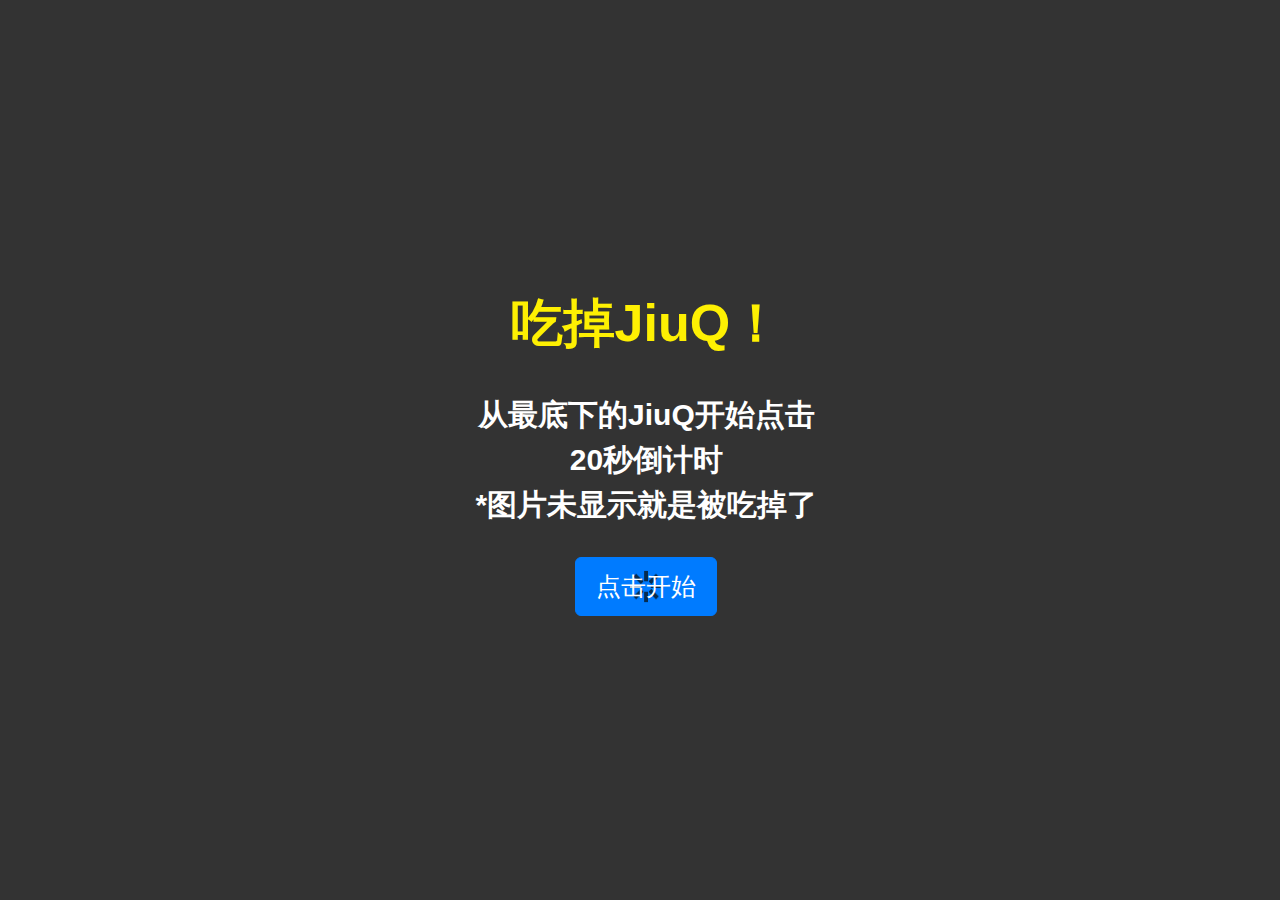
<file: EatJiuQ/index.html>
<!DOCTYPE html>
<html>

<head>
    <title>EatJiuQ</title>
    <meta itemprop="name" content="吃掉JiuQ" />
    <meta itemprop="description" content="vpet-g" />
    <meta itemprop="image" content="https://www.thac.cc/kano/res/logo.jpg" />
    <meta charset="utf-8" />
    <meta name="viewport" content="initial-scale=1, user-scalable=no, minimum-scale=1.0, maximum-scale=1.0, width=device-width,target-densitydpi=device-dpi" />
    <link rel="stylesheet" href="https://stackpath.bootstrapcdn.com/bootstrap/4.3.1/css/bootstrap.min.css" integrity="sha384-ggOyR0iXCbMQv3Xipma34MD+dH/1fQ784/j6cY/iJTQUOhcWr7x9JvoRxT2MZw1T" crossorigin="anonymous">
    <link href="./static/index.css" rel="stylesheet" type="text/css">
    <script src="https://pv.sohu.com/cityjson?ie=utf-8"></script>
    <script src="https://code.createjs.com/1.0.0/createjs.min.js"></script>
    <script src="https://passport.cnblogs.com/scripts/jsencrypt.min.js"></script>
    <script src="./static/index.js"></script>
</head>

<body onLoad="init()" oncontextmenu=self.event.returnValue=false>

    
    <div id="GameScoreLayer" class="BBOX SHADE bgc1" style="display:none;">
        <div style="padding:5%;margin-top: 200px;background-color: rgba(125, 181, 216, 0.3);">
            <div id="GameScoreLayer-text"></div>
            <div id="GameScoreLayer-score" style="margin:10px 0;">得分</div>
            <div id="GameScoreLayer-bast">最佳</div>
            <button type="button" class="btn btn-secondary btn-lg" onclick="replayBtn()">重新开始?</button>
        </div>
    </div>
    </div>
    <div id="welcome" class="SHADE BOX-M">
        <div class="welcome-bg FILL"></div>
        <div class="FILL BOX-M" style="position:absolute;top:0;left:0;right:0;bottom:0;z-index:5;">
            <div style="margin:0 8% 0 9%;">
                <div style="font-size:2.6em; color:#FEF002;">吃掉JiuQ！</div><br />
                <div style="font-size:1.5em; color:#fff; line-height:1.5em;">
                    从最底下的JiuQ开始点击<br />
                    20秒倒计时<br />
                    *图片未显示就是被吃掉了
                </div>
                <br />
                <div id="btn_group" style="display: block;">
                    <button type="button" id="ready-btn" class="btn btn-primary loading btn-lg">点击开始</button>
                </div>
                <div id="setting" style="display: none;">
                    <div class="input-group mb-3">
                        <div class="input-group-prepend">
                            <span class="input-group-text" id="basic-addon1">名字</span>
                        </div>
                        <input type="text" id="username" class="form-control" maxlength=8 placeholder="用于纪录排行(特殊字符会被过滤)" aria-label="username" aria-describedby="basic-addon1">
                    </div>
                    <div class="input-group mb-3">
                        <div class="input-group-prepend">
                            <span class="input-group-text" id="basic-addon1">留言</span>
                        </div>
                        <input type="text" id="message" class="form-control" maxlength=50 placeholder="禁广告/脏话(本项可不填)" aria-label="username" aria-describedby="basic-addon1">
                    </div>
                    <button type="button" class="btn btn-secondary btn-lg" onclick="show_btn();save_cookie();">完成</button>
                </div>
            </div>
        </div>
    </div>
</body>

</html>
</file>
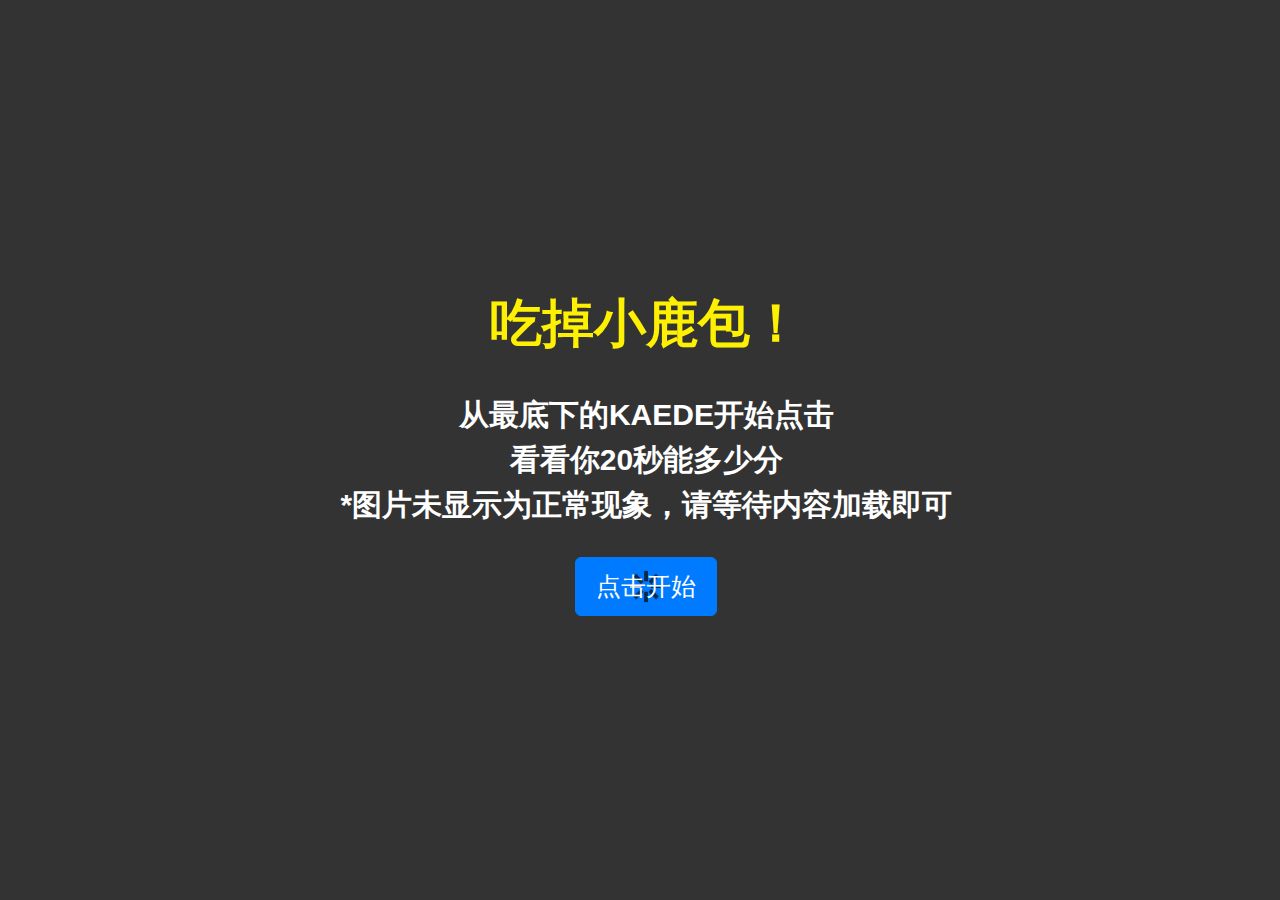
<file: EatKAEDE/index.html>
<!DOCTYPE html>
<html>

<head>
    <title>EatKAEDE（修改于EatKano）</title>
    <meta itemprop="name" content="吃掉枫糖鹿" />
    <meta itemprop="description" content="诶嘿嘿嘿，小鹿包来咯！！！" />
    <meta itemprop="image" content="https://www.thac.cc/kano/res/logo.jpg" />
    <meta charset="utf-8" />
    <meta name="viewport" content="initial-scale=1, user-scalable=no, minimum-scale=1.0, maximum-scale=1.0, width=device-width,target-densitydpi=device-dpi" />
    <link rel="stylesheet" href="https://stackpath.bootstrapcdn.com/bootstrap/4.3.1/css/bootstrap.min.css" integrity="sha384-ggOyR0iXCbMQv3Xipma34MD+dH/1fQ784/j6cY/iJTQUOhcWr7x9JvoRxT2MZw1T" crossorigin="anonymous">
    <link href="./static/index.css" rel="stylesheet" type="text/css">
    <script src="https://pv.sohu.com/cityjson?ie=utf-8"></script>
    <script src="https://code.createjs.com/1.0.0/createjs.min.js"></script>
    <script src="https://passport.cnblogs.com/scripts/jsencrypt.min.js"></script>
    <script src="./static/index.js"></script>
</head>

<body onLoad="init()" oncontextmenu=self.event.returnValue=false>
    <div id="GameScoreLayer" class="BBOX SHADE bgc1" style="display:none;">
        <div style="padding:5%;margin-top: 200px;background-color: rgba(125, 181, 216, 0.3);">
            <div id="GameScoreLayer-text"></div>
            <div id="GameScoreLayer-score" style="margin:10px 0;">得分</div>
            <div id="GameScoreLayer-bast">最佳</div>
            <button type="button" class="btn btn-secondary btn-lg" onclick="replayBtn()">重新开始?</button>
        </div>
    </div>
    </div>
    <div id="welcome" class="SHADE BOX-M">
        <div class="welcome-bg FILL"></div>
        <div class="FILL BOX-M" style="position:absolute;top:0;left:0;right:0;bottom:0;z-index:5;">
            <div style="margin:0 8% 0 9%;">
                <div style="font-size:2.6em; color:#FEF002;">吃掉小鹿包！</div><br />
                <div style="font-size:1.5em; color:#fff; line-height:1.5em;">
                    从最底下的KAEDE开始点击<br />
                    看看你20秒能多少分<br />
                    *图片未显示为正常现象，请等待内容加载即可
                </div>
                <br />
                <div id="btn_group" style="display: block;">
                    <button type="button" id="ready-btn" class="btn btn-primary loading btn-lg">点击开始</button>
                </div>
                <div id="setting" style="display: none;">
                    <div class="input-group mb-3">
                        <div class="input-group-prepend">
                            <span class="input-group-text" id="basic-addon1">名字</span>
                        </div>
                        <input type="text" id="username" class="form-control" maxlength=8 placeholder="用于纪录排行(特殊字符会被过滤)" aria-label="username" aria-describedby="basic-addon1">
                    </div>
                    <div class="input-group mb-3">
                        <div class="input-group-prepend">
                            <span class="input-group-text" id="basic-addon1">留言</span>
                        </div>
                        <input type="text" id="message" class="form-control" maxlength=50 placeholder="禁广告/脏话(本项可不填)" aria-label="username" aria-describedby="basic-addon1">
                    </div>
                    <button type="button" class="btn btn-secondary btn-lg" onclick="show_btn();save_cookie();">完成</button>
                </div>
            </div>
        </div>
    </div>
</body>

</html>
</file>
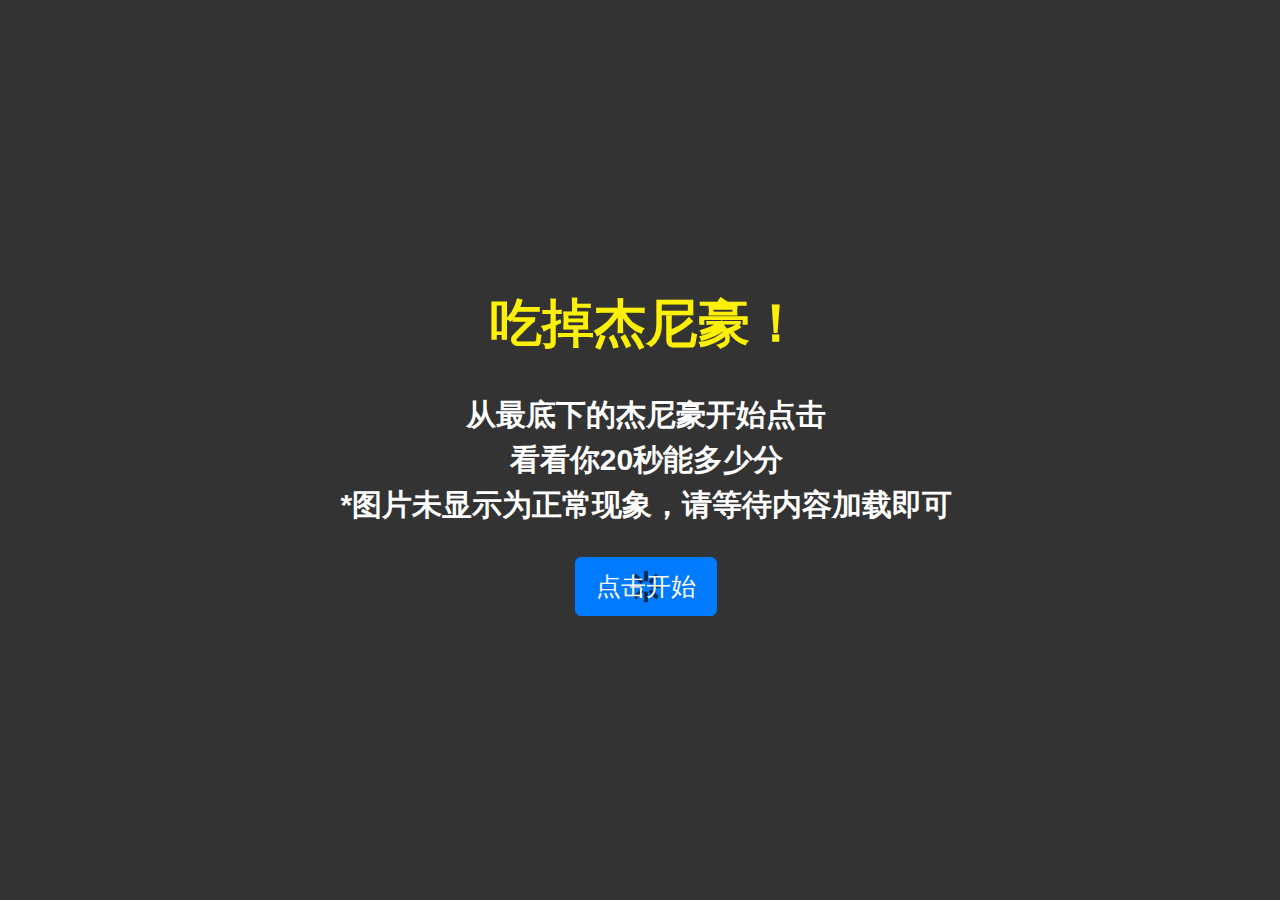
<file: EatLBT/index.html>
<!DOCTYPE html>
<html>

<head>
    <title>EatLBT</title>
    <meta itemprop="name" content="吃掉杰尼豪" />
    <meta itemprop="description" content="诶嘿嘿嘿，杰尼豪来咯！！！" />
    <meta itemprop="image" content="https://www.thac.cc/kano/res/logo.jpg" />
    <meta charset="utf-8" />
    <meta name="viewport" content="initial-scale=1, user-scalable=no, minimum-scale=1.0, maximum-scale=1.0, width=device-width,target-densitydpi=device-dpi" />
    <link rel="stylesheet" href="https://stackpath.bootstrapcdn.com/bootstrap/4.3.1/css/bootstrap.min.css" integrity="sha384-ggOyR0iXCbMQv3Xipma34MD+dH/1fQ784/j6cY/iJTQUOhcWr7x9JvoRxT2MZw1T" crossorigin="anonymous">
    <link href="./static/index.css" rel="stylesheet" type="text/css">
    <script src="https://pv.sohu.com/cityjson?ie=utf-8"></script>
    <script src="https://code.createjs.com/1.0.0/createjs.min.js"></script>
    <script src="https://passport.cnblogs.com/scripts/jsencrypt.min.js"></script>
    <script src="./static/index.js"></script>
</head>

<body onLoad="init()" oncontextmenu=self.event.returnValue=false>
    <div id="GameScoreLayer" class="BBOX SHADE bgc1" style="display:none;">
        <div style="padding:5%;margin-top: 200px;background-color: rgba(125, 181, 216, 0.3);">
            <div id="GameScoreLayer-text"></div>
            <div id="GameScoreLayer-score" style="margin:10px 0;">得分</div>
            <div id="GameScoreLayer-bast">最佳</div>
            <button type="button" class="btn btn-secondary btn-lg" onclick="replayBtn()">重新开始?</button>
        </div>
    </div>
    </div>
    <div id="welcome" class="SHADE BOX-M">
        <div class="welcome-bg FILL"></div>
        <div class="FILL BOX-M" style="position:absolute;top:0;left:0;right:0;bottom:0;z-index:5;">
            <div style="margin:0 8% 0 9%;">
                <div style="font-size:2.6em; color:#FEF002;">吃掉杰尼豪！</div><br />
                <div style="font-size:1.5em; color:#fff; line-height:1.5em;">
                    从最底下的杰尼豪开始点击<br />
                    看看你20秒能多少分<br />
                    *图片未显示为正常现象，请等待内容加载即可
                </div>
                <br />
                <div id="btn_group" style="display: block;">
                    <button type="button" id="ready-btn" class="btn btn-primary loading btn-lg">点击开始</button>
                </div>
                <div id="setting" style="display: none;">
                    <div class="input-group mb-3">
                        <div class="input-group-prepend">
                            <span class="input-group-text" id="basic-addon1">名字</span>
                        </div>
                        <input type="text" id="username" class="form-control" maxlength=8 placeholder="用于纪录排行(特殊字符会被过滤)" aria-label="username" aria-describedby="basic-addon1">
                    </div>
                    <div class="input-group mb-3">
                        <div class="input-group-prepend">
                            <span class="input-group-text" id="basic-addon1">留言</span>
                        </div>
                        <input type="text" id="message" class="form-control" maxlength=50 placeholder="禁广告/脏话(本项可不填)" aria-label="username" aria-describedby="basic-addon1">
                    </div>
                    <button type="button" class="btn btn-secondary btn-lg" onclick="show_btn();save_cookie();">完成</button>
                </div>
            </div>
        </div>
    </div>
</body>

</html>
</file>
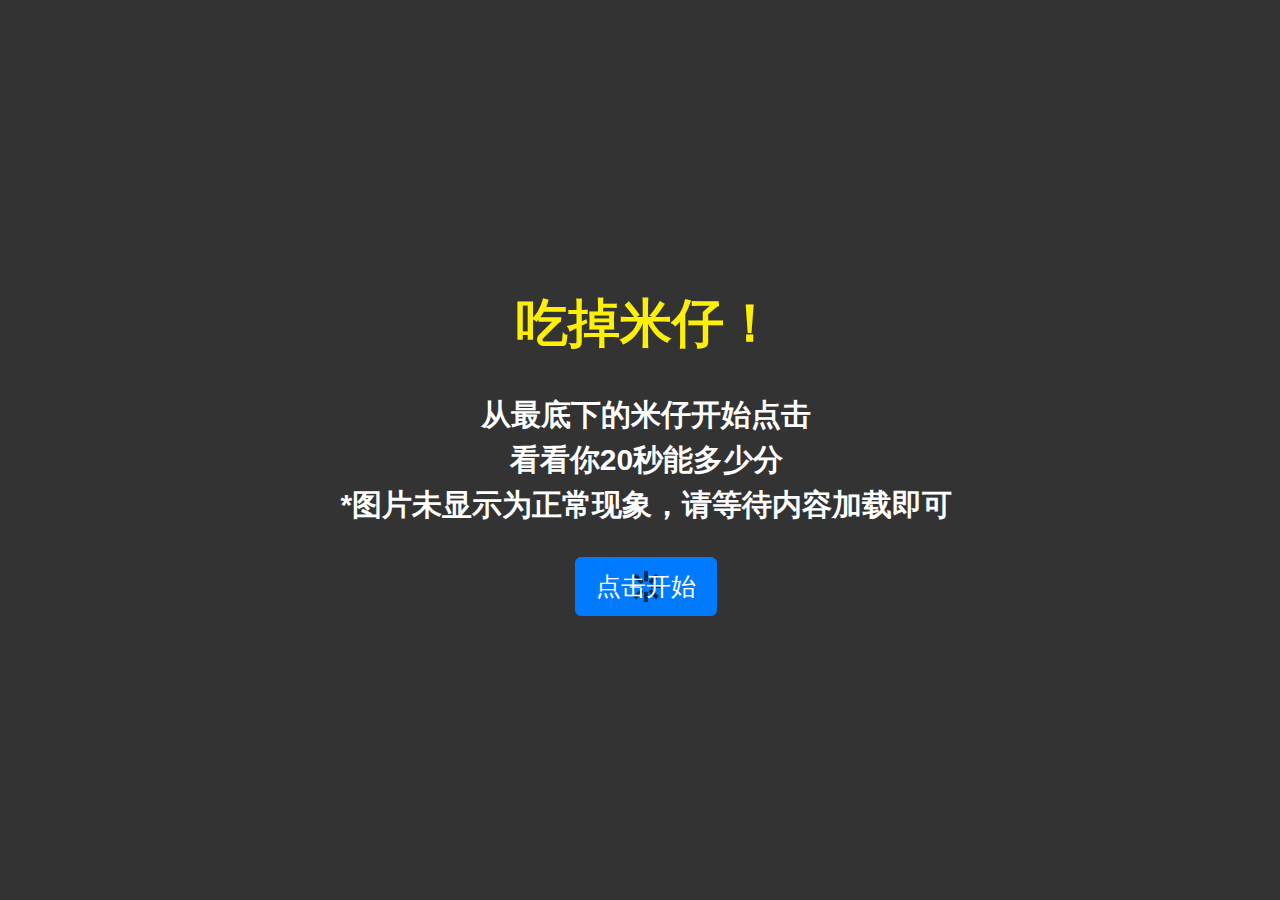
<file: EatMiZai/index.html>
<!DOCTYPE html>
<html>

<head>
    <title>EatMiZai</title>
    <meta itemprop="name" content="吃掉小米仔" />
    <meta itemprop="description" content="诶嘿嘿嘿，米仔来咯！！！" />
    <meta itemprop="image" content="https://www.thac.cc/kano/res/logo.jpg" />
    <meta charset="utf-8" />
    <meta name="viewport" content="initial-scale=1, user-scalable=no, minimum-scale=1.0, maximum-scale=1.0, width=device-width,target-densitydpi=device-dpi" />
    <link rel="stylesheet" href="https://stackpath.bootstrapcdn.com/bootstrap/4.3.1/css/bootstrap.min.css" integrity="sha384-ggOyR0iXCbMQv3Xipma34MD+dH/1fQ784/j6cY/iJTQUOhcWr7x9JvoRxT2MZw1T" crossorigin="anonymous">
    <link href="./static/index.css" rel="stylesheet" type="text/css">
    <script src="https://pv.sohu.com/cityjson?ie=utf-8"></script>
    <script src="https://code.createjs.com/1.0.0/createjs.min.js"></script>
    <script src="https://passport.cnblogs.com/scripts/jsencrypt.min.js"></script>
    <script src="./static/index.js"></script>
</head>

<body onLoad="init()" oncontextmenu=self.event.returnValue=false>
    <div id="GameScoreLayer" class="BBOX SHADE bgc1" style="display:none;">
        <div style="padding:5%;margin-top: 200px;background-color: rgba(125, 181, 216, 0.3);">
            <div id="GameScoreLayer-text"></div>
            <div id="GameScoreLayer-score" style="margin:10px 0;">得分</div>
            <div id="GameScoreLayer-bast">最佳</div>
            <button type="button" class="btn btn-secondary btn-lg" onclick="replayBtn()">重新开始?</button>
        </div>
    </div>
    </div>
    <div id="welcome" class="SHADE BOX-M">
        <div class="welcome-bg FILL"></div>
        <div class="FILL BOX-M" style="position:absolute;top:0;left:0;right:0;bottom:0;z-index:5;">
            <div style="margin:0 8% 0 9%;">
                <div style="font-size:2.6em; color:#FEF002;">吃掉米仔！</div><br />
                <div style="font-size:1.5em; color:#fff; line-height:1.5em;">
                    从最底下的米仔开始点击<br />
                    看看你20秒能多少分<br />
                    *图片未显示为正常现象，请等待内容加载即可
                </div>
                <br />
                <div id="btn_group" style="display: block;">
                    <button type="button" id="ready-btn" class="btn btn-primary loading btn-lg">点击开始</button>
                </div>
                <div id="setting" style="display: none;">
                    <div class="input-group mb-3">
                        <div class="input-group-prepend">
                            <span class="input-group-text" id="basic-addon1">名字</span>
                        </div>
                        <input type="text" id="username" class="form-control" maxlength=8 placeholder="用于纪录排行(特殊字符会被过滤)" aria-label="username" aria-describedby="basic-addon1">
                    </div>
                    <div class="input-group mb-3">
                        <div class="input-group-prepend">
                            <span class="input-group-text" id="basic-addon1">留言</span>
                        </div>
                        <input type="text" id="message" class="form-control" maxlength=50 placeholder="禁广告/脏话(本项可不填)" aria-label="username" aria-describedby="basic-addon1">
                    </div>
                    <button type="button" class="btn btn-secondary btn-lg" onclick="show_btn();save_cookie();">完成</button>
                </div>
            </div>
        </div>
    </div>
</body>

</html>
</file>
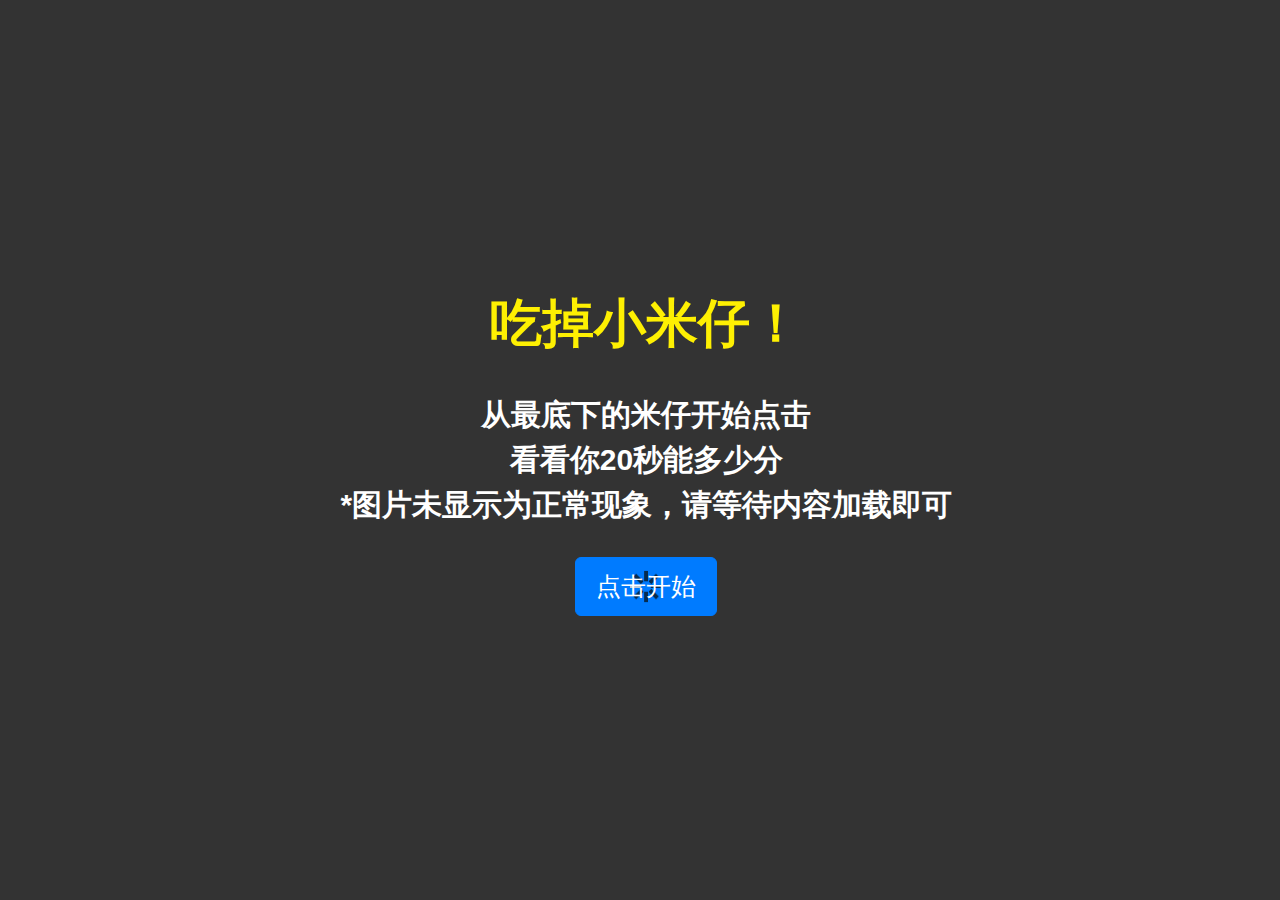
<file: EatMIZAI/index.html>
<!DOCTYPE html>
<html>

<head>
    <title>EatMIZAI（修改于EatKAEDE）</title>
    <meta itemprop="name" content="吃掉小米仔" />
    <meta itemprop="description" content="诶嘿嘿嘿，米仔来咯！！！" />
    <meta itemprop="image" content="https://www.thac.cc/kano/res/logo.jpg" />
    <meta charset="utf-8" />
    <meta name="viewport" content="initial-scale=1, user-scalable=no, minimum-scale=1.0, maximum-scale=1.0, width=device-width,target-densitydpi=device-dpi" />
    <link rel="stylesheet" href="https://stackpath.bootstrapcdn.com/bootstrap/4.3.1/css/bootstrap.min.css" integrity="sha384-ggOyR0iXCbMQv3Xipma34MD+dH/1fQ784/j6cY/iJTQUOhcWr7x9JvoRxT2MZw1T" crossorigin="anonymous">
    <link href="./static/index.css" rel="stylesheet" type="text/css">
    <script src="https://pv.sohu.com/cityjson?ie=utf-8"></script>
    <script src="https://code.createjs.com/1.0.0/createjs.min.js"></script>
    <script src="https://passport.cnblogs.com/scripts/jsencrypt.min.js"></script>
    <script src="./static/index.js"></script>
</head>

<body onLoad="init()" oncontextmenu=self.event.returnValue=false>
    <div id="GameScoreLayer" class="BBOX SHADE bgc1" style="display:none;">
        <div style="padding:5%;margin-top: 200px;background-color: rgba(125, 181, 216, 0.3);">
            <div id="GameScoreLayer-text"></div>
            <div id="GameScoreLayer-score" style="margin:10px 0;">得分</div>
            <div id="GameScoreLayer-bast">最佳</div>
            <button type="button" class="btn btn-secondary btn-lg" onclick="replayBtn()">重新开始?</button>
        </div>
    </div>
    </div>
    <div id="welcome" class="SHADE BOX-M">
        <div class="welcome-bg FILL"></div>
        <div class="FILL BOX-M" style="position:absolute;top:0;left:0;right:0;bottom:0;z-index:5;">
            <div style="margin:0 8% 0 9%;">
                <div style="font-size:2.6em; color:#FEF002;">吃掉小米仔！</div><br />
                <div style="font-size:1.5em; color:#fff; line-height:1.5em;">
                    从最底下的米仔开始点击<br />
                    看看你20秒能多少分<br />
                    *图片未显示为正常现象，请等待内容加载即可
                </div>
                <br />
                <div id="btn_group" style="display: block;">
                    <button type="button" id="ready-btn" class="btn btn-primary loading btn-lg">点击开始</button>
                </div>
                <div id="setting" style="display: none;">
                    <div class="input-group mb-3">
                        <div class="input-group-prepend">
                            <span class="input-group-text" id="basic-addon1">名字</span>
                        </div>
                        <input type="text" id="username" class="form-control" maxlength=8 placeholder="用于纪录排行(特殊字符会被过滤)" aria-label="username" aria-describedby="basic-addon1">
                    </div>
                    <div class="input-group mb-3">
                        <div class="input-group-prepend">
                            <span class="input-group-text" id="basic-addon1">留言</span>
                        </div>
                        <input type="text" id="message" class="form-control" maxlength=50 placeholder="禁广告/脏话(本项可不填)" aria-label="username" aria-describedby="basic-addon1">
                    </div>
                    <button type="button" class="btn btn-secondary btn-lg" onclick="show_btn();save_cookie();">完成</button>
                </div>
            </div>
        </div>
    </div>
</body>

</html>
</file>
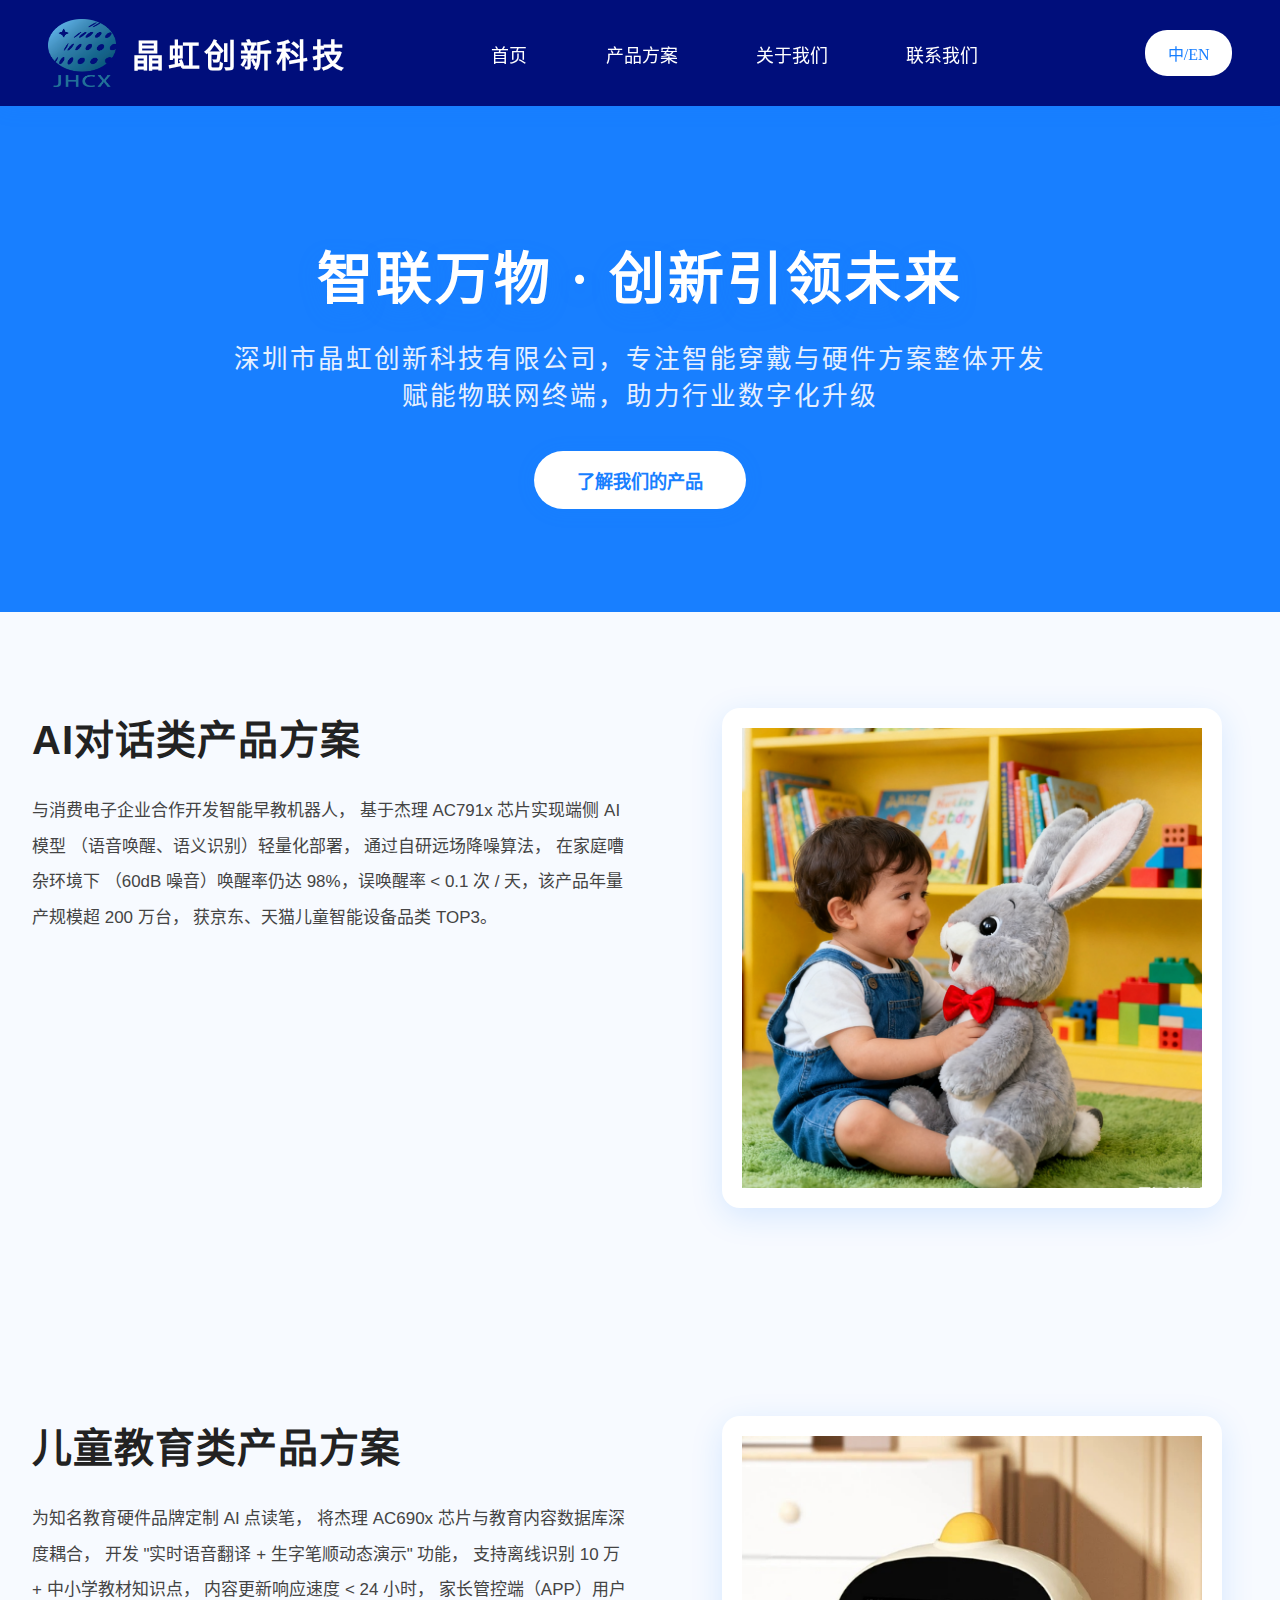
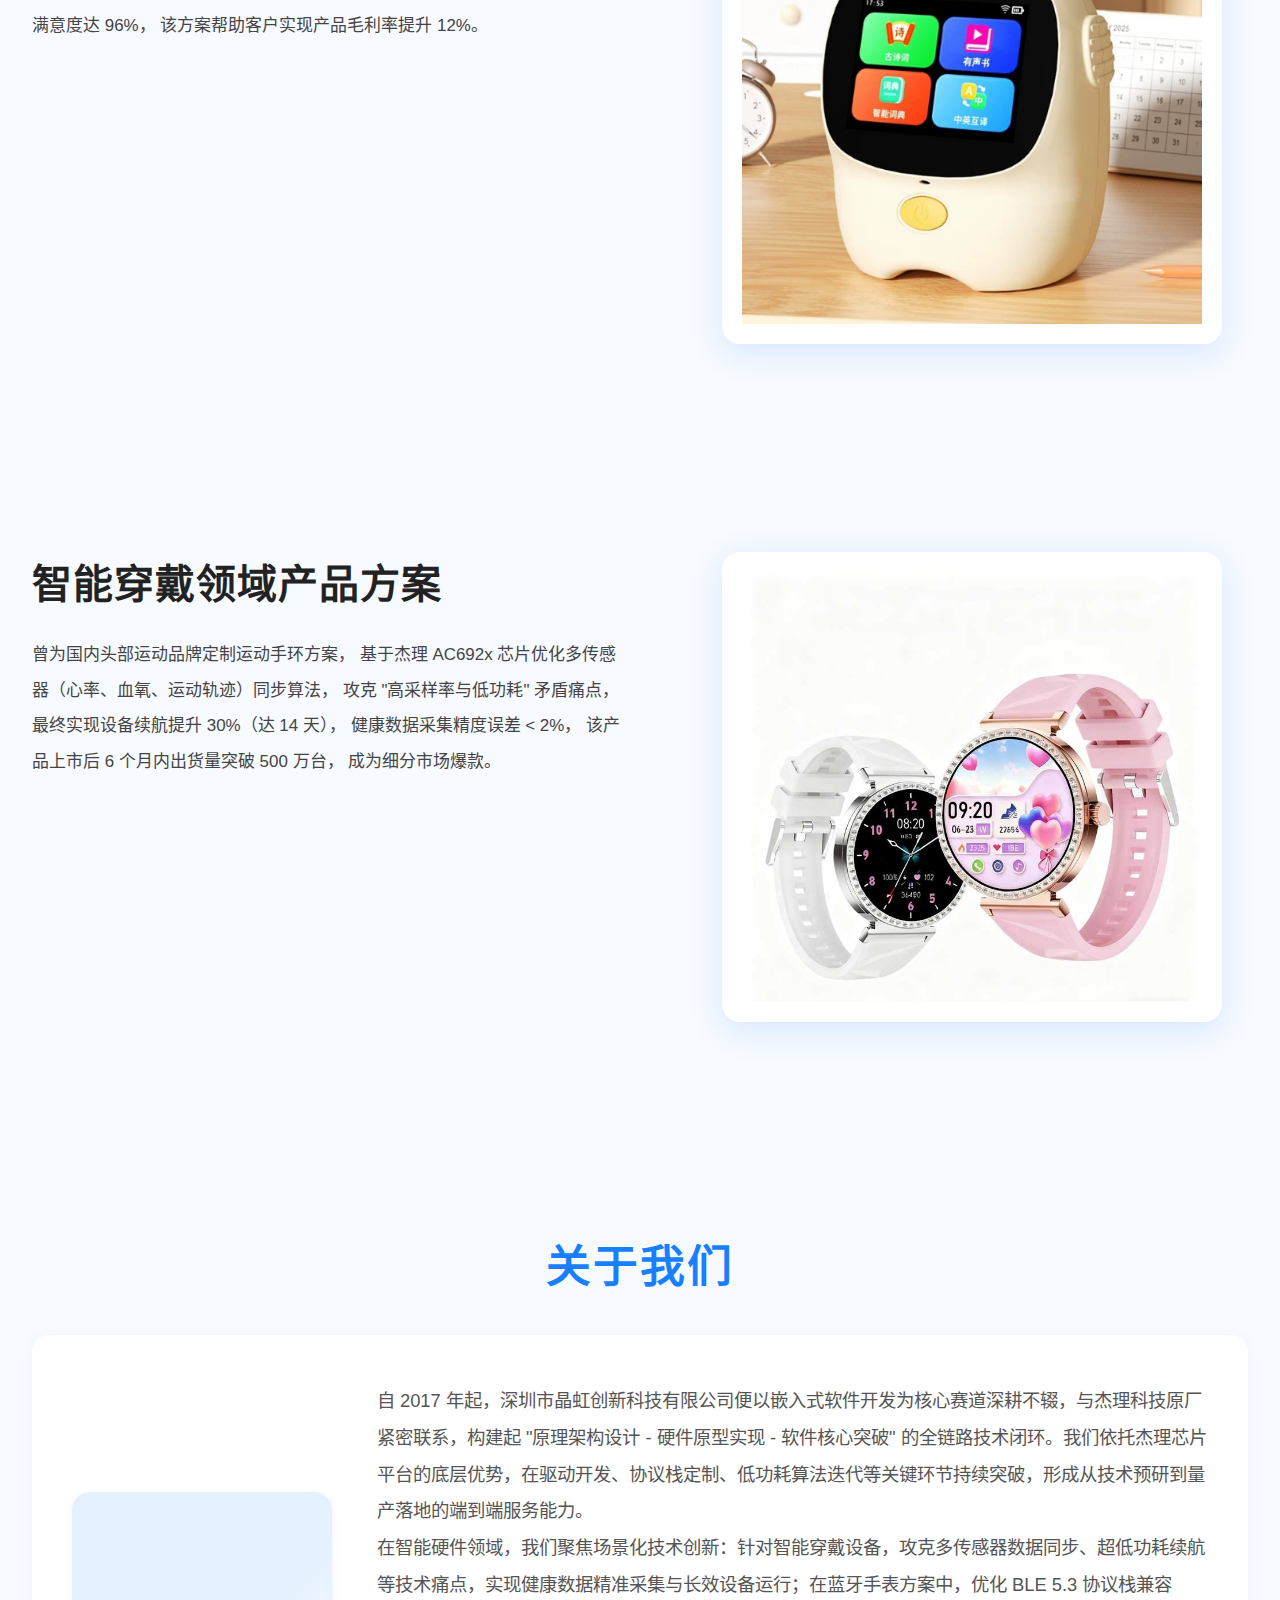
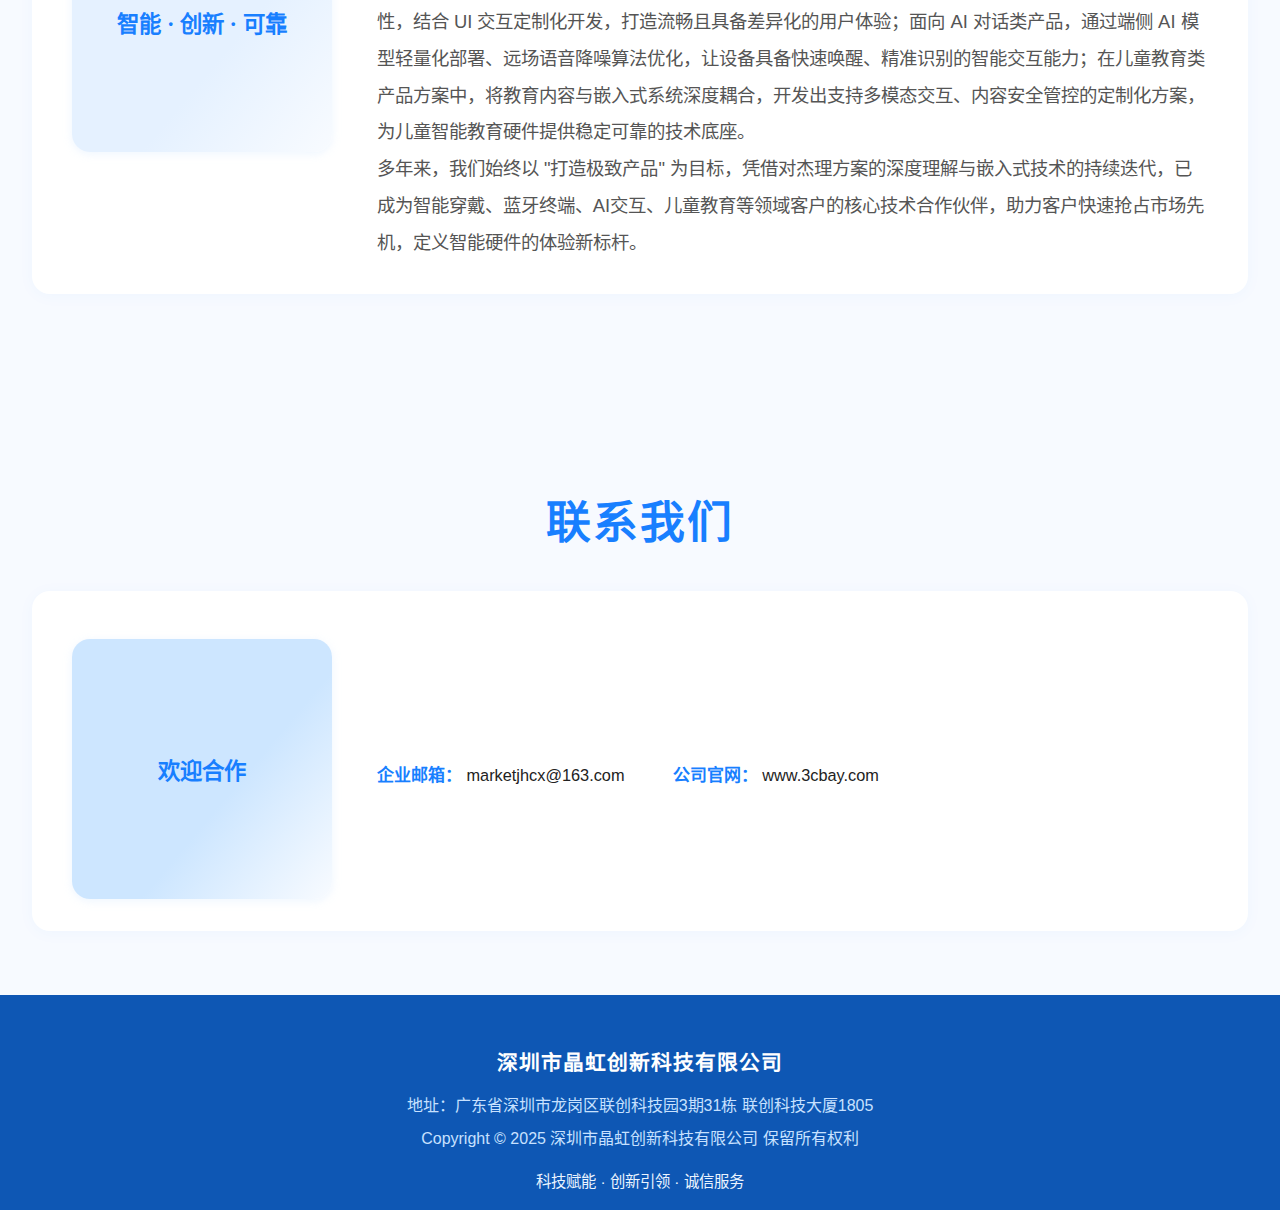
<file: jinghong/index.html>
<!DOCTYPE html>  
<html lang="zh-CN">
<head>
    <meta charset="UTF-8">
    <meta name="viewport" content="width=device-width, initial-scale=1.0">
    <title>深圳市晶虹创新科技有限公司</title>
    <!-- favicon及logo -->
    <link rel="icon" type="image/x-icon" href="./static/logo_32x32.ico">
    <link rel="icon" type="image/png" sizes="32x32" href="logo-32x32.png">
    <link rel="icon" type="image/png" sizes="16x16" href="logo-16x16.png">
    <meta name="description" content="深圳市晶虹创新科技有限公司，专注于智能穿戴、物联网及硬件方案整体开发，提供高品质智能终端及一体化定制解决方案。">
    <meta name="keywords" content="晶虹创新,智能穿戴,物联网,硬件方案,IoT,主板开发,智能终端,深圳科技公司">
    <!-- <link href="https://fonts.googleapis.com/css2?family=Noto+Sans+SC:wght@300;400;500;700&family=ZCOOL+XiaoWei&display=swap" rel="stylesheet"> -->
    <style>
        :root {
            --main-blue: #187fff;
            --accent-blue: #0e57b4;
            --light-blue: #f7faff;
            --dark: #122042;
        }
        * { margin: 0; padding: 0; box-sizing: border-box; }
        body {
            font-family: 'Noto Sans SC', -apple-system, BlinkMacSystemFont, 'Segoe UI', Arial, sans-serif;
            color: #222;
            background: var(--light-blue);
        }
        
        /* 导航栏 */
        .navbar {
            position: fixed;
            top: 0;
            width: 100%;
            background: #000e7b;
            color: #fff;
            box-shadow: 0 2px 20px rgba(24,127,255,0.12);
            z-index: 1000;
            padding: 1.2rem 0;
            transition: none;
        }
        .nav-container {
            max-width: 1400px;
            margin: 0 auto;
            display: flex;
            justify-content: space-between;
            align-items: center;
            padding: 0 3rem;
            position: relative;
        }
        .logo-container {
            display: flex;
            align-items: center;
            gap: 1rem;
        }
        .logo-image {
            height: 68px;
            width: 68px;
        }
        .logo {
            font-size: 2rem;
            font-weight: 700;
            color: #fff;
            font-family: 'ZCOOL XiaoWei', 'Noto Sans SC', serif;
            letter-spacing: 4px;
            text-decoration: none;
        }
        .nav-menu {
            display: flex;
            list-style: none;
            gap: 2.5rem;
        }
        .nav-link {
            color: #fff;
            text-decoration: none;
            font-size: 1.12rem;
            font-weight: 400;
            padding: 0.6rem 1.2rem;
            border-radius: 24px;
            transition: background 0.3s, color 0.3s;
            font-family: 'ZCOOL XiaoWei', 'Noto Sans SC', serif;
        }
        .nav-link:hover {
            background: rgba(255,255,255,0.16);
            color: #e3eeff;
        }
        .lang-switch {
            background: #fff;
            color: var(--main-blue);
            padding: 0.7rem 1.4rem;
            border-radius: 22px;
            border: none;
            font-family: 'ZCOOL XiaoWei', 'Noto Sans SC', serif;
            font-weight: 400;
            font-size: 1rem;
            cursor: pointer;
            transition: background 0.25s, color 0.25s;
            margin-left: 1.5rem;
        }
        .lang-switch:hover {
            background: #eaf2ff;
            color: var(--accent-blue);
        }

        /* 汉堡菜单样式 */
        .hamburger {
            display: none;
            flex-direction: column;
            cursor: pointer;
            padding: 0.5rem;
            gap: 4px;
        }
        .hamburger span {
            width: 25px;
            height: 3px;
            background: #fff;
            border-radius: 2px;
            transition: 0.3s;
        }
        .hamburger.active span:nth-child(1) {
            transform: rotate(45deg) translate(5px, 5px);
        }
        .hamburger.active span:nth-child(2) {
            opacity: 0;
        }
        .hamburger.active span:nth-child(3) {
            transform: rotate(-45deg) translate(7px, -6px);
        }

        /* 移动端菜单 */
        .mobile-menu {
            position: fixed;
            top: 0;
            left: -100%;
            width: 100%;
            height: 100vh;
            background: #000e7b;
            display: flex;
            flex-direction: column;
            justify-content: center;
            align-items: center;
            transition: left 0.3s ease-in-out;
            z-index: 999;
        }
        .mobile-menu.active {
            left: 0;
        }
        .mobile-menu .nav-link {
            font-size: 1.5rem;
            margin: 1rem 0;
            padding: 1rem 2rem;
        }
        .mobile-lang-switch {
            background: #fff;
            color: var(--main-blue);
            padding: 1rem 2rem;
            border-radius: 22px;
            border: none;
            font-family: 'ZCOOL XiaoWei', 'Noto Sans SC', serif;
            font-weight: 400;
            font-size: 1.2rem;
            cursor: pointer;
            margin-top: 2rem;
        }

        /* Hero Banner */
        .hero-section {
            background: var(--main-blue);
            color: #fff;
            height: 68vh;
            display: flex;
            flex-direction: column;
            justify-content: center;
            align-items: center;
            text-align: center;
            padding-top: 130px;
            position: relative;
        }
        .hero-title {
            font-size: 3.5rem;
            letter-spacing: 3px;
            font-family: 'ZCOOL XiaoWei', 'Noto Sans SC', serif;
            font-weight: 700;
            margin-bottom: 1.5rem;
            text-shadow: 0 8px 24px rgba(24,127,255,0.18);
        }
        .hero-subtitle {
            font-size: 1.6rem;
            font-weight: 400;
            color: #e7f0ff;
            letter-spacing: 2px;
            margin-bottom: 2.4rem;
        }
        .hero-cta {
            background: #fff;
            color: var(--main-blue);
            font-size: 1.14rem;
            padding: 1rem 2.7rem;
            border-radius: 50px;
            text-decoration: none;
            font-family: 'ZCOOL XiaoWei', 'Noto Sans SC', serif;
            font-weight: 600;
            transition: all .26s;
            border: none;
            box-shadow: 0 2px 20px rgba(24,127,255,0.10);
        }
        .hero-cta:hover {
            background: var(--accent-blue);
            color: #fff;
        }

        /* Section 标题 */
        .section {
            padding: 6rem 2rem 3rem 2rem;
            max-width: 1280px;
            margin: 0 auto;
        }
        .section-title {
            font-size: 2.8rem;
            font-family: 'ZCOOL XiaoWei', 'Noto Sans SC', serif;
            color: var(--main-blue);
            font-weight: 600;
            letter-spacing: 2px;
            text-align: center;
            margin-bottom: 2.5rem;
        }

        /* 关于我们 */
        .about-content {
            background: #fff;
            border-radius: 18px;
            box-shadow: 0 2px 16px rgba(24,127,255,0.04);
            padding: 3rem 2.5rem 2rem 2.5rem;
            display: flex;
            align-items: center;
            gap: 2.8rem;
            margin-bottom: 3rem;
        }
        .about-image {
            width: 260px;
            height: 260px;
            border-radius: 18px;
            background: linear-gradient(130deg, #e5f1ff 60%, #f8fbff 100%);
            display: flex;
            align-items: center;
            justify-content: center;
            font-size: 1.4rem;
            color: var(--main-blue);
            font-family: 'ZCOOL XiaoWei', 'Noto Sans SC', serif;
            font-weight: 600;
            box-shadow: 0 2px 8px #d5e8ff66;
        }
        .about-text {
            flex: 1;
            color: #555;
            font-size: 1.15rem;
            line-height: 2;
        }
        .company-info {
            margin-top: 2rem;
            display: flex;
            gap: 3rem;
        }
        .info-item {
            font-size: 1.06rem;
            color: #466cb0;
            line-height: 1.7;
        }
        .info-label {
            font-weight: 700;
            color: var(--main-blue);
            margin-bottom: .3rem;
        }
        .info-content {
            color: #222;
            font-size: 1.02rem;
        }

        /* 项目介绍区块（新加） */
        .project-flex {
            display: flex;
            align-items: flex-start;
            gap: 64px;
            flex-wrap: wrap;
            margin-bottom: 4rem;
        }
        .project-text {
            flex:1 1 520px; min-width:300px; max-width:600px;
        }
        .project-title {
            font-size:2.5rem;
            font-weight:700;
            color:#222;
            margin-bottom:1.3rem;
            letter-spacing:1px;
        }
        .project-subtitle {
            font-size:1.22rem;
            color:#187fff;
            font-weight:600;
            margin-bottom:1.7rem;
            letter-spacing:1px;
        }
        .project-text ul {
            font-size:1.06rem;
            line-height:2.1;
            color:#444;
            margin-bottom:1.5rem;
            list-style:none;
            padding:0;
        }
        .project-text ul li { margin-bottom: 12px; }
        .project-scenes {
            font-size:1.03rem;
            color:#666;
        }
        .project-scenes b { color:#0e57b4; }
        .project-images {
            display: grid;
            grid-template-columns:1fr 1fr;
            gap: 24px;
            min-width:500px;
            max-width:350px;
            flex:1 1 260px;
            align-self: flex-start;
        }
        .project-images img {
            width: 100%;
            max-width: 160px;
            object-fit: contain;
            border-radius: 14px;
            box-shadow: 0 4px 18px #eaf3ff;
            background: #fff;
            justify-self: center;
        }

        /* AC792N 单图片样式 */
        .project-single-image {
            flex: 1 1 400px;
            display: flex;
            justify-content: center;
            align-items: center;
            min-width: 400px;
            max-width: 600px;
        }
        .project-single-image img {
            width: 100%;
            max-width: 500px;
            height: auto;
            object-fit: contain;
            border-radius: 18px;
            box-shadow: 0 8px 32px rgba(24,127,255,0.15);
            background: #fff;
            padding: 20px;
            cursor: pointer;
        }

        /* 产品展示 */
        .products-grid {
            display: grid;
            grid-template-columns: repeat(auto-fit, minmax(280px, 1fr));
            gap: 2.5rem;
            margin: 0 auto 2rem auto;
            max-width: 1100px;
        }
        .product-card {
            background: #fff;
            border-radius: 18px;
            box-shadow: 0 2px 14px rgba(24,127,255,0.07);
            text-align: center;
            padding: 2.2rem 1.5rem 2.5rem 1.5rem;
            transition: box-shadow 0.2s, transform 0.2s;
            display: flex;
            flex-direction: column;
            align-items: center;
            min-height: 340px;
        }
        .product-card:hover {
            box-shadow: 0 8px 32px rgba(24,127,255,0.18);
            transform: translateY(-8px) scale(1.03);
        }
        .product-img {
            width: 110px;
            height: 110px;
            object-fit: contain;
            margin-bottom: 1.1rem;
            background: #f0f7ff;
            border-radius: 16px;
            border: 1px solid #e3edff;
        }
        .product-title {
            color: var(--main-blue);
            font-size: 1.28rem;
            font-family: 'ZCOOL XiaoWei', 'Noto Sans SC', serif;
            font-weight: 600;
            margin-bottom: .7rem;
            margin-top: 0.3rem;
        }
        .product-desc {
            color: #52627b;
            font-size: 1.02rem;
            line-height: 1.7;
            margin-bottom: 1.1rem;
        }
        .product-link {
            display: inline-block;
            background: var(--main-blue);
            color: #fff;
            padding: 0.65rem 1.4rem;
            border-radius: 28px;
            text-decoration: none;
            font-family: 'ZCOOL XiaoWei', 'Noto Sans SC', serif;
            font-size: 1rem;
            font-weight: 500;
            transition: background 0.25s;
        }
        .product-link:hover {
            background: var(--accent-blue);
        }

        /* Footer */
        .footer {
            background: var(--accent-blue);
            color: #fff;
            padding: 3.2rem 0 1.2rem 0;
            margin-top: 4rem;
        }
        .footer-container {
            max-width: 1200px;
            margin: 0 auto;
            text-align: center;
        }
        .footer-title {
            font-size: 1.3rem;
            font-family: 'ZCOOL XiaoWei', 'Noto Sans SC', serif;
            font-weight: 600;
            margin-bottom: 0.8rem;
            letter-spacing: 1px;
        }
        .footer-info {
            font-size: 1rem;
            color: #c7e1ff;
            line-height: 2.1;
            margin-bottom: 0.7rem;
        }
        .footer-copy {
            color: #eaf4ff;
            font-size: .96rem;
            margin-top: 0.8rem;
        }

        /* 移动端优化 - 平板端 */
        @media (max-width: 1024px) {
            .nav-container { 
                padding: 0 2rem; 
            }
            .logo {
                font-size: 1.8rem;
                letter-spacing: 2px;
            }
            .logo-image {
                height: 56px;
                width: 56px;
            }
            .project-flex { 
                gap: 40px; 
            }
            .project-single-image { 
                min-width: 350px; 
            }
        }

        /* 移动端优化 - 大屏手机 */
        @media (max-width: 900px) {
            .nav-container { 
                padding: 0 1.5rem; 
            }
            
            /* 显示汉堡菜单，隐藏桌面导航 */
            .hamburger {
                display: flex;
            }
            .nav-menu {
                display: none;
            }
            .lang-switch {
                display: none;
            }
            
            .about-content { 
                flex-direction: column; 
                gap: 2rem; 
                padding: 2.5rem 2rem; 
            }
            .about-image {
                width: 200px;
                height: 200px;
                font-size: 1.2rem;
            }
            .company-info { 
                flex-direction: column; 
                gap: 1.5rem;
            }
            .section { 
                padding: 4rem 1.5rem 2.5rem 1.5rem; 
            }
            .project-flex { 
                flex-direction: column; 
                gap: 32px;
            }
            .project-images { 
                margin: auto; 
                max-width: 100%;
                min-width: 280px;
            }
            .project-single-image { 
                min-width: 280px; 
                max-width: 100%; 
            }
            .project-single-image img { 
                max-width: 100%; 
                padding: 15px;
            }
            .hero-section {
                height: 60vh;
                padding-top: 120px;
            }
            .hero-title {
                font-size: 2.8rem;
                letter-spacing: 2px;
            }
            .hero-subtitle {
                font-size: 1.3rem;
                letter-spacing: 1px;
                padding: 0 1rem;
            }
            .section-title {
                font-size: 2.2rem;
                letter-spacing: 1px;
            }
        }

        /* 移动端优化 - 小屏手机 */
        @media (max-width: 600px) {
            .nav-container {
                padding: 0 1rem;
            }
            .navbar {
                padding: 1rem 0;
            }
            .logo {
                font-size: 1.4rem;
                letter-spacing: 1px;
            }
            .logo-image {
                height: 48px;
                width: 48px;
            }
            
            .hero-section {
                height: 55vh;
                padding-top: 100px;
            }
            .hero-title { 
                font-size: 2.2rem; 
                letter-spacing: 1px;
                margin-bottom: 1rem;
            }
            .hero-subtitle { 
                font-size: 1.1rem; 
                letter-spacing: 0.5px;
                margin-bottom: 2rem;
                line-height: 1.6;
            }
            .hero-cta {
                font-size: 1rem;
                padding: 0.9rem 2.2rem;
            }
            
            .section { 
                padding: 3rem 1rem 2rem 1rem; 
            }
            .section-title { 
                font-size: 1.8rem;
                letter-spacing: 0.5px;
                margin-bottom: 2rem;
            }
            
            .about-content {
                padding: 2rem 1.5rem;
                gap: 1.5rem;
            }
            .about-image {
                width: 160px;
                height: 160px;
                font-size: 1rem;
            }
            .about-text {
                font-size: 1rem;
                line-height: 1.8;
            }
            
            .project-title { 
                font-size: 1.6rem;
                margin-bottom: 1rem;
                letter-spacing: 0.5px;
            }
            .project-subtitle { 
                font-size: 1.1rem;
                margin-bottom: 1.2rem;
            }
            .project-text ul {
                font-size: 1rem;
                line-height: 1.9;
            }
            .project-text ul li { 
                margin-bottom: 8px; 
            }
            .project-images { 
                gap: 15px;
                min-width: 250px;
            }
            .project-single-image img {
                padding: 10px;
            }
            
            .products-grid { 
                gap: 1.5rem;
                grid-template-columns: 1fr;
                max-width: 400px;
            }
            .product-title { 
                font-size: 1.2rem;
            }
            .product-desc {
                font-size: 0.95rem;
            }
            
            .footer {
                padding: 2.5rem 0 1rem 0;
            }
            .footer-container {
                padding: 0 1rem;
            }
            .footer-title {
                font-size: 1.1rem;
            }
            .footer-info {
                font-size: 0.9rem;
                line-height: 1.8;
            }
            .footer-copy {
                font-size: 0.85rem;
            }
        }

        /* 超小屏幕优化 */
        @media (max-width: 480px) {
            .hero-section {
                height: 50vh;
                padding-top: 90px;
            }
            .hero-title { 
                font-size: 1.8rem; 
            }
            .hero-subtitle { 
                font-size: 1rem;
                padding: 0 0.5rem;
            }
            
            .section { 
                padding: 2.5rem 0.8rem 1.5rem 0.8rem; 
            }
            .section-title { 
                font-size: 1.5rem;
            }
            
            .about-content {
                padding: 1.5rem 1rem;
            }
            .about-image {
                width: 140px;
                height: 140px;
                font-size: 0.9rem;
            }
            
            .project-title { 
                font-size: 1.4rem;
            }
            .project-images { 
                min-width: 220px;
            }
            
            .mobile-menu .nav-link {
                font-size: 1.3rem;
                margin: 0.8rem 0;
            }
        }

        /* 触摸优化 */
        @media (hover: none) {
            .product-card:hover {
                transform: none;
            }
            .nav-link:hover {
                background: rgba(255,255,255,0.1);
            }
        }

        /* 横屏优化 */
        @media (max-width: 900px) and (orientation: landscape) {
            .hero-section {
                height: 80vh;
                padding-top: 100px;
            }
            .hero-title {
                font-size: 2.5rem;
            }
            .hero-subtitle {
                font-size: 1.2rem;
            }
        }
    </style>
</head>
<body>
    <!-- Navigation -->
    <nav class="navbar">
        <div class="nav-container">
            <div class="logo-container">
                <img src="./static/logo.png" alt="晶虹创新Logo" class="logo-image">
                <a href="#" class="logo">晶虹创新科技</a>
            </div>
            <ul class="nav-menu">
                <li><a href="#home" class="nav-link">首页</a></li>
                <li><a href="#products" class="nav-link">产品方案</a></li>
                <li><a href="#about" class="nav-link">关于我们</a></li>
                <!-- <li><a href="#products" class="nav-link">项目介绍</a></li> -->
                <li><a href="#contact" class="nav-link">联系我们</a></li>
            </ul>
            <button class="lang-switch" onclick="toggleLanguage()">中/EN</button>
            
            <!-- 汉堡菜单按钮 -->
            <div class="hamburger" onclick="toggleMobileMenu()">
                <span></span>
                <span></span>
                <span></span>
            </div>
        </div>
    </nav>

    <!-- 移动端菜单 -->
    <div class="mobile-menu" id="mobileMenu">
        <a href="#home" class="nav-link" onclick="closeMobileMenu()">首页</a>
        <a href="#products" class="nav-link" onclick="closeMobileMenu()">产品方案</a>
        <a href="#about" class="nav-link" onclick="closeMobileMenu()">关于我们</a>
        <!-- <a href="#products" class="nav-link" onclick="closeMobileMenu()">项目介绍</a> -->
        <a href="#contact" class="nav-link" onclick="closeMobileMenu()">联系我们</a>
        <button class="mobile-lang-switch" onclick="toggleLanguage()">中/EN</button>
    </div>

    <!-- Hero Banner -->
    <section class="hero-section" id="home">
        <h1 class="hero-title">智联万物 · 创新引领未来</h1>
        <div class="hero-subtitle">
            深圳市晶虹创新科技有限公司，专注智能穿戴与硬件方案整体开发<br>
            赋能物联网终端，助力行业数字化升级
        </div>
        <a href="#products" class="hero-cta">了解我们的产品</a>
    </section>

    

  

     <!-- AI对话类产品项目介绍区块 START -->
    <section id="products" class="section">
        <div class="project-flex">
            <!-- 左侧文本部分 -->
            <div class="project-text">
            <div class="project-title">AI对话类产品方案</div>
            <div class="project-subtitle"></div>
            <ul>
               与消费电子企业合作开发智能早教机器人，
               基于杰理 AC791x 芯片实现端侧 AI 模型
               （语音唤醒、语义识别）轻量化部署，
               通过自研远场降噪算法，
               在家庭嘈杂环境下
               （60dB 噪音）唤醒率仍达 98%，误唤醒率 < 0.1 次 / 天，该产品年量产规模超 200 万台，
               获京东、天猫儿童智能设备品类 TOP3。
            </ul>
            <div class="project-scenes">
                <!-- <b>应用场景：</b>语音打断唤醒，低功耗人脸检测 -->
            </div>
            </div>
            <!-- 右侧单张大图 -->
            <div class="project-single-image">
              <img src="./static/AICHAT2.png" alt="AI对话类产品展示">
            </div>
        </div>
    </section>
    <!-- AI对话类产品项目介绍区块 END -->


      <!-- 儿童教育类产品项目介绍区块 START -->
    <section id="ac79" class="section">
        <div class="project-flex">
            <!-- 左侧文本部分 -->
            <div class="project-text">
            <div class="project-title">儿童教育类产品方案</div>
            <div class="project-subtitle"></div>
            <ul>
               为知名教育硬件品牌定制 AI 点读笔，
               将杰理 AC690x 芯片与教育内容数据库深度耦合，
               开发 "实时语音翻译 + 生字笔顺动态演示" 功能，
               支持离线识别 10 万 + 中小学教材知识点，
               内容更新响应速度 < 24 小时，
               家长管控端（APP）用户满意度达 96%，
               该方案帮助客户实现产品毛利率提升 12%。
            </ul>
            <div class="project-scenes">
                <!-- <b>应用场景：</b>语音打断唤醒，低功耗人脸检测 -->
            </div>
            </div>
            <!-- 右侧单张大图 -->
            <div class="project-single-image">
              <img src="./static/AIchat.png" alt="儿童教育类产品展示">
            </div>
        </div>
    </section>
    <!-- 儿童教育类产品项目介绍区块 END -->


     <!-- 智能穿戴领域产品项目介绍区块 START -->
    <section id="ac79" class="section">
        <div class="project-flex">
            <!-- 左侧文本部分 -->
            <div class="project-text">
            <div class="project-title">智能穿戴领域产品方案</div>
            <div class="project-subtitle"></div>
            <ul>
               曾为国内头部运动品牌定制运动手环方案，
               基于杰理 AC692x 芯片优化多传感器（心率、血氧、运动轨迹）同步算法，
               攻克 "高采样率与低功耗" 矛盾痛点，
               最终实现设备续航提升 30%（达 14 天），
               健康数据采集精度误差 < 2%，
               该产品上市后 6 个月内出货量突破 500 万台，
               成为细分市场爆款。
            </ul>
            <div class="project-scenes">
                <!-- <b>应用场景：</b>语音打断唤醒，低功耗人脸检测 -->
            </div>
            </div>
            <!-- 右侧单张大图 -->
            <div class="project-single-image">
            <img id="bluetoothWatchImage" src="./static/watch1.png" alt="蓝牙手表方案产品展示" onclick="toggleWearableImage()">
        </div>
        </div>
    </section>
    <!-- 智能穿戴领域产品项目介绍区块 END -->

<!-- 关于我们 -->
    <section id="about" class="section">
        <h2 class="section-title">关于我们</h2>
        <div class="about-content">
            <div class="about-image">
                智能 · 创新 · 可靠
            </div>
            <div class="about-text">
                自 2017 年起，深圳市晶虹创新科技有限公司便以嵌入式软件开发为核心赛道深耕不辍，与杰理科技原厂紧密联系，构建起 "原理架构设计 - 硬件原型实现 - 软件核心突破" 的全链路技术闭环。我们依托杰理芯片平台的底层优势，在驱动开发、协议栈定制、低功耗算法迭代等关键环节持续突破，形成从技术预研到量产落地的端到端服务能力。<br>
                在智能硬件领域，我们聚焦场景化技术创新：针对智能穿戴设备，攻克多传感器数据同步、超低功耗续航等技术痛点，实现健康数据精准采集与长效设备运行；在蓝牙手表方案中，优化 BLE 5.3 协议栈兼容性，结合 UI 交互定制化开发，打造流畅且具备差异化的用户体验；面向 AI 对话类产品，通过端侧 AI 模型轻量化部署、远场语音降噪算法优化，让设备具备快速唤醒、精准识别的智能交互能力；在儿童教育类产品方案中，将教育内容与嵌入式系统深度耦合，开发出支持多模态交互、内容安全管控的定制化方案，为儿童智能教育硬件提供稳定可靠的技术底座。<br>
                多年来，我们始终以 "打造极致产品" 为目标，凭借对杰理方案的深度理解与嵌入式技术的持续迭代，已成为智能穿戴、蓝牙终端、AI交互、儿童教育等领域客户的核心技术合作伙伴，助力客户快速抢占市场先机，定义智能硬件的体验新标杆。
                <!-- <div class="company-info">
                    <div class="info-item">
                        <span class="info-label">成立时间：</span>
                        <span class="info-content">2017年</span>
                    </div>
                    <div class="info-item">
                        <span class="info-label">公司地址：</span>
                        <span class="info-content">深圳市</span>
                    </div>
                </div> -->
            </div>
        </div>
    </section>


    <!-- 联系我们&footer -->
    <section id="contact" class="section" style="padding-bottom:0;">
        <h2 class="section-title">联系我们</h2>
        <div class="about-content" style="margin-bottom:0;">
            <div class="about-image" style="background: linear-gradient(130deg, #cde6ff 60%, #f8fbff 100%); color:#187fff;">
                欢迎合作
            </div>
            <div class="about-text">
                <div class="company-info" style="margin-top:1rem;">
                    <!-- <div class="info-item"><span class="info-label">联系电话：</span> <span class="info-content"></span></div> -->
                    <div class="info-item"><span class="info-label">企业邮箱：</span> <span class="info-content">marketjhcx@163.com </span></div>
                    <div class="info-item"><span class="info-label">公司官网：</span> <span class="info-content">www.3cbay.com</span></div>
                </div>
            </div>
        </div>
    </section>

    <!-- Footer -->
    <footer class="footer">
        <div class="footer-container">
            <div class="footer-title">深圳市晶虹创新科技有限公司</div>
            <div class="footer-info">
                地址：广东省深圳市龙岗区联创科技园3期31栋 联创科技大厦1805<br>
                <!-- 电话&nbsp;&nbsp;|&nbsp;&nbsp;邮箱：<br> -->
                Copyright &copy; 2025 深圳市晶虹创新科技有限公司 保留所有权利
            </div>
            <div class="footer-copy">科技赋能 · 创新引领 · 诚信服务</div>
        </div>
    </footer>

    <script>
        // 汉堡菜单功能
        function toggleMobileMenu() {
            const hamburger = document.querySelector('.hamburger');
            const mobileMenu = document.getElementById('mobileMenu');
            
            hamburger.classList.toggle('active');
            mobileMenu.classList.toggle('active');
            
            // 防止背景滚动
            if (mobileMenu.classList.contains('active')) {
                document.body.style.overflow = 'hidden';
            } else {
                document.body.style.overflow = '';
            }
        }

        function closeMobileMenu() {
            const hamburger = document.querySelector('.hamburger');
            const mobileMenu = document.getElementById('mobileMenu');
            
            hamburger.classList.remove('active');
            mobileMenu.classList.remove('active');
            document.body.style.overflow = '';
        }

        // 智能穿戴设备点击切换功能
        let currentIndex = 0;
        const images = [
        './static/watch1.png',
        './static/watch2.png'
        ];

        function toggleWearableImage() {
        const imageElement = document.getElementById('bluetoothWatchImage');
        // 下一个索引 (循环)
        currentIndex = (currentIndex + 1) % images.length;
        imageElement.src = images[currentIndex];}



        // 语言切换基础实现
        let currentLang = 'zh';
        function toggleLanguage() {
            currentLang = currentLang === 'zh' ? 'en' : 'zh';
            alert('国际化内容开发中');
            closeMobileMenu(); // 切换语言后关闭移动菜单
        }
        
        // // 导航滚动吸顶颜色过渡
        // window.addEventListener('scroll', () => {
        //     const navbar = document.querySelector('.navbar');
        //     if (window.scrollY > 80) {
        //         navbar.style.background = "#0e57b4";
        //     } else {
        //         navbar.style.background = "#187fff";
        //     }
        // });
        
        // 平滑滚动
        document.querySelectorAll('a.nav-link').forEach(link => {
            link.addEventListener('click', function(e) {
                if(this.getAttribute('href').startsWith("#")){
                    e.preventDefault();
                    const target = document.querySelector(this.getAttribute('href'));
                    if(target) target.scrollIntoView({behavior: 'smooth', block: 'start'});
                }
            });
        });

        // 处理窗口大小变化
        window.addEventListener('resize', function() {
            if (window.innerWidth > 900) {
                const mobileMenu = document.getElementById('mobileMenu');
                const hamburger = document.querySelector('.hamburger');
                
                mobileMenu.classList.remove('active');
                hamburger.classList.remove('active');
                document.body.style.overflow = '';
            }
        });

        // 点击菜单外部关闭菜单
        document.addEventListener('click', function(e) {
            const mobileMenu = document.getElementById('mobileMenu');
            const hamburger = document.querySelector('.hamburger');
            
            if (mobileMenu.classList.contains('active') && 
                !hamburger.contains(e.target) && 
                !mobileMenu.contains(e.target)) {
                closeMobileMenu();
            }
        });
    </script>
</body>
</html>
</file>
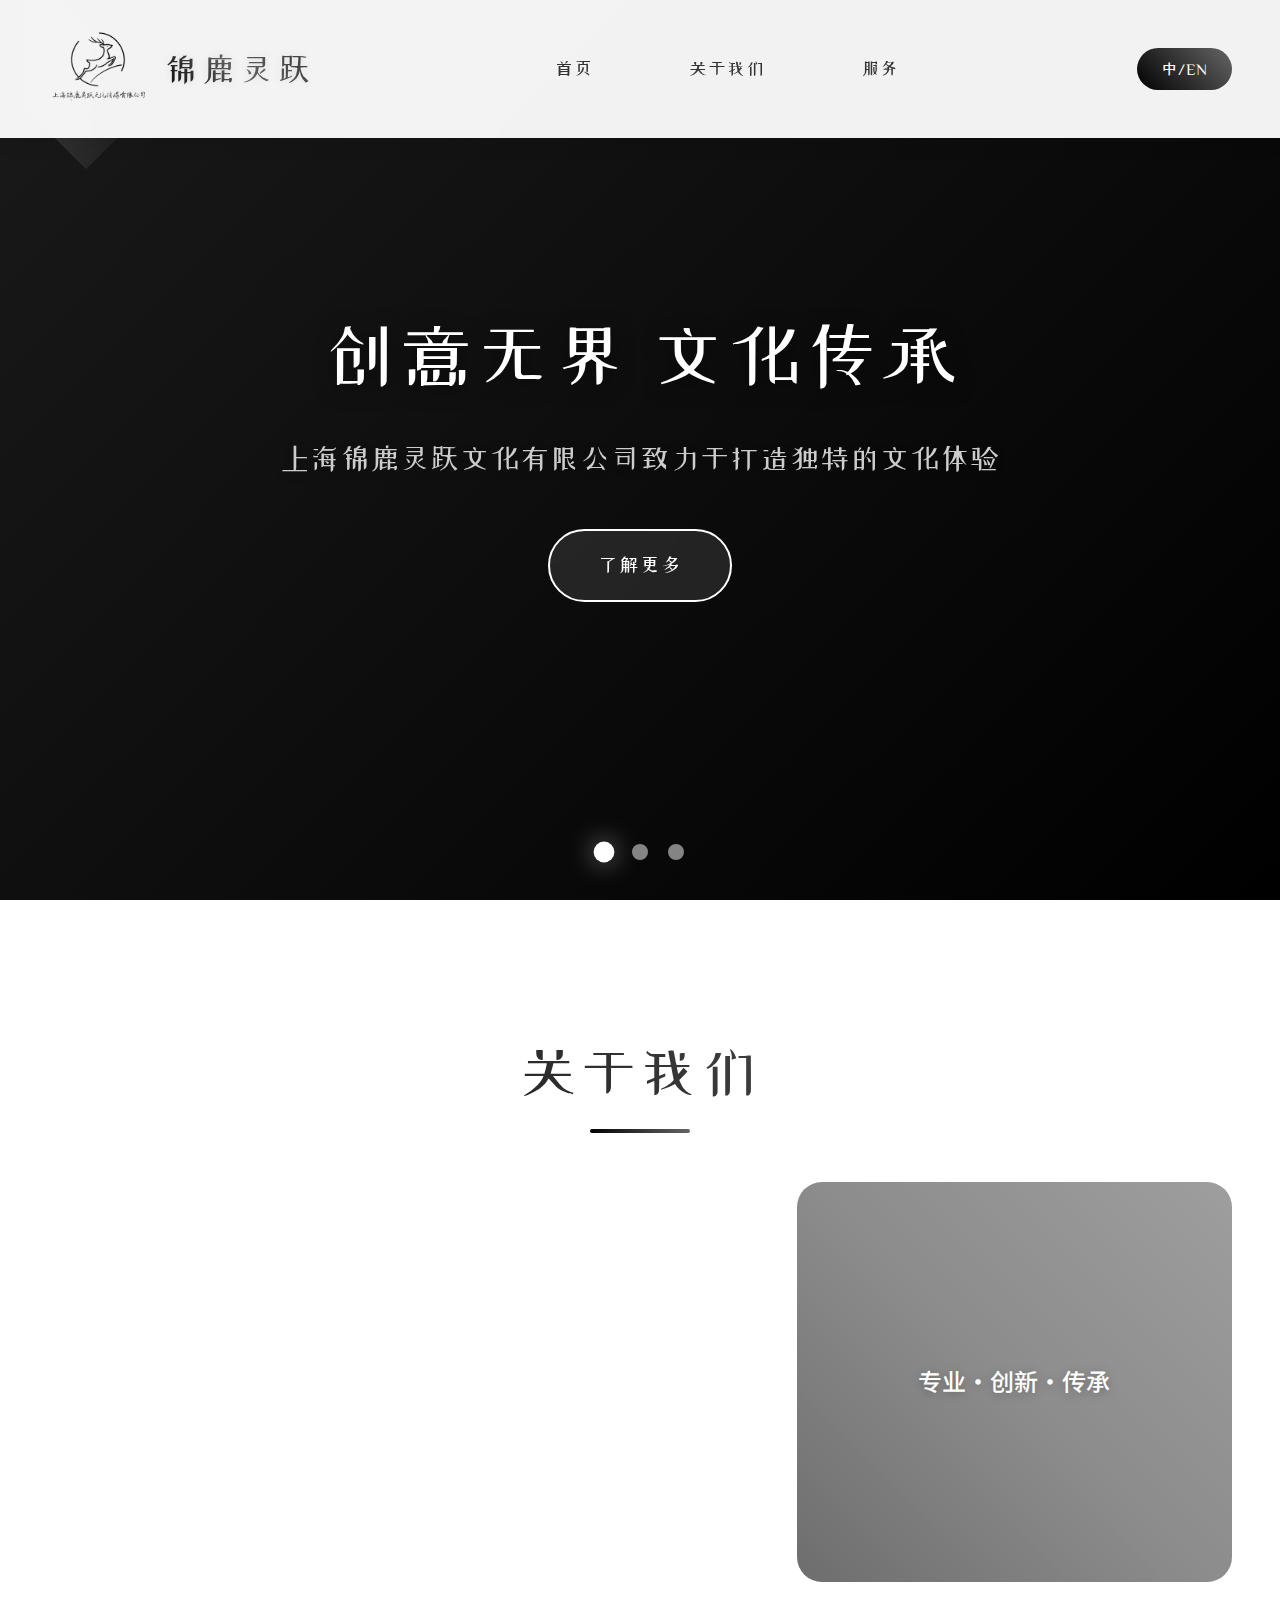
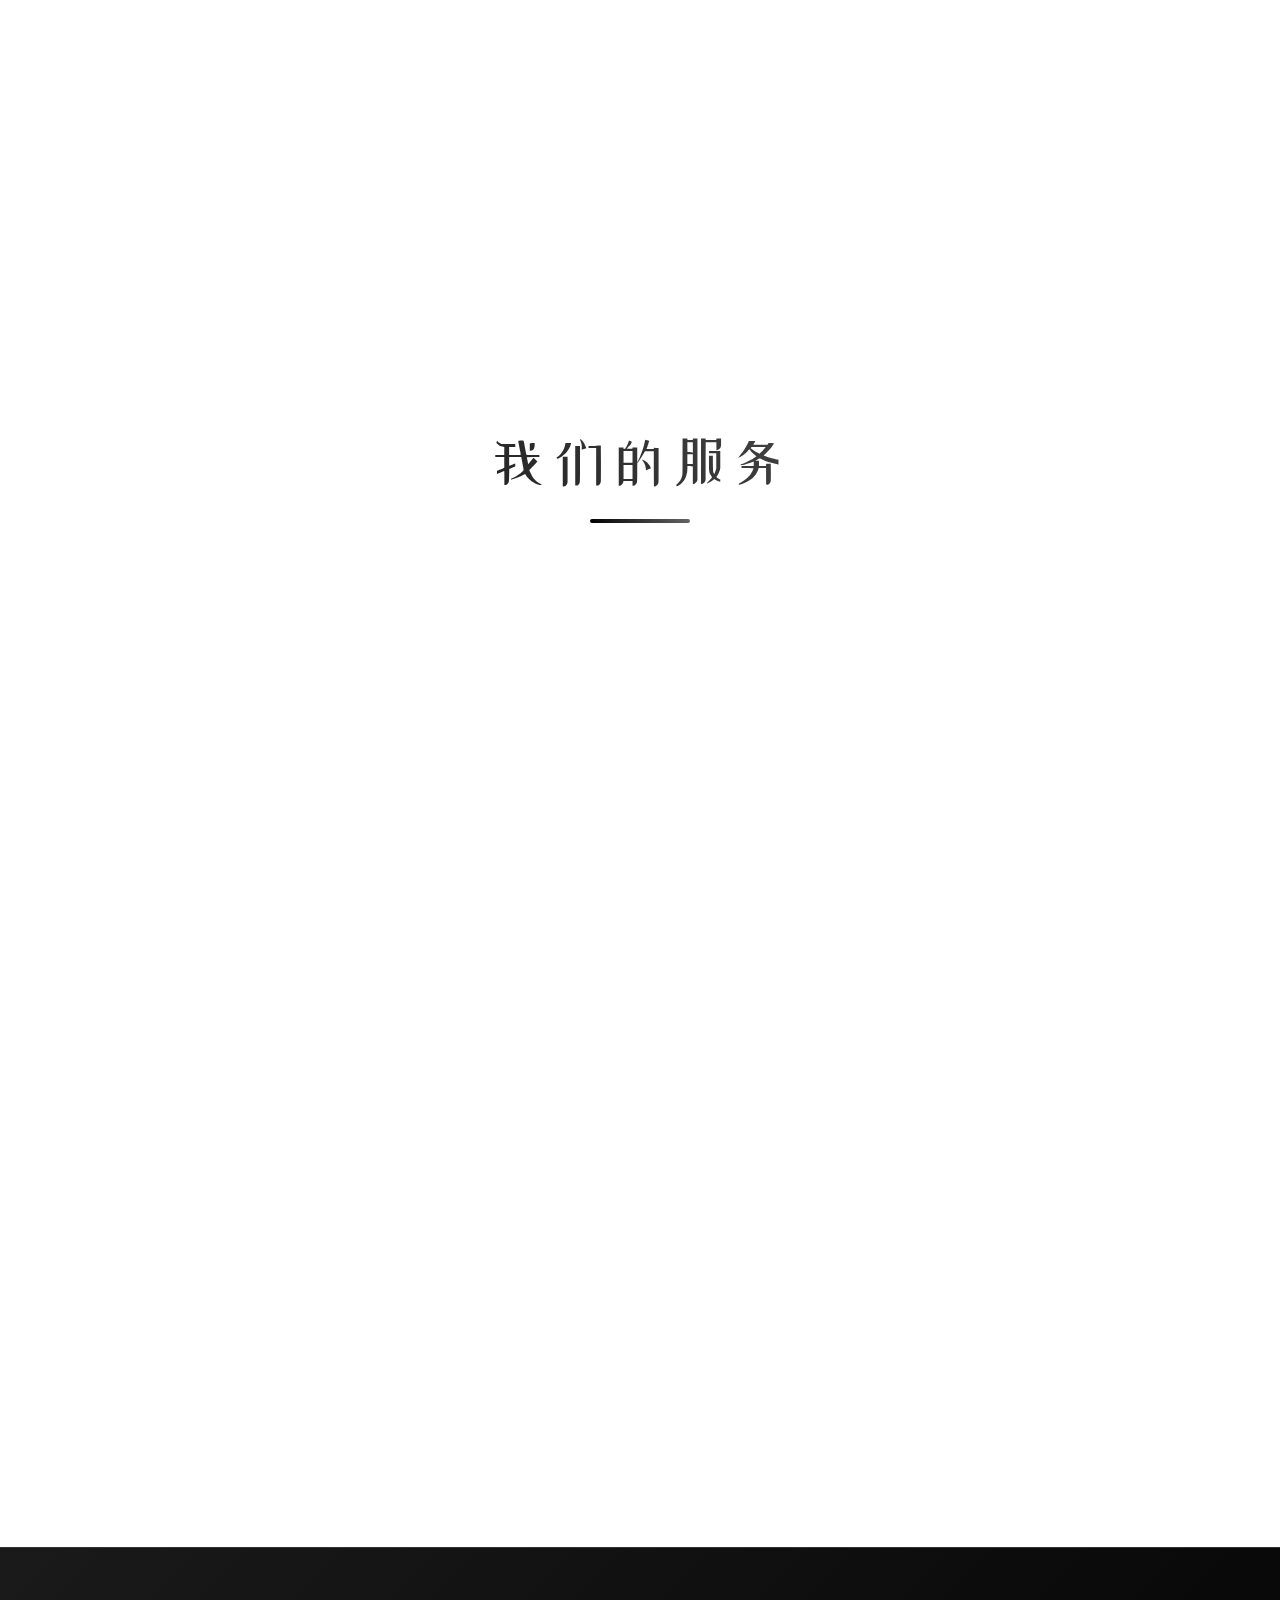
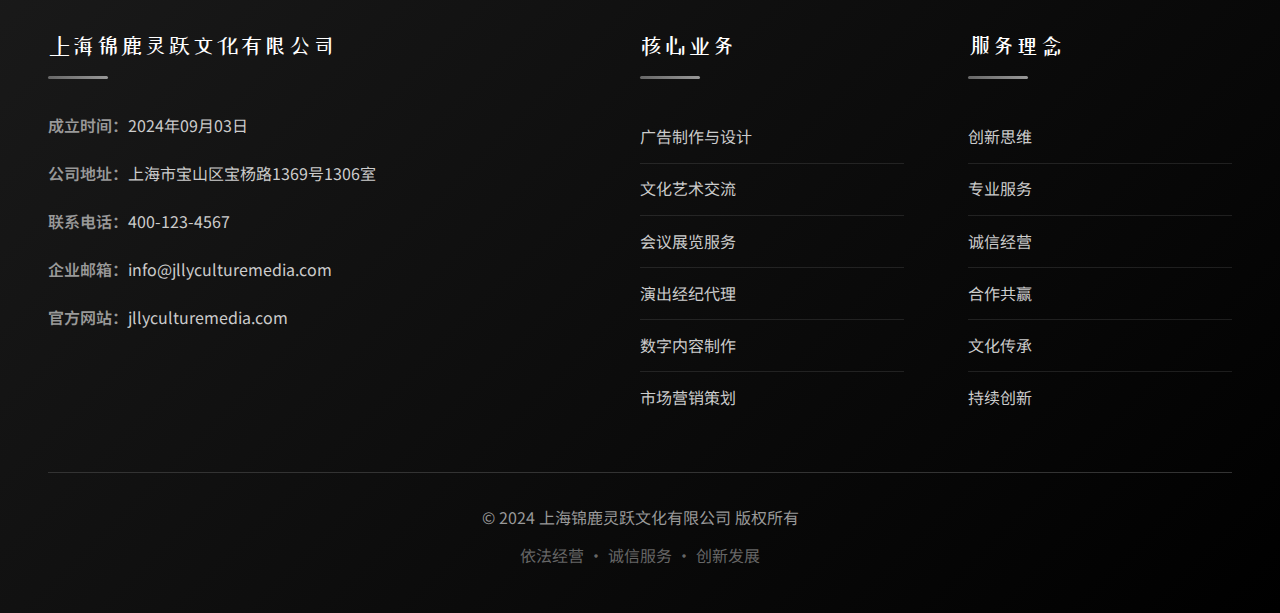
<file: JinLU/index.html>
<!DOCTYPE html>
<html lang="zh-CN">
<head>
    <meta charset="UTF-8">
    <meta name="viewport" content="width=device-width, initial-scale=1.0">
    <title>上海锦鹿灵跃文化有限公司</title>
    <!-- 浏览器标签页图标设置 - 请替换以下src路径为您的图标文件 -->
    <link rel="icon" type="image/x-icon" href="favicon.ico">                    <!-- 标准favicon图标 -->
    <link rel="icon" type="image/png" sizes="32x32" href="logo-32x32.png">     <!-- 32x32像素PNG图标 -->
    <link rel="icon" type="image/png" sizes="16x16" href="logo-16x16.png">     <!-- 16x16像素PNG图标 -->
    <link href="https://fonts.googleapis.com/css2?family=Noto+Sans+SC:wght@300;400;500;700&family=Ma+Shan+Zheng&family=ZCOOL+XiaoWei&family=ZCOOL+KuaiLe&family=Zhi+Mang+Xing&display=swap" rel="stylesheet">
    <style>
        * {
            margin: 0;
            padding: 0;
            box-sizing: border-box;
        }

        body {
            font-family: 'Noto Sans SC', -apple-system, BlinkMacSystemFont, 'Segoe UI', sans-serif;
            line-height: 1.6;
            color: #333;
            overflow-x: hidden;
        }

        /* Navigation */
        .navbar {
            position: fixed;
            top: 0;
            width: 100%;
            background: rgba(255, 255, 255, 0.95);
            backdrop-filter: blur(10px);
            box-shadow: 0 2px 20px rgba(0, 0, 0, 0.1);
            z-index: 1000;
            padding: 1.2rem 0;
            transition: all 0.3s ease;
        }

        .nav-container {
            max-width: 1400px;
            margin: 0 auto;
            display: flex;
            justify-content: space-between;
            align-items: center;
            padding: 0 3rem;
        }

        .logo-container {
            display: flex;
            align-items: center;
            gap: 1rem;
        }

        .logo-image {
            height: 100px;
            width: 100px;
            transition: all 0.3s ease;
        }

        .logo-image:hover {
            transform: scale(1.05);
        }

        .logo {
            font-size: 2rem;
            font-weight: 300;
            background: linear-gradient(45deg, #000, #666, #333);
            -webkit-background-clip: text;
            -webkit-text-fill-color: transparent;
            background-clip: text;
            text-decoration: none;
            transition: all 0.5s cubic-bezier(0.4, 0, 0.2, 1);
            font-family: 'ZCOOL XiaoWei', 'Ma Shan Zheng', 'Noto Sans SC', serif;
            letter-spacing: 5px;
            position: relative;
            text-shadow: 0 0 10px rgba(0, 0, 0, 0.1);
            transform-origin: center;
        }

        .logo::before {
            content: '';
            position: absolute;
            top: -50%;
            left: -10%;
            width: 120%;
            height: 200%;
            background: linear-gradient(45deg, transparent, rgba(255, 255, 255, 0.1), transparent);
            transform: translateX(-100%) rotate(45deg);
            transition: transform 0.8s ease;
            pointer-events: none;
        }

        .logo:hover::before {
            transform: translateX(100%) rotate(45deg);
        }

        .logo::after {
            content: '';
            position: absolute;
            bottom: -3px;
            left: 50%;
            width: 0;
            height: 1px;
            background: linear-gradient(45deg, transparent, #666, transparent);
            transition: all 0.6s ease;
            transform: translateX(-50%);
        }

        .logo:hover::after {
            width: 120%;
        }

        .logo:hover {
            transform: scale(1.03) translateY(-1px);
            letter-spacing: 7px;
            filter: drop-shadow(0 2px 8px rgba(0, 0, 0, 0.2));
        }

        .nav-menu {
            display: flex;
            list-style: none;
            gap: 3rem;
        }

        .nav-link {
            color: #333;
            text-decoration: none;
            transition: all 0.4s cubic-bezier(0.4, 0, 0.2, 1);
            position: relative;
            font-weight: 400;
            font-size: 1.1rem;
            padding: 0.8rem 1.5rem;
            border-radius: 25px;
            font-family: 'ZCOOL XiaoWei', 'Noto Sans SC', serif;
            letter-spacing: 1px;
        }

        .nav-link:hover {
            color: #000;
            background: rgba(0, 0, 0, 0.05);
            letter-spacing: 2px;
            transform: translateY(-1px);
        }

        .nav-link::after {
            content: '';
            position: absolute;
            width: 0;
            height: 2px;
            bottom: 0.3rem;
            left: 50%;
            transform: translateX(-50%);
            background: linear-gradient(45deg, #000, #666);
            transition: width 0.3s ease;
        }

        .nav-link:hover::after {
            width: 60%;
        }

        .lang-switch {
            background: linear-gradient(45deg, #000, #666);
            border: none;
            color: white;
            padding: 0.8rem 1.5rem;
            border-radius: 25px;
            cursor: pointer;
            transition: all 0.4s cubic-bezier(0.4, 0, 0.2, 1);
            font-family: 'ZCOOL XiaoWei', 'Noto Sans SC', serif;
            font-weight: 400;
            font-size: 1rem;
            letter-spacing: 1px;
        }

        .lang-switch:hover {
            transform: scale(1.05) translateY(-1px);
            box-shadow: 0 5px 15px rgba(0, 0, 0, 0.2);
            letter-spacing: 2px;
        }

        /* Hero Carousel */
        .carousel-container {
            position: relative;
            height: 100vh;
            overflow: hidden;
        }

        .carousel-slide {
            position: absolute;
            top: 0;
            left: 0;
            width: 100%;
            height: 100%;
            opacity: 0;
            transition: opacity 1s ease-in-out;
            display: flex;
            align-items: center;
            justify-content: center;
        }

        .carousel-slide.active {
            opacity: 1;
        }

        .carousel-slide:nth-child(1) {
            background: linear-gradient(135deg, #1a1a1a 0%, #000 100%);
        }

        .carousel-slide:nth-child(2) {
            background: linear-gradient(135deg, #2a2a2a 0%, #1a1a1a 100%);
        }

        .carousel-slide:nth-child(3) {
            background: linear-gradient(135deg, #404040 0%, #2a2a2a 100%);
        }

        .slide-content {
            text-align: center;
            color: white;
            z-index: 10;
            max-width: 900px;
            padding: 0 3rem;
        }

        .slide-title {
            font-size: 4.5rem;
            font-weight: 400;
            margin-bottom: 1.5rem;
            animation: slideInUp 1s ease-out;
            text-shadow: 0 4px 20px rgba(0, 0, 0, 0.5);
            letter-spacing: 3px;
            font-family: 'ZCOOL XiaoWei', 'Ma Shan Zheng', 'Noto Sans SC', serif;
        }

        .slide-subtitle {
            font-size: 1.8rem;
            margin-bottom: 3rem;
            animation: slideInUp 1s ease-out 0.3s both;
            color: #ccc;
            text-shadow: 0 2px 10px rgba(0, 0, 0, 0.3);
            line-height: 1.5;
            font-family: 'ZCOOL XiaoWei', 'Noto Sans SC', serif;
            font-weight: 300;
            letter-spacing: 1px;
        }

        .cta-button {
            background: rgba(255, 255, 255, 0.1);
            border: 2px solid white;
            color: white;
            padding: 1.2rem 3rem;
            font-size: 1.2rem;
            border-radius: 50px;
            cursor: pointer;
            transition: all 0.4s cubic-bezier(0.4, 0, 0.2, 1);
            text-decoration: none;
            display: inline-block;
            animation: slideInUp 1s ease-out 0.6s both;
            font-family: 'ZCOOL XiaoWei', 'Noto Sans SC', serif;
            font-weight: 400;
            backdrop-filter: blur(10px);
            letter-spacing: 1px;
        }

        .cta-button:hover {
            background: white;
            color: #000;
            transform: translateY(-3px);
            box-shadow: 0 10px 30px rgba(0, 0, 0, 0.3);
            letter-spacing: 2px;
        }

        /* Carousel Navigation */
        .carousel-nav {
            position: absolute;
            bottom: 40px;
            left: 50%;
            transform: translateX(-50%);
            display: flex;
            gap: 20px;
            z-index: 100;
        }

        .carousel-dot {
            width: 16px;
            height: 16px;
            border-radius: 50%;
            background: rgba(255, 255, 255, 0.5);
            cursor: pointer;
            transition: all 0.3s ease;
        }

        .carousel-dot.active {
            background: white;
            transform: scale(1.3);
            box-shadow: 0 0 20px rgba(255, 255, 255, 0.5);
        }

        /* Sections */
        .section {
            padding: 8rem 3rem;
            max-width: 1400px;
            margin: 0 auto;
        }

        .section-title {
            font-size: 3.5rem;
            font-weight: 400;
            text-align: center;
            margin-bottom: 4rem;
            background: linear-gradient(45deg, #000, #666);
            -webkit-background-clip: text;
            -webkit-text-fill-color: transparent;
            background-clip: text;
            position: relative;
            font-family: 'ZCOOL XiaoWei', 'Ma Shan Zheng', 'Noto Sans SC', serif;
            letter-spacing: 3px;
        }

        .section-title::after {
            content: '';
            position: absolute;
            bottom: -15px;
            left: 50%;
            transform: translateX(-50%);
            width: 100px;
            height: 4px;
            background: linear-gradient(45deg, #000, #666);
            border-radius: 2px;
        }

        .about-content {
            display: grid;
            grid-template-columns: 1.2fr 0.8fr;
            gap: 6rem;
            align-items: start;
            margin-top: 2rem;
        }

        .about-text {
            font-size: 1.2rem;
            line-height: 2;
            opacity: 0;
            transform: translateX(-50px);
            animation: slideInLeft 1s ease-out forwards;
            color: #555;
        }

        .about-text p {
            margin-bottom: 2rem;
        }

        .company-info {
            background: linear-gradient(135deg, #f8f8f8 0%, #e8e8e8 100%);
            padding: 3rem;
            border-radius: 20px;
            margin-top: 3rem;
            border: 1px solid #ddd;
            box-shadow: 0 10px 30px rgba(0, 0, 0, 0.05);
        }

        .info-item {
            margin-bottom: 2rem;
            padding-bottom: 1.5rem;
            border-bottom: 1px solid #e0e0e0;
        }

        .info-item:last-child {
            margin-bottom: 0;
            padding-bottom: 0;
            border-bottom: none;
        }

        .info-label {
            font-weight: 700;
            color: #000;
            margin-bottom: 0.8rem;
            font-size: 1.1rem;
        }

        .info-content {
            color: #333;
            line-height: 1.8;
            font-size: 1rem;
        }

        .about-image {
            background: linear-gradient(45deg, #666, #999);
            border-radius: 25px;
            display: flex;
            align-items: center;
            justify-content: center;
            color: white;
            font-size: 1.5rem;
            font-weight: 500;
            height: 400px;
            position: relative;
            overflow: hidden;
            text-shadow: 0 2px 10px rgba(0, 0, 0, 0.3);
        }

        .about-image::before {
            content: '';
            position: absolute;
            top: -50%;
            left: -50%;
            width: 200%;
            height: 200%;
            background: linear-gradient(45deg, transparent, rgba(255, 255, 255, 0.1), transparent);
            animation: shimmer 4s infinite;
        }

        @keyframes shimmer {
            0% { transform: translateX(-100%) translateY(-100%) rotate(45deg); }
            100% { transform: translateX(100%) translateY(100%) rotate(45deg); }
        }

        .about-features {
            display: grid;
            grid-template-columns: repeat(auto-fit, minmax(320px, 1fr));
            gap: 2.5rem;
            margin-top: 5rem;
        }

        .feature-card {
            background: linear-gradient(135deg, #2a2a2a 0%, #1a1a1a 100%);
            padding: 3rem;
            border-radius: 25px;
            color: white;
            text-align: center;
            transform: translateY(50px);
            opacity: 0;
            animation: slideInUp 0.8s ease-out forwards;
            transition: all 0.3s ease;
            position: relative;
            overflow: hidden;
        }

        .feature-card::before {
            content: '';
            position: absolute;
            top: 0;
            left: 0;
            right: 0;
            bottom: 0;
            background: linear-gradient(135deg, rgba(255, 255, 255, 0.1) 0%, rgba(255, 255, 255, 0.05) 100%);
            opacity: 0;
            transition: opacity 0.3s ease;
        }

        .feature-card:hover::before {
            opacity: 1;
        }

        .feature-card:nth-child(1) { animation-delay: 0.1s; }
        .feature-card:nth-child(2) { animation-delay: 0.2s; }
        .feature-card:nth-child(3) { animation-delay: 0.3s; }
        .feature-card:nth-child(4) { animation-delay: 0.4s; }
        .feature-card:nth-child(5) { animation-delay: 0.5s; }
        .feature-card:nth-child(6) { animation-delay: 0.6s; }

        .feature-card:hover {
            transform: translateY(-15px);
            box-shadow: 0 25px 50px rgba(0, 0, 0, 0.3);
            background: linear-gradient(135deg, #333 0%, #2a2a2a 100%);
        }

        .feature-icon {
            font-size: 4rem;
            margin-bottom: 2rem;
            position: relative;
            z-index: 2;
            filter: grayscale(100%);
        }

        .feature-card h3 {
            color: #f5f5f5;
            font-size: 1.8rem;
            margin-bottom: 1.5rem;
            font-weight: 400;
            position: relative;
            z-index: 2;
            font-family: 'ZCOOL XiaoWei', 'Noto Sans SC', serif;
            letter-spacing: 1px;
        }

        .feature-card p {
            color: #ddd;
            font-size: 1.1rem;
            line-height: 1.8;
            position: relative;
            z-index: 2;
        }

        /* Footer Styles - Simplified */
        .footer {
            background: linear-gradient(135deg, #1a1a1a 0%, #000 100%);
            color: #ccc;
            padding: 5rem 0 2rem 0;
            border-top: 1px solid #333;
        }

        .footer-container {
            max-width: 1400px;
            margin: 0 auto;
            padding: 0 3rem;
        }

        .footer-content {
            display: grid;
            grid-template-columns: 2fr 1fr 1fr;
            gap: 4rem;
            margin-bottom: 3rem;
        }

        .footer-section h3 {
            color: #fff;
            font-size: 1.4rem;
            font-weight: 400;
            margin-bottom: 2rem;
            position: relative;
            padding-bottom: 1rem;
            font-family: 'ZCOOL XiaoWei', 'Noto Sans SC', serif;
            letter-spacing: 1px;
        }

        .footer-section h3::after {
            content: '';
            position: absolute;
            bottom: 0;
            left: 0;
            width: 60px;
            height: 3px;
            background: linear-gradient(45deg, #666, #999);
            border-radius: 2px;
        }

        .footer-info p {
            margin-bottom: 1.2rem;
            line-height: 1.8;
            font-size: 1rem;
        }

        .footer-label {
            color: #999;
            font-weight: 600;
        }

        .footer-list {
            list-style: none;
            padding: 0;
        }

        .footer-list li {
            padding: 0.8rem 0;
            color: #ccc;
            border-bottom: 1px solid rgba(255, 255, 255, 0.1);
            transition: all 0.3s ease;
            font-size: 1rem;
        }

        .footer-list li:hover {
            color: #fff;
            padding-left: 15px;
        }

        .footer-list li:last-child {
            border-bottom: none;
        }

        .footer-bottom {
            border-top: 1px solid #333;
            padding-top: 2rem;
            text-align: center;
        }

        .footer-copyright p {
            margin-bottom: 0.8rem;
            color: #999;
            font-size: 1rem;
        }

        .footer-note {
            font-size: 0.9rem;
            color: #666 !important;
        }

        /* Animations */
        @keyframes slideInUp {
            from {
                transform: translateY(50px);
                opacity: 0;
            }
            to {
                transform: translateY(0);
                opacity: 1;
            }
        }

        @keyframes slideInLeft {
            from {
                transform: translateX(-50px);
                opacity: 0;
            }
            to {
                transform: translateX(0);
                opacity: 1;
            }
        }

        /* Responsive */
        @media (max-width: 1024px) {
            .section {
                padding: 6rem 2rem;
            }

            .nav-container {
                padding: 0 2rem;
            }

            .about-content {
                gap: 4rem;
            }

            .footer-content {
                gap: 3rem;
            }
        }

        @media (max-width: 768px) {
            .nav-menu {
                display: none;
            }

            .logo-container {
                gap: 0.5rem;
            }

            .logo-image {
                height: 45px;
            }

            .logo {
                font-size: 1.5rem;
                letter-spacing: 3px;
            }

            .logo:hover {
                letter-spacing: 5px;
                transform: scale(1.02) translateY(-1px);
            }
            
            .slide-title {
                font-size: 2.5rem;
                letter-spacing: 2px;
            }

            .slide-subtitle {
                font-size: 1.3rem;
                letter-spacing: 0.5px;
            }
            
            .about-content {
                grid-template-columns: 1fr;
                gap: 3rem;
            }
            
            .section-title {
                font-size: 2.5rem;
                letter-spacing: 2px;
            }

            .footer-content {
                grid-template-columns: 1fr;
                gap: 2rem;
            }
            
            .about-features {
                grid-template-columns: 1fr;
            }

            .section {
                padding: 4rem 1.5rem;
            }

            .slide-content {
                padding: 0 1.5rem;
            }
        }
    </style>
</head>
<body>
    <!-- Navigation -->
    <nav class="navbar">
        <div class="nav-container">
            <div class="logo-container">
                <!-- 导航栏Logo图片 - 请替换src路径为您的logo文件 -->
                <img src="./staic/logo.png" alt="锦鹿灵跃Logo" class="logo-image">
                <a href="#" class="logo" data-zh="锦鹿灵跃" data-en="JinLu Culture">锦鹿灵跃</a>
            </div>
            <ul class="nav-menu">
                <li><a href="#home" class="nav-link" data-zh="首页" data-en="Home">首页</a></li>
                <li><a href="#about" class="nav-link" data-zh="关于我们" data-en="About">关于我们</a></li>
                <li><a href="#services" class="nav-link" data-zh="服务" data-en="Services">服务</a></li>
            </ul>
            <button class="lang-switch" onclick="toggleLanguage()">中/EN</button>
        </div>
    </nav>

    <!-- Hero Carousel -->
    <section id="home" class="carousel-container">
        <div class="carousel-slide active">
            <div class="slide-content">
                <h1 class="slide-title" data-zh="创意无界 文化传承" data-en="Creativity Unlimited, Culture Inherited">创意无界 文化传承</h1>
                <p class="slide-subtitle" data-zh="上海锦鹿灵跃文化有限公司致力于打造独特的文化体验" data-en="Shanghai JinLu Culture Co. is dedicated to creating unique cultural experiences">上海锦鹿灵跃文化有限公司致力于打造独特的文化体验</p>
                <a href="#about" class="cta-button" data-zh="了解更多" data-en="Learn More">了解更多</a>
            </div>
        </div>
        <div class="carousel-slide">
            <div class="slide-content">
                <h1 class="slide-title" data-zh="专业团队 匠心服务" data-en="Professional Team, Craftsman Service">专业团队 匠心服务</h1>
                <p class="slide-subtitle" data-zh="汇聚行业精英，为客户提供最优质的文化创意解决方案" data-en="Gathering industry elites to provide the best cultural creative solutions">汇聚行业精英，为客户提供最优质的文化创意解决方案</p>
                <a href="#services" class="cta-button" data-zh="查看服务" data-en="View Services">查看服务</a>
            </div>
        </div>
        <div class="carousel-slide">
            <div class="slide-content">
                <h1 class="slide-title" data-zh="合作共赢 共创未来" data-en="Win-Win Cooperation, Create the Future">合作共赢 共创未来</h1>
                <p class="slide-subtitle" data-zh="携手合作伙伴，共同开拓文化创意产业新天地" data-en="Work with partners to explore new horizons in cultural creative industry">携手合作伙伴，共同开拓文化创意产业新天地</p>
                <a href="#about" class="cta-button" data-zh="了解更多" data-en="Learn More">了解更多</a>
            </div>
        </div>
        <div class="carousel-nav">
            <div class="carousel-dot active" onclick="goToSlide(0)"></div>
            <div class="carousel-dot" onclick="goToSlide(1)"></div>
            <div class="carousel-dot" onclick="goToSlide(2)"></div>
        </div>
    </section>

    <!-- About Section -->
    <section id="about" class="section">
        <h2 class="section-title" data-zh="关于我们" data-en="About Us">关于我们</h2>
        <div class="about-content">
            <div class="about-text">
                <p data-zh="上海锦鹿灵跃文化有限公司是一家专注于文化创意产业的综合性公司。我们致力于传承和发扬中华优秀传统文化，同时融合现代创意理念，为客户提供全方位的文化创意服务。" 
                   data-en="Shanghai JinLu Lingyue Culture Co., Ltd. is a comprehensive company focusing on the cultural creative industry. We are committed to inheriting and promoting excellent traditional Chinese culture while integrating modern creative concepts to provide comprehensive cultural services.">
                   上海锦鹿灵跃文化有限公司是一家专注于文化创意产业的综合性公司。我们致力于传承和发扬中华优秀传统文化，同时融合现代创意理念，为客户提供全方位的文化创意服务。
                </p>
                <p data-zh="公司秉承'创新、专业、诚信、共赢'的经营理念，以客户需求为导向，以专业服务为根本，不断创新发展，为文化创意产业贡献力量。" 
                   data-en="The company adheres to the business philosophy of 'Innovation, Professionalism, Integrity, Win-Win', customer-oriented, professional service-based, continuous innovation and development, contributing to the cultural creative industry.">
                   公司秉承"创新、专业、诚信、共赢"的经营理念，以客户需求为导向，以专业服务为根本，不断创新发展，为文化创意产业贡献力量。
                </p>
                
                <div class="company-info">
                    <div class="info-item">
                        <div class="info-label" data-zh="成立日期" data-en="Founded">成立日期</div>
                        <div class="info-content" data-zh="2024年09月03日" data-en="September 3, 2024">2024年09月03日</div>
                    </div>
                    <div class="info-item">
                        <div class="info-label" data-zh="公司住所" data-en="Address">公司住所</div>
                        <div class="info-content" data-zh="上海市宝山区宝杨路1369号1306室" data-en="Room 1306, No. 1369 Baoyang Road, Baoshan District, Shanghai">上海市宝山区宝杨路1369号1306室</div>
                    </div>
                </div>
            </div>
            <div class="about-image">
                <span data-zh="专业·创新·传承" data-en="Professional·Innovation·Heritage">专业·创新·传承</span>
            </div>
        </div>
    </section>

    <!-- Services Section -->
    <section id="services" class="section">
        <h2 class="section-title" data-zh="我们的服务" data-en="Our Services">我们的服务</h2>
        <div class="about-features">
            <div class="feature-card">
                <div class="feature-icon">🎨</div>
                <h3 data-zh="广告制作与设计" data-en="Advertising & Design">广告制作与设计</h3>
                <p data-zh="专业设计服务、平面设计、广告设计代理、广告发布等全方位视觉创意服务" data-en="Professional design services, graphic design, advertising design agency, advertising release and comprehensive visual creative services">专业设计服务、平面设计、广告设计代理、广告发布等全方位视觉创意服务</p>
            </div>
            <div class="feature-card">
                <div class="feature-icon">🎭</div>
                <h3 data-zh="文化艺术服务" data-en="Cultural & Arts Services">文化艺术服务</h3>
                <p data-zh="文艺创作、组织文化艺术交流活动、演出经纪、其他文化艺术经纪代理服务" data-en="Literary and artistic creation, organizing cultural and artistic exchange activities, performance brokerage, and other cultural and artistic agency services">文艺创作、组织文化艺术交流活动、演出经纪、其他文化艺术经纪代理服务</p>
            </div>
            <div class="feature-card">
                <div class="feature-icon">📱</div>
                <h3 data-zh="数字媒体制作" data-en="Digital Media Production">数字媒体制作</h3>
                <p data-zh="数字内容制作服务、摄像及视频制作服务、网络文化经营等现代数字媒体服务" data-en="Digital content production services, video and video production services, online culture business and other modern digital media services">数字内容制作服务、摄像及视频制作服务、网络文化经营等现代数字媒体服务</p>
            </div>
            <div class="feature-card">
                <div class="feature-icon">🏢</div>
                <h3 data-zh="活动策划服务" data-en="Event Planning Services">活动策划服务</h3>
                <p data-zh="市场营销策划、企业形象策划、项目策划与公关服务、会议及展览服务" data-en="Marketing planning, corporate image planning, project planning and public relations services, conference and exhibition services">市场营销策划、企业形象策划、项目策划与公关服务、会议及展览服务</p>
            </div>
            <div class="feature-card">
                <div class="feature-icon">🎫</div>
                <h3 data-zh="综合服务" data-en="Comprehensive Services">综合服务</h3>
                <p data-zh="票务代理服务、旅游开发项目策划咨询、体育赛事策划、工艺美术品销售等" data-en="Ticketing agency services, tourism development project planning consultation, sports event planning, handicrafts sales, etc.">票务代理服务、旅游开发项目策划咨询、体育赛事策划、工艺美术品销售等</p>
            </div>
            <div class="feature-card">
                <div class="feature-icon">🏗️</div>
                <h3 data-zh="专业技术服务" data-en="Professional Technical Services">专业技术服务</h3>
                <p data-zh="广播电视节目制作经营、出版物印刷、建设工程设计等许可项目服务" data-en="Radio and television program production and operation, publication printing, construction engineering design and other licensed project services">广播电视节目制作经营、出版物印刷、建设工程设计等许可项目服务</p>
            </div>
        </div>
    </section>

    <!-- Footer Section -->
    <footer class="footer">
        <div class="footer-container">
            <div class="footer-content">
                <div class="footer-section">
                    <h3 data-zh="上海锦鹿灵跃文化有限公司" data-en="Shanghai JinLu Lingyue Culture Co., Ltd.">上海锦鹿灵跃文化有限公司</h3>
                    <div class="footer-info">
                        <p><span class="footer-label" data-zh="成立时间：" data-en="Founded: ">成立时间：</span><span data-zh="2024年09月03日" data-en="September 3, 2024">2024年09月03日</span></p>
                        <p><span class="footer-label" data-zh="公司地址：" data-en="Address: ">公司地址：</span><span data-zh="上海市宝山区宝杨路1369号1306室" data-en="Room 1306, No. 1369 Baoyang Road, Baoshan District, Shanghai">上海市宝山区宝杨路1369号1306室</span></p>
                        <p><span class="footer-label" data-zh="联系电话：" data-en="Phone: ">联系电话：</span><span>400-123-4567</span></p>
                        <p><span class="footer-label" data-zh="企业邮箱：" data-en="Email: ">企业邮箱：</span><span>info@jllyculturemedia.com</span></p>
                        <p><span class="footer-label" data-zh="官方网站：" data-en="Website: ">官方网站：</span><span>jllyculturemedia.com</span></p>
                    </div>
                </div>
                
                <div class="footer-section">
                    <h3 data-zh="核心业务" data-en="Core Business">核心业务</h3>
                    <ul class="footer-list">
                        <li data-zh="广告制作与设计" data-en="Advertising production and design">广告制作与设计</li>
                        <li data-zh="文化艺术交流" data-en="Cultural and artistic exchange">文化艺术交流</li>
                        <li data-zh="会议展览服务" data-en="Conference and exhibition services">会议展览服务</li>
                        <li data-zh="演出经纪代理" data-en="Performance brokerage">演出经纪代理</li>
                        <li data-zh="数字内容制作" data-en="Digital content production">数字内容制作</li>
                        <li data-zh="市场营销策划" data-en="Marketing planning">市场营销策划</li>
                    </ul>
                </div>
                
                <div class="footer-section">
                    <h3 data-zh="服务理念" data-en="Service Philosophy">服务理念</h3>
                    <ul class="footer-list">
                        <li data-zh="创新思维" data-en="Innovative thinking">创新思维</li>
                        <li data-zh="专业服务" data-en="Professional service">专业服务</li>
                        <li data-zh="诚信经营" data-en="Honest business">诚信经营</li>
                        <li data-zh="合作共赢" data-en="Win-win cooperation">合作共赢</li>
                        <li data-zh="文化传承" data-en="Cultural heritage">文化传承</li>
                        <li data-zh="持续创新" data-en="Continuous innovation">持续创新</li>
                    </ul>
                </div>
            </div>
            
            <div class="footer-bottom">
                <div class="footer-copyright">
                    <p data-zh="© 2024 上海锦鹿灵跃文化有限公司 版权所有" data-en="© 2024 Shanghai JinLu Lingyue Culture Co., Ltd. All rights reserved.">© 2024 上海锦鹿灵跃文化有限公司 版权所有</p>
                    <p class="footer-note" data-zh="依法经营 · 诚信服务 · 创新发展" data-en="Legal operation · Honest service · Innovative development">依法经营 · 诚信服务 · 创新发展</p>
                </div>
            </div>
        </div>
    </footer>

    <script>
        let currentSlide = 0;
        const slides = document.querySelectorAll('.carousel-slide');
        const dots = document.querySelectorAll('.carousel-dot');
        let currentLang = 'zh';

        // Carousel functionality
        function showSlide(index) {
            slides.forEach((slide, i) => {
                slide.classList.toggle('active', i === index);
            });
            dots.forEach((dot, i) => {
                dot.classList.toggle('active', i === index);
            });
        }

        function goToSlide(index) {
            currentSlide = index;
            showSlide(currentSlide);
        }

        function nextSlide() {
            currentSlide = (currentSlide + 1) % slides.length;
            showSlide(currentSlide);
        }

        // Auto-play carousel
        setInterval(nextSlide, 6000);

        // Language toggle functionality
        function toggleLanguage() {
            currentLang = currentLang === 'zh' ? 'en' : 'zh';
            const elements = document.querySelectorAll('[data-zh][data-en]');
            
            elements.forEach(element => {
                if (currentLang === 'zh') {
                    if (element.tagName === 'INPUT' || element.tagName === 'TEXTAREA') {
                        element.placeholder = element.getAttribute('data-zh');
                    } else {
                        element.textContent = element.getAttribute('data-zh');
                    }
                } else {
                    if (element.tagName === 'INPUT' || element.tagName === 'TEXTAREA') {
                        element.placeholder = element.getAttribute('data-en');
                    } else {
                        element.textContent = element.getAttribute('data-en');
                    }
                }
            });

            // Update document language
            document.documentElement.lang = currentLang === 'zh' ? 'zh-CN' : 'en';
        }

        // Smooth scrolling for navigation links
        document.querySelectorAll('a[href^="#"]').forEach(anchor => {
            anchor.addEventListener('click', function (e) {
                e.preventDefault();
                const target = document.querySelector(this.getAttribute('href'));
                if (target) {
                    target.scrollIntoView({
                        behavior: 'smooth',
                        block: 'start'
                    });
                }
            });
        });

        // Navbar background on scroll
        window.addEventListener('scroll', () => {
            const navbar = document.querySelector('.navbar');
            if (window.scrollY > 100) {
                navbar.style.background = 'rgba(255, 255, 255, 0.98)';
                navbar.style.boxShadow = '0 2px 30px rgba(0, 0, 0, 0.15)';
            } else {
                navbar.style.background = 'rgba(255, 255, 255, 0.95)';
                navbar.style.boxShadow = '0 2px 20px rgba(0, 0, 0, 0.1)';
            }
        });

        // Intersection Observer for animations
        const observerOptions = {
            threshold: 0.1,
            rootMargin: '0px 0px -50px 0px'
        };

        const observer = new IntersectionObserver((entries) => {
            entries.forEach(entry => {
                if (entry.isIntersecting) {
                    entry.target.style.opacity = '1';
                    entry.target.style.transform = 'translateY(0)';
                }
            });
        }, observerOptions);

        // Observe elements for animation
        document.querySelectorAll('.feature-card, .about-text').forEach(el => {
            observer.observe(el);
        });
    </script>
</body>
</html>
</file>
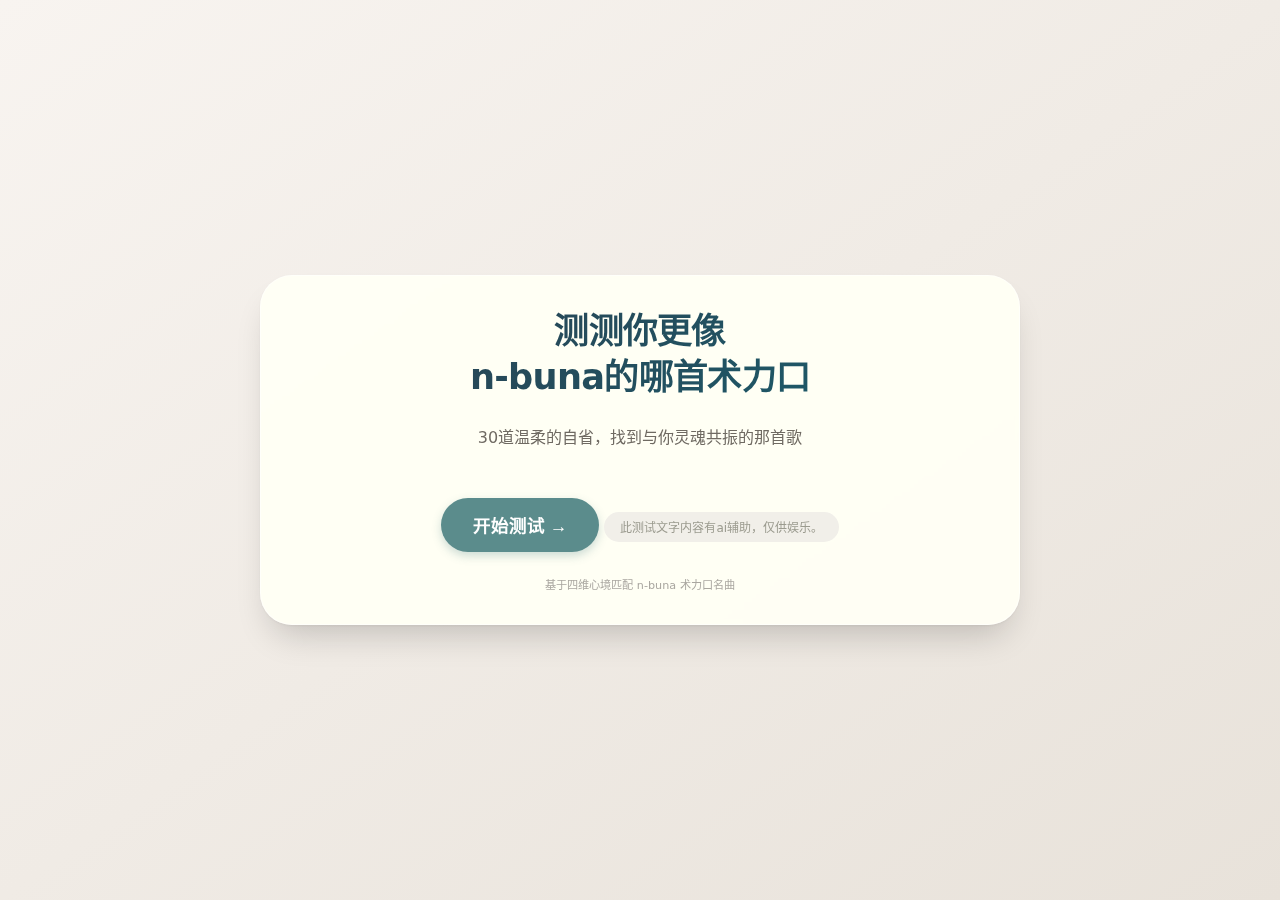
<file: nbn/index.html>
<!DOCTYPE html>
<html lang="zh-CN">
<head>
    <meta charset="UTF-8">
    <meta name="viewport" content="width=device-width, initial-scale=1.0, user-scalable=yes">
    <title>测测你更像n-buna的哪首术力口</title>
    <style>
        * {
            margin: 0;
            padding: 0;
            box-sizing: border-box;
        }
        body {
            font-family: system-ui, -apple-system, 'Segoe UI', Roboto, 'Helvetica Neue', 'Noto Sans', sans-serif;
            background: linear-gradient(145deg, #f8f4f0 0%, #e8e2da 100%);
            min-height: 100vh;
            display: flex;
            justify-content: center;
            align-items: center;
            padding: 2rem 1rem;
        }
        .app-container {
            max-width: 760px;
            width: 100%;
            margin: 0 auto;
        }
        .card {
            background: rgba(255, 255, 255, 0.95);
            backdrop-filter: blur(2px);
            border-radius: 2rem;
            box-shadow: 0 20px 35px -12px rgba(0, 0, 0, 0.2), 0 1px 3px rgba(0, 0, 0, 0.05);
            padding: 2rem 1.8rem;
            transition: all 0.3s ease;
            border: 1px solid rgba(255, 255, 255, 0.5);
        }
        .hero-card {
            background: rgba(255, 255, 245, 0.96);
            text-align: center;
        }
        h1 {
            font-size: 2.2rem;
            font-weight: 700;
            letter-spacing: -0.02em;
            background: linear-gradient(135deg, #2c3e4e, #1a5f6e);
            background-clip: text;
            -webkit-background-clip: text;
            color: transparent;
            margin-bottom: 1.5rem;
            line-height: 1.3;
        }
        .sub {
            color: #6b6e6b;
            font-size: 0.9rem;
            border-top: 1px solid #e2ddd7;
            padding-top: 1.2rem;
            margin-top: 1rem;
        }
        .disclaimer {
            font-size: 0.75rem;
            color: #9b9b8f;
            margin-top: 2rem;
            background: #f1efe9;
            display: inline-block;
            padding: 0.4rem 1rem;
            border-radius: 40px;
        }
        .question {
            margin-bottom: 2rem;
            border-bottom: 1px dashed #e0dbd3;
            padding-bottom: 1.5rem;
        }
        .q-text {
            font-weight: 600;
            font-size: 1.2rem;
            margin-bottom: 1rem;
            color: #2b2e2b;
            line-height: 1.4;
        }
        /* 选项区域：网格布局，六个等宽按钮 */
        .options {
            display: grid;
            grid-template-columns: repeat(6, 1fr);
            gap: 0.5rem;
            margin-top: 0.5rem;
        }
        .option-btn {
            background: #f3f0ea;
            border: none;
            padding: 0.6rem 0.2rem;
            border-radius: 2rem;
            font-size: 0.75rem;
            font-weight: 500;
            color: #3a3e3a;
            cursor: pointer;
            transition: 0.2s;
            text-align: center;
            white-space: nowrap;
            box-shadow: 0 1px 2px rgba(0,0,0,0.05);
        }
        /* 手机屏幕较小时，允许文字换行，但仍保持等宽 */
        @media (max-width: 550px) {
            .option-btn {
                white-space: normal;
                font-size: 0.7rem;
                padding: 0.5rem 0.1rem;
                line-height: 1.2;
            }
            .options {
                gap: 0.3rem;
            }
        }
        .option-btn:hover {
            background: #e6dfd6;
            transform: translateY(-2px);
        }
        .option-btn.active {
            background: #5b8c8c;
            color: white;
            box-shadow: 0 2px 8px rgba(91,140,140,0.3);
        }
        .progress {
            background: #ddd8d0;
            border-radius: 40px;
            height: 6px;
            margin-bottom: 2rem;
            overflow: hidden;
        }
        .progress-bar {
            background: #5b8c8c;
            width: 0%;
            height: 100%;
            transition: width 0.2s ease;
        }
        .nav-buttons {
            display: flex;
            justify-content: space-between;
            margin-top: 2rem;
            gap: 1rem;
        }
        button {
            background: #ece5dc;
            border: none;
            padding: 0.75rem 1.8rem;
            border-radius: 2.5rem;
            font-weight: 600;
            font-size: 0.95rem;
            cursor: pointer;
            transition: 0.2s;
            color: #3a403a;
        }
        button.primary {
            background: #5b8c8c;
            color: white;
            box-shadow: 0 4px 10px rgba(91,140,140,0.3);
        }
        button.primary:hover {
            background: #3f6b6b;
            transform: scale(0.98);
        }
        .result-box {
            text-align: center;
        }
        .song-title {
            font-size: 2rem;
            font-weight: 800;
            margin: 1rem 0 0.5rem;
            color: #2f5a5a;
            letter-spacing: -0.01em;
        }
        .song-lyrics {
            background: #f7f4ef;
            padding: 1.2rem;
            border-radius: 1.5rem;
            margin: 1.8rem 0;
            font-style: italic;
            color: #3f4a3a;
            border-left: 6px solid #c9bcab;
            text-align: left;
            font-size: 0.9rem;
            line-height: 1.5;
            white-space: pre-wrap;
        }
        .meaning {
            background: #fffaf5;
            padding: 1.2rem;
            border-radius: 1.5rem;
            text-align: left;
            color: #445;
            font-size: 0.9rem;
            border: 1px solid #efe3d7;
        }
        .restart {
            margin-top: 2rem;
        }
        footer {
            text-align: center;
            margin-top: 1.5rem;
            font-size: 0.7rem;
            color: #aaa7a0;
        }
        @media (max-width: 550px) {
            .card { padding: 1.5rem; }
            .q-text { font-size: 1rem; }
            .song-title { font-size: 1.6rem; }
        }
    </style>
</head>
<body>
<div class="app-container" id="app"></div>

<script>
    // ---------- 题目数据 (30道题) ----------
    const questions = [
        { text: "你常常觉得美好的事物无法长久，这让你感到一丝伤感。", dim: "A" },
        { text: "你经常感到自己心里有很多话，但就是说不出口。", dim: "B" },
        { text: "你觉得自己与周围的人格格不入，很难融入群体。", dim: "B" },
        { text: "你有时希望自己能够彻底忘记某些过去的事情。", dim: "B" },
        { text: "你觉得自己在别人眼中常常是“不存在”或“被忽略”的。", dim: "C" },
        { text: "你有过给某个重要的人写信（或发长消息）却最终没有发出的经历。", dim: "C" },
        { text: "你很喜欢在深夜独自待着，觉得那是属于自己的时间。", dim: "C" },
        { text: "你曾经因为失去某个人或某段关系，感到生活失去了色彩。", dim: "B" },
        { text: "你常常沉浸在自己的幻想或回忆中，甚至忘记现实的时间。", dim: "C" },
        { text: "你觉得“美丽”和“悲伤”常常是分不开的。", dim: "A" },
        { text: "你有时会觉得自己很讨厌，甚至想从这个世界上消失。", dim: "C" },
        { text: "你更喜欢远远地观察别人，而不是亲自参与进去。", dim: "B" },
        { text: "你容易被古老的传说、童话或神话故事打动。", dim: "C" },
        { text: "你偶尔会思考死亡这件事，但并不觉得可怕。", dim: "A" },
        { text: "你有时会毫无缘由地突然感到怀旧，心里酸酸的。", dim: "A" },
        { text: "下雨的天气会让你心情平静，但也容易想起一些往事。", dim: "D" },
        { text: "即使在人群中，你也常常感到孤独。", dim: "B" },
        { text: "你曾经幻想过自己变成自然界的某种东西（比如风、云、雨、光等）。", dim: "D" },
        { text: "你认为痛苦的情感也有它存在的意义，甚至值得被表达出来。", dim: "A" },
        { text: "你很喜欢凌晨或深夜那种安静、与世界隔开的感觉。", dim: "D" },
        { text: "你创作或表达的时候，往往不自觉地流露出忧伤的色彩。", dim: "C" },
        { text: "你觉得离别不一定是坏事，有时候它让回忆变得更美。", dim: "A" },
        { text: "你有时会强烈地感觉到自己的心跳，好像在提醒你还活着。", dim: "D" },
        { text: "你渴望被理解，但又害怕别人真的看透你。", dim: "B" },
        { text: "你对某一种颜色有特别的偏爱，觉得它最能代表你的心情。", dim: "D" },
        { text: "你觉得自己的内心有很多不愿对他人敞开的角落。", dim: "B" },
        { text: "你曾经有过想要彻底离开目前的生活、去一个陌生地方的念头。", dim: "C" },
        { text: "你觉得活着并不轻松，但你还是会选择继续走下去。", dim: "A" },
        { text: "你认为爱有时候会带来痛苦，甚至是一种负担。", dim: "D" },
        { text: "你相信音乐可以表达出言语无法传递的情感。", dim: "A" }
    ];

    const valueMap = {
        "非常符合": 6,
        "符合": 5,
        "有点符合": 4,
        "有点不符合": 3,
        "不符合": 2,
        "非常不符合": 1
    };
    const optionLabels = ["非常符合", "符合", "有点符合", "有点不符合", "不符合", "非常不符合"];

    let userAnswers = new Array(30).fill(null);
    let currentIndex = 0;
    let dimScores = { A: 0, B: 0, C: 0, D: 0 };
    let currentView = "start";
    let resultSong = null;

    // ---------- 歌曲数据（含歌词节选和内涵，以及四维分数区间和总分范围）----------
    const songsData = [
        { name: "《透明哀歌》", lyricsExcerpt: "在頂層的你獨自一人 搖晃着的身影 永遠 永遠 / 「我們的愛，永遠都再也無法被尋回了吧」 / 融入進夜空之中響徹的 透明哀歌", meaning: "n-buna的成名传说曲，极致透明的孤独与爱，在崩溃边缘回望，每一句都像从高处坠落前的最后呢喃，令无数人落泪。", rangeA: [44,48], rangeB: [44,48], rangeC: [44,48], rangeD: [32,36], totalMin: 180, totalMax: 225 },
        { name: "《Meru》", lyricsExcerpt: "感情就如夕陽西下一樣 滲染進我的內心中 / 所以將那宛如耳嗚的心跳聲 隱藏起來 / 乘上巴士的我如是說道 「你逐漸化成灰燼」", meaning: "夕阳般渗入内心的情感，将心跳藏于耳鸣之下。关于告别与存在，充满哭腔的调教，是n-buna代表作之一。", rangeA: [40,47], rangeB: [40,47], rangeC: [40,47], rangeD: [28,36], totalMin: 170, totalMax: 204 },
        { name: "《白雪》", lyricsExcerpt: "在饮下毒药前 在五叠房间里 宛若俯瞰夏天一般 / 回想着那天的事 / 漫步在春天的河滩前的那一天", meaning: "吞下毒药前的回忆，死亡与春天交织的冰冷美感，在雪白的世界里描绘无法实现的梦。", rangeA: [38,44], rangeB: [38,45], rangeC: [38,45], rangeD: [27,33], totalMin: 158, totalMax: 190 },
        { name: "《落花》", lyricsExcerpt: "花瓣飄浮空中 起舞的一雙涼鞋 / 我的身體亦一同飄浮空中 就此飛舞 飄散落下 / 我獨自起舞 不過就是如此而已", meaning: "红舞鞋童话气质，在樱花中独自起舞，悲哀而浪漫的葬礼独白，华丽又脆弱。", rangeA: [36,42], rangeB: [36,43], rangeC: [36,42], rangeD: [25,32], totalMin: 150, totalMax: 185 },
        { name: "《首班车与卡夫卡》", lyricsExcerpt: "明明只有想要傳達的事情 抱歉啊我卻什麽都說不出口 / 我變成了毒蟲 / 又是無用的一天 今天也搭上了頭班電車", meaning: "卡夫卡式的存在危机，变成毒虫的荒诞早晨，想说却说不出的话语，电波系绝唱。", rangeA: [34,40], rangeB: [36,44], rangeC: [35,42], rangeD: [24,30], totalMin: 140, totalMax: 180 },
        { name: "《黎明与萤火》", lyricsExcerpt: "看着淡淡月光不禁為之入迷 故而連昏暗的前路亦無法看清 / 依然沒有察覺到自己跌倒了 / 於那淺淺的 淺淺的 夏日的彼方", meaning: "在月光的迷惑中跌倒也浑然不觉，向往夏日彼方却始终无法抵达，梦幻的萤火与黎明。", rangeA: [33,40], rangeB: [32,40], rangeC: [32,40], rangeD: [22,30], totalMin: 130, totalMax: 175 },
        { name: "《海百合海底谭》", lyricsExcerpt: "等等 我知道的啊 什麼事都沒有呢 請別取笑我的歌 / 空中散步的SOS / 我啊 我啊 此刻 逐漸被灰塵沾滿的 海底", meaning: "n-buna最高再生神话曲，海底深处的SOS，带点倔强与俏皮，却浸满深海孤独。", rangeA: [30,38], rangeB: [32,40], rangeC: [30,38], rangeD: [22,28], totalMin: 120, totalMax: 170 },
        { name: "《长发公主》", lyricsExcerpt: "得了双失去了视力的眼睛 在没有窗子的房间裹 / 说起话来花儿就开了 / 然而没有窗子的话就连夕阳也看不见啊", meaning: "格林童话现代演绎，在高塔上垂下一根名为心的东西，等待春天的苦涩梦境。", rangeA: [28,36], rangeB: [30,39], rangeC: [28,37], rangeD: [20,27], totalMin: 115, totalMax: 165 },
        { name: "《Aira》", lyricsExcerpt: "在映出一片蒼白的雲彩之藍裹 搖曳着，搖曳着的你的背影 / 我們就只是永遠 將淚水 偷偷地藏於心中", meaning: "传达不到的情书，云彩的蓝色中摇曳的背影，将泪水藏于夜空深处。", rangeA: [26,34], rangeB: [28,37], rangeC: [26,35], rangeD: [19,26], totalMin: 105, totalMax: 160 },
        { name: "《背景、夏に溺れる》", lyricsExcerpt: "似乎已經不再抱持感情了呢 你對我 / 在頹廢十九歲的傘下燈光亮起 / 夏蟬 天空盡頭 褪色的歌 就這樣溶在耳中", meaning: "颓废十九岁的夏天溺亡感，夏蝉、天空尽头、褪色的梦染上你的色彩。", rangeA: [28,36], rangeB: [26,35], rangeC: [24,33], rangeD: [18,25], totalMin: 100, totalMax: 155 },
        { name: "《点火，倒计时》", lyricsExcerpt: "遂に終わってしまった 十秒間のさよならで火を付ける / 八月末の最期に / 火箭升空的瞬间，未竟愿望的悲壮告别。", meaning: "火箭升空的十秒告别，未竟愿望与短暂生命的悲壮故事，渴望自由与绝望交织。", rangeA: [26,33], rangeB: [24,33], rangeC: [24,33], rangeD: [17,25], totalMin: 95, totalMax: 150 },
        { name: "《四瓣》", lyricsExcerpt: "歌词化用俳句，紫阳花与彼岸花 / “想要忘记啊，这样就可以了吧”", meaning: "化用尾崎放哉、种田山头火的俳句，紫阳花与彼岸花意象，充满文学的孤寂。", rangeA: [24,31], rangeB: [24,32], rangeC: [22,31], rangeD: [16,24], totalMin: 90, totalMax: 145 },
        { name: "《辉夜》", lyricsExcerpt: "「陨落天际 降临地面之人啊。你那无双的美貌。」 / 月無き闇夜さえも。遍く輝らすよう——", meaning: "月亮公主般的梦幻意象，辉夜姬传说，无双美貌与永恒的孤独。", rangeA: [22,30], rangeB: [22,30], rangeC: [22,30], rangeD: [15,23], totalMin: 85, totalMax: 140 },
        { name: "《向日葵》", lyricsExcerpt: "极为私人的告白，献给妻子的沙滩记忆——温暖而珍贵的爱。", meaning: "温暖的私人告白，沙滩记忆与向日葵般的珍贵爱情，是n-buna少有的治愈之作。", rangeA: [20,28], rangeB: [20,28], rangeC: [18,27], rangeD: [14,22], totalMin: 80, totalMax: 135 },
        { name: "《星夜之雪》", lyricsExcerpt: "SNOW MIKU 2017主题曲，雪夜中成长的祝福，冬天的星光与希望。", meaning: "冬天的星光与希望，SNOW MIKU主题曲，雪夜里温柔祝福。", rangeA: [18,26], rangeB: [18,26], rangeC: [18,26], rangeD: [13,21], totalMin: 75, totalMax: 130 },
        { name: "《昼青》", lyricsExcerpt: "午后的青色天空，介于白天与夜晚之间的暧昧时刻。", meaning: "午后的青色天空，昼夜暧昧之间的孤独心境。", rangeA: [16,24], rangeB: [16,25], rangeC: [15,24], rangeD: [12,20], totalMin: 65, totalMax: 125 },
        { name: "《剧场爱歌》", lyricsExcerpt: "无法对自己诚实的痛苦，病娇摇滚 / “把勉强活下去的痛苦配上痛快的摇滚音色”。", meaning: "病娇摇滚，无法诚实面对自我的痛苦，痛快的音色承载崩溃情绪。", rangeA: [14,22], rangeB: [14,23], rangeC: [14,23], rangeD: [11,19], totalMin: 60, totalMax: 120 },
        { name: "《三月与狼少年》", lyricsExcerpt: "专辑《月上漫步》中的奇幻之作，三月与狼少年的童话隐喻。", meaning: "童话隐喻与奇幻氛围，专辑《月上漫步》中的迷离寓言。", rangeA: [12,20], rangeB: [12,21], rangeC: [12,21], rangeD: [10,18], totalMin: 55, totalMax: 115 },
        { name: "《无人车站》", lyricsExcerpt: "望着藍天 走過道路 在樹蔭下的車站裹看着花 / 画着画，BPM200的疾走感中藏着无法传达的爱意。", meaning: "疾走感的无人车站，画着梦想和天空，无法传达的爱意。", rangeA: [10,18], rangeB: [10,19], rangeC: [10,19], rangeD: [9,17], totalMin: 50, totalMax: 110 },
        { name: "《花と水飴、最終電車》", lyricsExcerpt: "花与麦芽糖的甜腻与末班电车的告别——夏末的终章。", meaning: "夏末的终章，花与麦芽糖的甜腻与末班电车的告别，专辑同名曲。", rangeA: [8,16], rangeB: [8,17], rangeC: [8,17], rangeD: [8,16], totalMin: 40, totalMax: 105 },
        { name: "《大提琴弹奏的群青》", lyricsExcerpt: "为游戏CHUNITHM所写，大提琴的低沉与群青色的忧伤交织。", meaning: "商业合作曲，大提琴的低沉与群青色的忧伤，充满厚重感情。", rangeA: [6,14], rangeB: [6,15], rangeC: [6,15], rangeD: [7,15], totalMin: 35, totalMax: 100 },
        { name: "《倘若雨再至》", lyricsExcerpt: "見えないのは君の吐いた音 / 触らないで 変わらないで / 宇宙の色に染まったまま", meaning: "如果雨再次落下，在最后一天的清晨看薄月——洁白又看不透的谎言。", rangeA: [5,13], rangeB: [5,14], rangeC: [5,14], rangeD: [6,14], totalMin: 30, totalMax: 95 },
        { name: "《如此亦可》", lyricsExcerpt: "淡淡地接受一切——“这样也可以啊”，一种倦怠的温柔。", meaning: "倦怠的温柔，淡淡地接受一切，近乎放弃的平和。", rangeA: [4,12], rangeB: [4,13], rangeC: [4,13], rangeD: [5,13], totalMin: 25, totalMax: 90 },
        { name: "《七月、影法師、藍色、ロッカー》", lyricsExcerpt: "七月的夏日氛围，影法师与蓝色储柜，专辑《谢幕掌声结束前》中的神秘之作。", meaning: "夏日的影法师与蓝色摇滚，神秘又疏离。", rangeA: [3,11], rangeB: [3,12], rangeC: [3,12], rangeD: [4,12], totalMin: 20, totalMax: 85 },
        { name: "《因为夏日将终》", lyricsExcerpt: "读着小说等待你，烟火的声音在夜晚响起——“夏天马上就要结束了”。", meaning: "烟火与夏日终结，读着小说等待你的季节末尾。", rangeA: [2,10], rangeB: [2,11], rangeC: [2,11], rangeD: [3,11], totalMin: 15, totalMax: 80 },
        { name: "《露拉》", lyricsExcerpt: "時計が鳴ったからやっと眼を覚ました / 昨日の風邪がちょっと嘘みたいだ", meaning: "闹钟响起好不容易睁开眼，日常中的疏离感，细微而真实。", rangeA: [1,9], rangeB: [1,10], rangeC: [1,10], rangeD: [2,10], totalMin: 10, totalMax: 75 },
        { name: "《假装哭了》", lyricsExcerpt: "强忍着不哭出来同时大声唱歌，平静却竭力的嘶吼。", meaning: "平静却竭力的嘶吼，假装哭泣却藏着真实的眼泪。", rangeA: [1,8], rangeB: [1,9], rangeC: [1,9], rangeD: [2,9], totalMin: 8, totalMax: 70 },
        { name: "《歌咏的睡莲》", lyricsExcerpt: "睡莲在歌声中绽放，专辑《月上漫步》中的静谧之花。", meaning: "静谧的睡莲，在歌声中绽放，优雅又感伤。", rangeA: [1,7], rangeB: [1,8], rangeC: [1,8], rangeD: [1,8], totalMin: 6, totalMax: 65 },
        { name: "《青蛙物语》", lyricsExcerpt: "n-buna早期作品中少见的寓言风格，青蛙的童话物语。", meaning: "早期寓言风格，青蛙物语的童话世界。", rangeA: [1,6], rangeB: [1,7], rangeC: [1,7], rangeD: [1,7], totalMin: 5, totalMax: 60 },
        { name: "《一直望着天空》", lyricsExcerpt: "在无比蔚蓝的天空下久久凝望着你——最简单的仰望，最纯粹的等待。", meaning: "纯粹的等待，仰望天空的守望者。", rangeA: [1,5], rangeB: [1,6], rangeC: [1,6], rangeD: [1,6], totalMin: 4, totalMax: 55 },
        { name: "《日落之时》", lyricsExcerpt: "夕阳落下时胸口被染红的瞬间，心跳如耳鸣般隐藏起来。", meaning: "夕阳落下的瞬间，染红胸口的情绪。", rangeA: [1,4], rangeB: [1,5], rangeC: [1,5], rangeD: [1,5], totalMin: 3, totalMax: 50 },
        { name: "《直到透染夜色》", lyricsExcerpt: "直到夜色将一切都浸染，等待与融入的暧昧边界。", meaning: "夜色浸染，等待与融入的边界。", rangeA: [1,3], rangeB: [1,4], rangeC: [1,4], rangeD: [1,4], totalMin: 2, totalMax: 45 },
        { name: "《想要变成雨》", lyricsExcerpt: "细雨落下，残花凋散，想要变成雨落在你的世界里。", meaning: "想要变成雨，落在你的世界里。", rangeA: [1,2], rangeB: [1,3], rangeC: [1,3], rangeD: [1,3], totalMin: 1, totalMax: 40 },
        { name: "《簌簌而下》", lyricsExcerpt: "ボロボロだ——破碎地、簌簌地落下，献给十周年的初音未来。", meaning: "破碎地落下，十周年纪念曲，献给miku的脆弱赞歌。", rangeA: [1,1], rangeB: [1,2], rangeC: [1,2], rangeD: [1,2], totalMin: 0, totalMax: 35 }
    ];

    function matchSong(scores, total) {
        let bestMatch = songsData[0];
        let bestFit = -Infinity;
        for (let song of songsData) {
            let aOk = (scores.A >= song.rangeA[0] && scores.A <= song.rangeA[1]);
            let bOk = (scores.B >= song.rangeB[0] && scores.B <= song.rangeB[1]);
            let cOk = (scores.C >= song.rangeC[0] && scores.C <= song.rangeC[1]);
            let dOk = (scores.D >= song.rangeD[0] && scores.D <= song.rangeD[1]);
            let totalOk = (total >= song.totalMin && total <= song.totalMax);
            let fit = (aOk?1:0)+(bOk?1:0)+(cOk?1:0)+(dOk?1:0)+(totalOk?2:0);
            if (fit > bestFit) { bestFit = fit; bestMatch = song; }
        }
        return bestMatch;
    }

    function render() {
        const app = document.getElementById("app");
        if (currentView === "start") {
            app.innerHTML = `
                <div class="card hero-card">
                    <h1>测测你更像<br>n-buna的哪首术力口</h1>
                    <p style="margin-bottom: 2rem; color:#6f6a62;">30道温柔的自省，找到与你灵魂共振的那首歌</p>
                    <button id="startBtn" class="primary" style="padding:0.9rem 2rem; font-size:1.1rem;">开始测试 →</button>
                    <div class="disclaimer">此测试文字内容有ai辅助，仅供娱乐。</div>
                    <footer>基于四维心境匹配 n-buna 术力口名曲</footer>
                </div>
            `;
            document.getElementById("startBtn")?.addEventListener("click", () => {
                currentView = "quiz";
                currentIndex = 0;
                userAnswers.fill(null);
                dimScores = { A: 0, B: 0, C: 0, D: 0 };
                render();
            });
            return;
        }
        if (currentView === "quiz") {
            const answeredCount = userAnswers.filter(v => v !== null).length;
            const progressPercent = (answeredCount / 30) * 100;
            let q = questions[currentIndex];
            let selectedVal = userAnswers[currentIndex];
            let optionsHtml = optionLabels.map(label => {
                let activeClass = (selectedVal !== null && valueMap[label] === selectedVal) ? 'active' : '';
                return `<button class="option-btn ${activeClass}" data-val="${valueMap[label]}">${label}</button>`;
            }).join('');
            app.innerHTML = `
                <div class="card">
                    <div class="progress"><div class="progress-bar" style="width: ${progressPercent}%;"></div></div>
                    <div class="question">
                        <div class="q-text">${currentIndex+1}. ${q.text}</div>
                        <div class="options" id="optionsContainer">${optionsHtml}</div>
                    </div>
                    <div class="nav-buttons">
                        <button id="prevBtn" ${currentIndex===0 ? 'disabled style="opacity:0.4"' : ''}>上一题</button>
                        <button id="nextBtn" class="primary">${currentIndex===29 ? '查看结果' : '下一题'}</button>
                    </div>
                    <div style="margin-top: 1rem; text-align:center; font-size:0.8rem; color:#8d897f;">已完成 ${answeredCount}/30</div>
                </div>
            `;
            document.querySelectorAll('.option-btn').forEach(btn => {
                btn.addEventListener('click', (e) => {
                    let val = parseInt(btn.dataset.val);
                    let oldVal = userAnswers[currentIndex];
                    if (oldVal !== null) {
                        let oldDim = questions[currentIndex].dim;
                        dimScores[oldDim] -= oldVal;
                    }
                    userAnswers[currentIndex] = val;
                    let newDim = questions[currentIndex].dim;
                    dimScores[newDim] += val;
                    render();
                });
            });
            document.getElementById("prevBtn")?.addEventListener("click", () => {
                if (currentIndex > 0) {
                    currentIndex--;
                    render();
                }
            });
            document.getElementById("nextBtn")?.addEventListener("click", () => {
                if (userAnswers[currentIndex] === null) {
                    alert("请先选择当前问题的答案～");
                    return;
                }
                if (currentIndex === 29) {
                    let total = dimScores.A + dimScores.B + dimScores.C + dimScores.D;
                    resultSong = matchSong(dimScores, total);
                    currentView = "result";
                    render();
                } else {
                    currentIndex++;
                    render();
                }
            });
            return;
        }
        if (currentView === "result" && resultSong) {
            app.innerHTML = `
                <div class="card result-box">
                    <div style="font-size:1rem; letter-spacing: 1px;">✨ 与你最相似的 n-buna 歌曲是 ✨</div>
                    <div class="song-title">${resultSong.name}</div>
                    <div class="song-lyrics">${resultSong.lyricsExcerpt}</div>
                    <div class="meaning"><strong>🎵 歌曲内涵</strong><br><br>${resultSong.meaning}</div>
                    <button id="restartBtn" class="primary restart">重新测试</button>
                    <div class="disclaimer" style="margin-top:1.5rem;">此测试文字内容有ai辅助，仅供娱乐。</div>
                </div>
            `;
            document.getElementById("restartBtn")?.addEventListener("click", () => {
                currentView = "start";
                userAnswers.fill(null);
                dimScores = { A:0, B:0, C:0, D:0 };
                resultSong = null;
                render();
            });
            return;
        }
    }
    render();
</script>
</body>
</html>
</file>
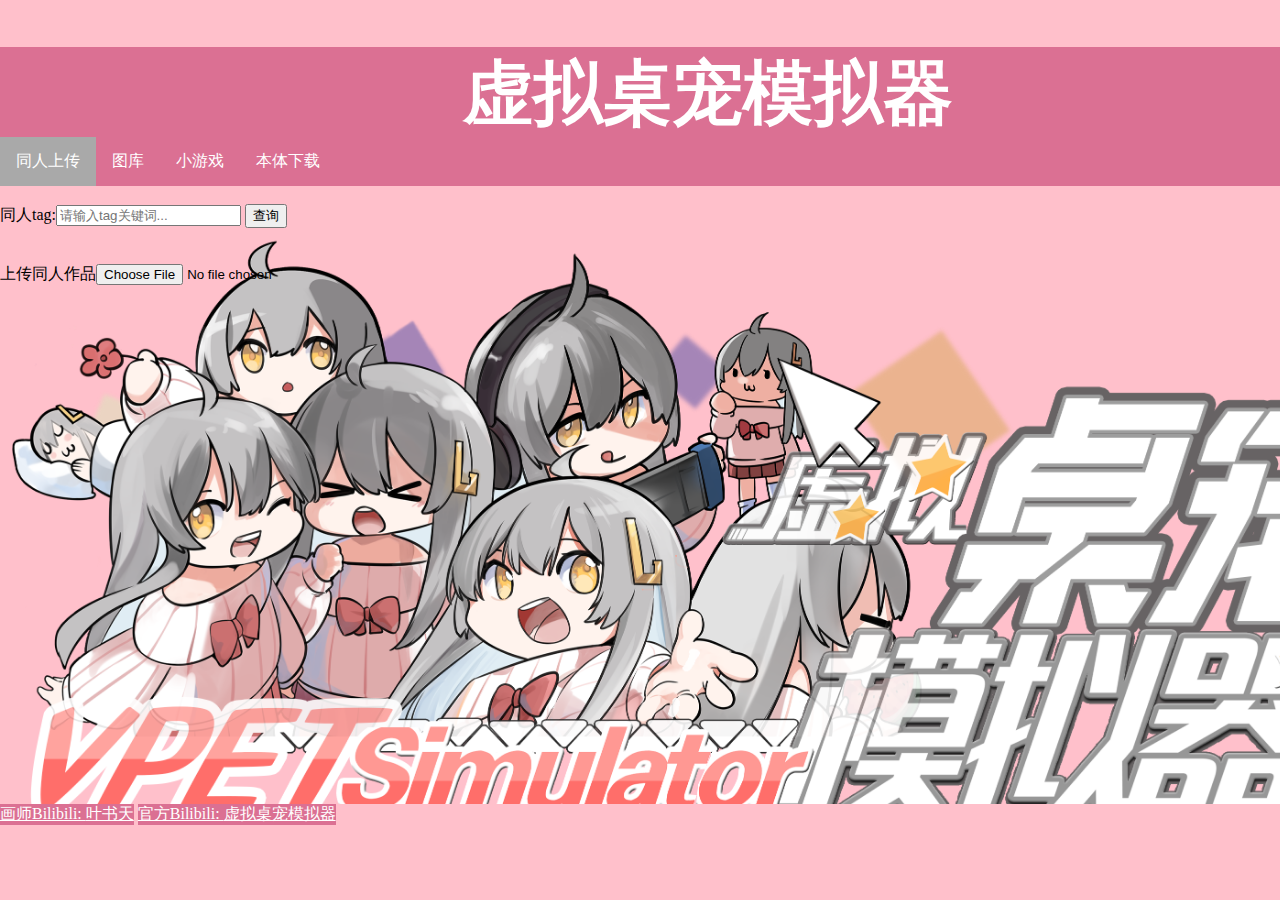
<file: vpet/index.html>
<!DOCTYPE html>
<html lang="en">

<head>
    <meta charset="UTF-8">
    <meta name="viewport" content="width=device-width, initial-scale=1.0">
    <title>同人作品收集demo</title>
    <link rel="icon" sizes="16x16" href="material/little.png">
    <link rel="stylesheet" type="text/css" href="vpet.css">
    
</head>

 
<body>


    <!-- 标题 -->
    <div class="title">
        <h1>虚拟桌宠模拟器</h1>
    </div>

    <!-- 顶部导航栏 -->
    <ul style="z-index: 0;">
        <li><a class="active" href="vpet.html">同人上传</a></li>
        <li><a href="vpet-p.html">图库</a></li>
        <li><a href="/vpet/vpet-g/index.html">小游戏</a></li>
        <li><a href="https://store.steampowered.com/app/1920960?snr=5000_5100___primarylinks">本体下载</a></li>
      </ul>


    <br>


    <!-- 上传文件主体 -->
     <div class="main"  style="z-index: 1;">
        <form action="vpet.html" method="get">
        <span>同人tag:</span><input type="text" placeholder="请输入tag关键词...">
        <input type="button" value="查询"><br>
        <br>
        <br>
        上传同人作品<input type="file">
        </form>
    </div>


    <!-- 友链接 -->
    <div class="bilibili" style="background-color: palevioletred; color: white; display: inline-block;">
        <a href="https://space.bilibili.com/21426307" target="_blank" style="font-weight: lighter; color: white;">画师Bilibili: 
            <span style="font-weight: bolder;">叶书天   </span></a>
    </div>

    <div class="bilibili" style="background-color: palevioletred; color: white; display: inline-block;">
        <a href="https://space.bilibili.com/690425399" target="_blank" style="font-weight: lighter; color: white;">官方Bilibili: 
            <span style="font-weight: bolder;">虚拟桌宠模拟器</span></a>
    </div>


</body>

</html>
</file>
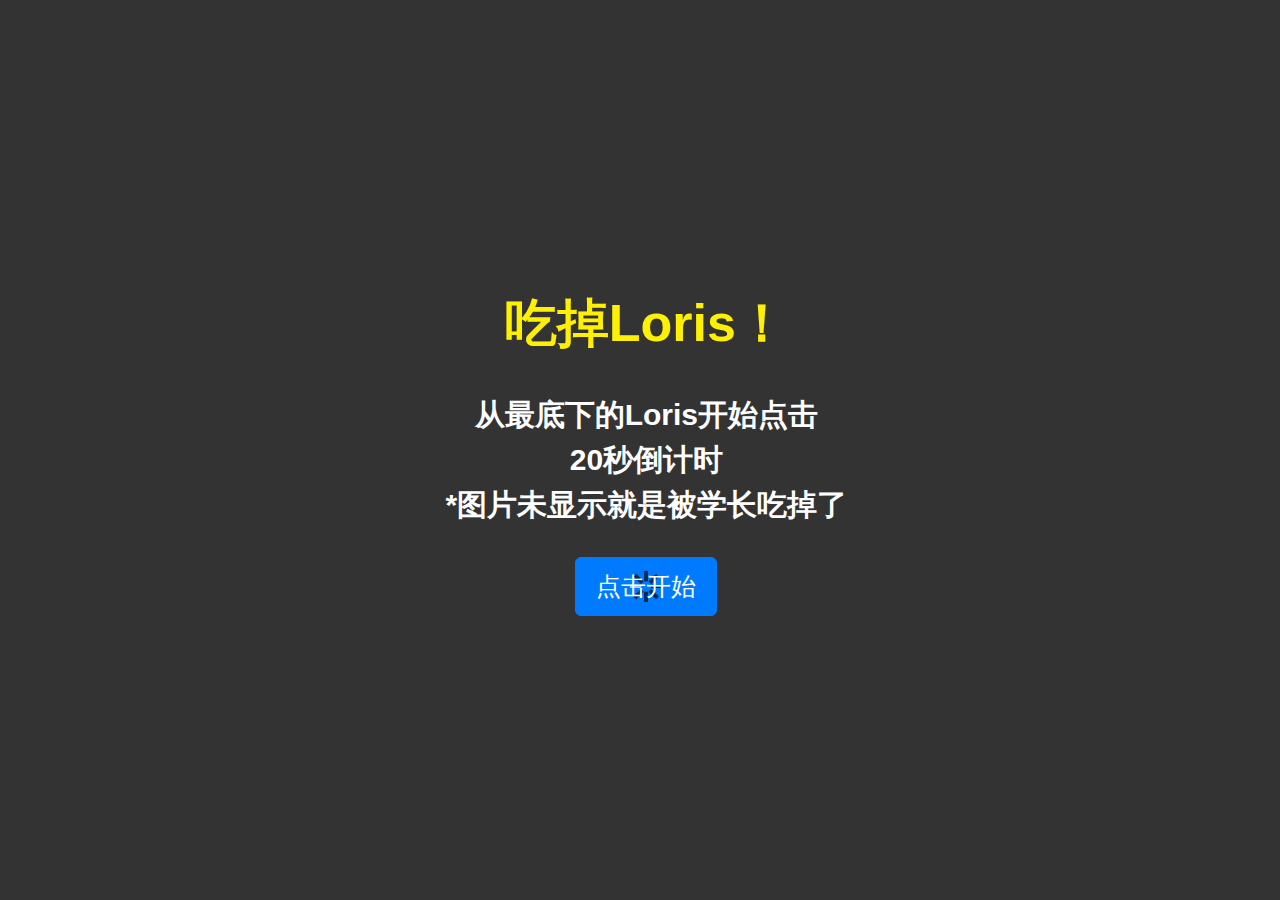
<file: vpet/vpet-g/index.html>
<!DOCTYPE html>
<html>

<head>
    <title>EatLoris</title>
    <meta itemprop="name" content="吃掉Loris" />
    <meta itemprop="description" content="vpet-g" />
    <meta itemprop="image" content="https://www.thac.cc/kano/res/logo.jpg" />
    <meta charset="utf-8" />
    <meta name="viewport" content="initial-scale=1, user-scalable=no, minimum-scale=1.0, maximum-scale=1.0, width=device-width,target-densitydpi=device-dpi" />
    <link rel="stylesheet" href="https://stackpath.bootstrapcdn.com/bootstrap/4.3.1/css/bootstrap.min.css" integrity="sha384-ggOyR0iXCbMQv3Xipma34MD+dH/1fQ784/j6cY/iJTQUOhcWr7x9JvoRxT2MZw1T" crossorigin="anonymous">
    <link href="./static/index.css" rel="stylesheet" type="text/css">
    <script src="https://pv.sohu.com/cityjson?ie=utf-8"></script>
    <script src="https://code.createjs.com/1.0.0/createjs.min.js"></script>
    <script src="https://passport.cnblogs.com/scripts/jsencrypt.min.js"></script>
    <script src="./static/index.js"></script>
</head>

<body onLoad="init()" oncontextmenu=self.event.returnValue=false>
    <div id="GameScoreLayer" class="BBOX SHADE bgc1" style="display:none;">
        <div style="padding:5%;margin-top: 200px;background-color: rgba(125, 181, 216, 0.3);">
            <div id="GameScoreLayer-text"></div>
            <div id="GameScoreLayer-score" style="margin:10px 0;">得分</div>
            <div id="GameScoreLayer-bast">最佳</div>
            <button type="button" class="btn btn-secondary btn-lg" onclick="replayBtn()">重新开始?</button>
        </div>
    </div>
    </div>
    <div id="welcome" class="SHADE BOX-M">
        <div class="welcome-bg FILL"></div>
        <div class="FILL BOX-M" style="position:absolute;top:0;left:0;right:0;bottom:0;z-index:5;">
            <div style="margin:0 8% 0 9%;">
                <div style="font-size:2.6em; color:#FEF002;">吃掉Loris！</div><br />
                <div style="font-size:1.5em; color:#fff; line-height:1.5em;">
                    从最底下的Loris开始点击<br />
                    20秒倒计时<br />
                    *图片未显示就是被学长吃掉了
                </div>
                <br />
                <div id="btn_group" style="display: block;">
                    <button type="button" id="ready-btn" class="btn btn-primary loading btn-lg">点击开始</button>
                </div>
                <div id="setting" style="display: none;">
                    <div class="input-group mb-3">
                        <div class="input-group-prepend">
                            <span class="input-group-text" id="basic-addon1">名字</span>
                        </div>
                        <input type="text" id="username" class="form-control" maxlength=8 placeholder="用于纪录排行(特殊字符会被过滤)" aria-label="username" aria-describedby="basic-addon1">
                    </div>
                    <div class="input-group mb-3">
                        <div class="input-group-prepend">
                            <span class="input-group-text" id="basic-addon1">留言</span>
                        </div>
                        <input type="text" id="message" class="form-control" maxlength=50 placeholder="禁广告/脏话(本项可不填)" aria-label="username" aria-describedby="basic-addon1">
                    </div>
                    <button type="button" class="btn btn-secondary btn-lg" onclick="show_btn();save_cookie();">完成</button>
                </div>
            </div>
        </div>
    </div>
</body>

</html>
</file>
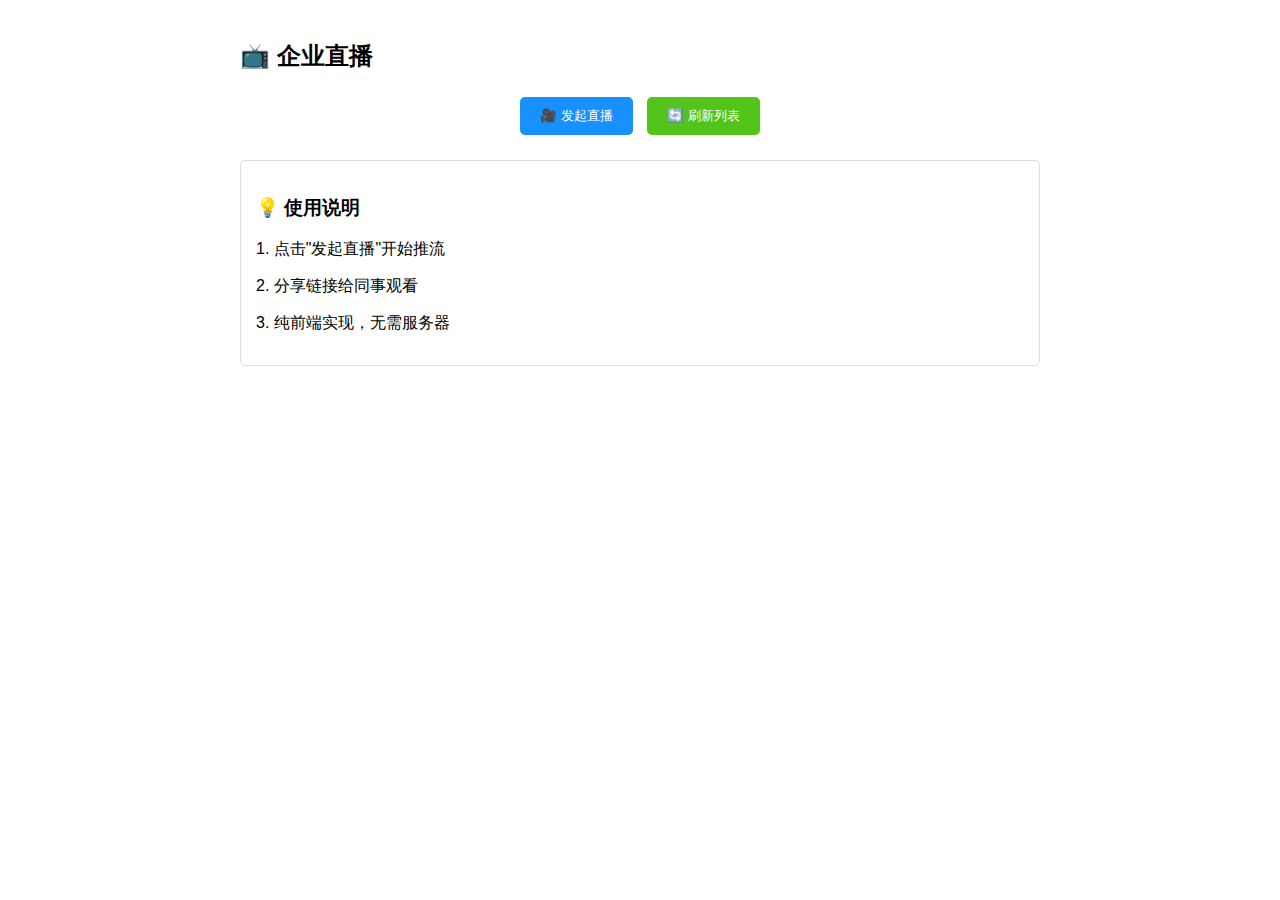
<file: wechat2.html>
<!DOCTYPE html>
<html lang="zh">
<head>
    <meta charset="UTF-8">
    <meta name="viewport" content="width=device-width, initial-scale=1.0">
    <title>企业直播</title>
    <script src="https://res.wx.qq.com/open/js/jweixin-1.6.0.js"></script>
    <script src="https://download.agora.io/sdk/release/AgoraRTC_N-4.19.0.js"></script>
    <style>
        body { margin: 0; padding: 20px; font-family: Arial, sans-serif; }
        .container { max-width: 800px; margin: 0 auto; }
        .video-container { width: 100%; height: 300px; background: #000; margin: 10px 0; }
        .controls { margin: 20px 0; text-align: center; }
        .btn { padding: 10px 20px; margin: 5px; border: none; border-radius: 5px; cursor: pointer; }
        .btn-primary { background: #1890ff; color: white; }
        .btn-danger { background: #ff4d4f; color: white; }
        .btn-success { background: #52c41a; color: white; }
        .live-list { margin: 20px 0; }
        .live-item { padding: 15px; border: 1px solid #ddd; margin: 10px 0; border-radius: 5px; }
        #localVideo, #remoteVideo { width: 100%; height: 100%; object-fit: cover; }
        .page { display: none; }
        .page.active { display: block; }
    </style>
</head>
<body>
    <div class="container">
        <!-- 直播列表页 -->
        <div id="listPage" class="page active">
            <h2>📺 企业直播</h2>
            <div class="controls">
                <button class="btn btn-primary" onclick="createLive()">🎥 发起直播</button>
                <button class="btn btn-success" onclick="refreshList()">🔄 刷新列表</button>
            </div>
            <div id="liveList" class="live-list">
                <div class="live-item">
                    <h3>💡 使用说明</h3>
                    <p>1. 点击"发起直播"开始推流</p>
                    <p>2. 分享链接给同事观看</p>
                    <p>3. 纯前端实现，无需服务器</p>
                </div>
            </div>
        </div>

        <!-- 直播推流页 -->
        <div id="pushPage" class="page">
            <h2>🔴 正在直播</h2>
            <div class="video-container">
                <video id="localVideo" autoplay muted></video>
            </div>
            <div class="controls">
                <button id="startBtn" class="btn btn-primary" onclick="startLive()">开始直播</button>
                <button id="stopBtn" class="btn btn-danger" onclick="stopLive()" style="display:none">停止直播</button>
                <button class="btn btn-success" onclick="shareLive()">📤 分享直播</button>
                <button class="btn" onclick="showPage('listPage')">返回列表</button>
            </div>
            <div id="liveInfo" style="margin-top: 20px; padding: 15px; background: #f0f0f0; border-radius: 5px;">
                <p><strong>直播间ID:</strong> <span id="channelName"></span></p>
                <p><strong>观看人数:</strong> <span id="audienceCount">0</span></p>
            </div>
        </div>

        <!-- 直播观看页 -->
        <div id="watchPage" class="page">
            <h2>👀 观看直播</h2>
            <div class="video-container">
                <video id="remoteVideo" autoplay controls></video>
            </div>
            <div class="controls">
                <button id="joinBtn" class="btn btn-primary" onclick="joinLive()">加入观看</button>
                <button id="leaveBtn" class="btn btn-danger" onclick="leaveLive()" style="display:none">退出观看</button>
                <button class="btn" onclick="showPage('listPage')">返回列表</button>
            </div>
            <div id="watchInfo" style="margin-top: 20px; padding: 15px; background: #f0f0f0; border-radius: 5px;">
                <p><strong>直播间:</strong> <span id="watchChannelName"></span></p>
                <p><strong>状态:</strong> <span id="liveStatus">等待连接...</span></p>
            </div>
        </div>
    </div>

    <script>
        // 声网配置 - 替换为您的AppID
        const AGORA_CONFIG = {
            appId: "e2d14f62ccd74c47a053b74175fa912b", // 需要替换为实际的声网AppID
            token: null // 简化版本不使用token，生产环境建议使用
        };

        // 企业微信配置 - 替换为您的企业信息
        const WEWORK_CONFIG = {
            corpId: "ww619439206ed8f40e",
            agentId: "1000002"
        };

        // 全局变量
        let agoraClient = null;
        let localTracks = [];
        let currentChannel = '';
        let isHost = false;

        // 应用主类
        class PureFrontendLive {
            constructor() {
                this.initApp();
            }

            async initApp() {
                // 初始化声网客户端
                agoraClient = AgoraRTC.createClient({ mode: "live", codec: "vp8" });
                
                // 监听远程用户
                agoraClient.on("user-published", this.handleUserPublished.bind(this));
                agoraClient.on("user-unpublished", this.handleUserUnpublished.bind(this));
                
                // 初始化企业微信
                this.initWework();
                
                // 检查URL参数
                this.checkUrlParams();
            }

            initWework() {
                // 简化版企业微信配置（实际使用时需要后端生成签名）
                wx.config({
                    beta: true,
                    debug: false,
                    appId: WEWORK_CONFIG.corpId,
                    timestamp: Math.floor(Date.now() / 1000),
                    nonceStr: Math.random().toString(36).substr(2),
                    signature: 'temp_signature', // 实际需要后端计算
                    jsApiList: ['updateAppMessageShareData', 'updateTimelineShareData']
                });
            }

            checkUrlParams() {
                const urlParams = new URLSearchParams(window.location.search);
                const channel = urlParams.get('channel');
                const mode = urlParams.get('mode');

                if (channel && mode === 'watch') {
                    this.watchLive(channel);
                }
            }

            // 创建直播间
            async createLive() {
                const channelName = 'live_' + Date.now();
                currentChannel = channelName;
                isHost = true;
                
                document.getElementById('channelName').textContent = channelName;
                showPage('pushPage');
            }

            // 开始直播
            async startLive() {
                try {
                    // 设置为主播角色
                    await agoraClient.setClientRole("host");
                    
                    // 创建本地音视频轨道
                    localTracks = await AgoraRTC.createMicrophoneAndCameraTracks();
                    const [audioTrack, videoTrack] = localTracks;
                    
                    // 播放本地视频
                    videoTrack.play('localVideo');
                    
                    // 加入频道
                    await agoraClient.join(AGORA_CONFIG.appId, currentChannel, AGORA_CONFIG.token);
                    
                    // 发布本地流
                    await agoraClient.publish(localTracks);
                    
                    // 更新UI
                    document.getElementById('startBtn').style.display = 'none';
                    document.getElementById('stopBtn').style.display = 'inline-block';
                    
                    console.log('直播开始成功');
                    this.updateLiveStatus('直播中...');
                    
                } catch (error) {
                    console.error('开始直播失败:', error);
                    alert('开始直播失败: ' + error.message);
                }
            }

            // 停止直播
            async stopLive() {
                try {
                    // 停止本地轨道
                    localTracks.forEach(track => {
                        track.stop();
                        track.close();
                    });
                    localTracks = [];
                    
                    // 离开频道
                    await agoraClient.leave();
                    
                    // 更新UI
                    document.getElementById('startBtn').style.display = 'inline-block';
                    document.getElementById('stopBtn').style.display = 'none';
                    
                    console.log('直播停止成功');
                    this.updateLiveStatus('直播已结束');
                    
                } catch (error) {
                    console.error('停止直播失败:', error);
                }
            }

            // 观看直播
            async watchLive(channelName = null) {
                if (!channelName) {
                    channelName = prompt('请输入直播间ID:');
                    if (!channelName) return;
                }
                
                currentChannel = channelName;
                isHost = false;
                
                document.getElementById('watchChannelName').textContent = channelName;
                showPage('watchPage');
            }

            // 加入观看
            async joinLive() {
                try {
                    // 设置为观众角色
                    await agoraClient.setClientRole("audience");
                    
                    // 加入频道
                    await agoraClient.join(AGORA_CONFIG.appId, currentChannel, AGORA_CONFIG.token);
                    
                    // 更新UI
                    document.getElementById('joinBtn').style.display = 'none';
                    document.getElementById('leaveBtn').style.display = 'inline-block';
                    document.getElementById('liveStatus').textContent = '已连接，等待主播...';
                    
                    console.log('加入直播成功');
                    
                } catch (error) {
                    console.error('加入直播失败:', error);
                    alert('加入直播失败: ' + error.message);
                }
            }

            // 退出观看
            async leaveLive() {
                try {
                    await agoraClient.leave();
                    
                    // 更新UI
                    document.getElementById('joinBtn').style.display = 'inline-block';
                    document.getElementById('leaveBtn').style.display = 'none';
                    document.getElementById('liveStatus').textContent = '已断开连接';
                    
                    // 清空视频
                    document.getElementById('remoteVideo').srcObject = null;
                    
                } catch (error) {
                    console.error('退出观看失败:', error);
                }
            }

            // 分享直播
            shareLive() {
                const shareUrl = `${window.location.origin}${window.location.pathname}?channel=${currentChannel}&mode=watch`;
                
                // 复制到剪贴板
                navigator.clipboard.writeText(shareUrl).then(() => {
                    alert('直播链接已复制到剪贴板，可以分享给同事了！');
                }).catch(() => {
                    // 降级方案
                    const textarea = document.createElement('textarea');
                    textarea.value = shareUrl;
                    document.body.appendChild(textarea);
                    textarea.select();
                    document.execCommand('copy');
                    document.body.removeChild(textarea);
                    alert('直播链接已复制: ' + shareUrl);
                });

                // 企业微信分享（如果在企业微信环境中）
                if (typeof wx !== 'undefined') {
                    wx.ready(() => {
                        wx.updateAppMessageShareData({
                            title: '企业直播',
                            desc: '正在直播中，快来观看！',
                            link: shareUrl,
                            imgUrl: window.location.origin + '/logo.png',
                            success: () => console.log('企业微信分享成功')
                        });
                    });
                }
            }

            // 处理远程用户发布
            async handleUserPublished(user, mediaType) {
                await agoraClient.subscribe(user, mediaType);
                
                if (mediaType === 'video') {
                    const remoteVideoTrack = user.videoTrack;
                    remoteVideoTrack.play('remoteVideo');
                    document.getElementById('liveStatus').textContent = '正在观看直播';
                }
                
                if (mediaType === 'audio') {
                    const remoteAudioTrack = user.audioTrack;
                    remoteAudioTrack.play();
                }
            }

            // 处理远程用户取消发布
            handleUserUnpublished(user, mediaType) {
                if (mediaType === 'video') {
                    document.getElementById('remoteVideo').srcObject = null;
                    document.getElementById('liveStatus').textContent = '主播已离开';
                }
            }

            updateLiveStatus(status) {
                const statusElements = document.querySelectorAll('#liveStatus');
                statusElements.forEach(el => el.textContent = status);
            }
        }

        // 页面切换函数
        function showPage(pageId) {
            document.querySelectorAll('.page').forEach(page => {
                page.classList.remove('active');
            });
            document.getElementById(pageId).classList.add('active');
        }

        // 全局函数（供HTML调用）
        let app;
        
        window.onload = function() {
            app = new PureFrontendLive();
        };

        function createLive() {
            app.createLive();
        }

        function startLive() {
            app.startLive();
        }

        function stopLive() {
            app.stopLive();
        }

        function joinLive() {
            app.joinLive();
        }

        function leaveLive() {
            app.leaveLive();
        }

        function shareLive() {
            app.shareLive();
        }

        function refreshList() {
            alert('这是演示版本，实际项目可以从云端拉取直播列表');
        }
    </script>
</body>
</html>
</file>
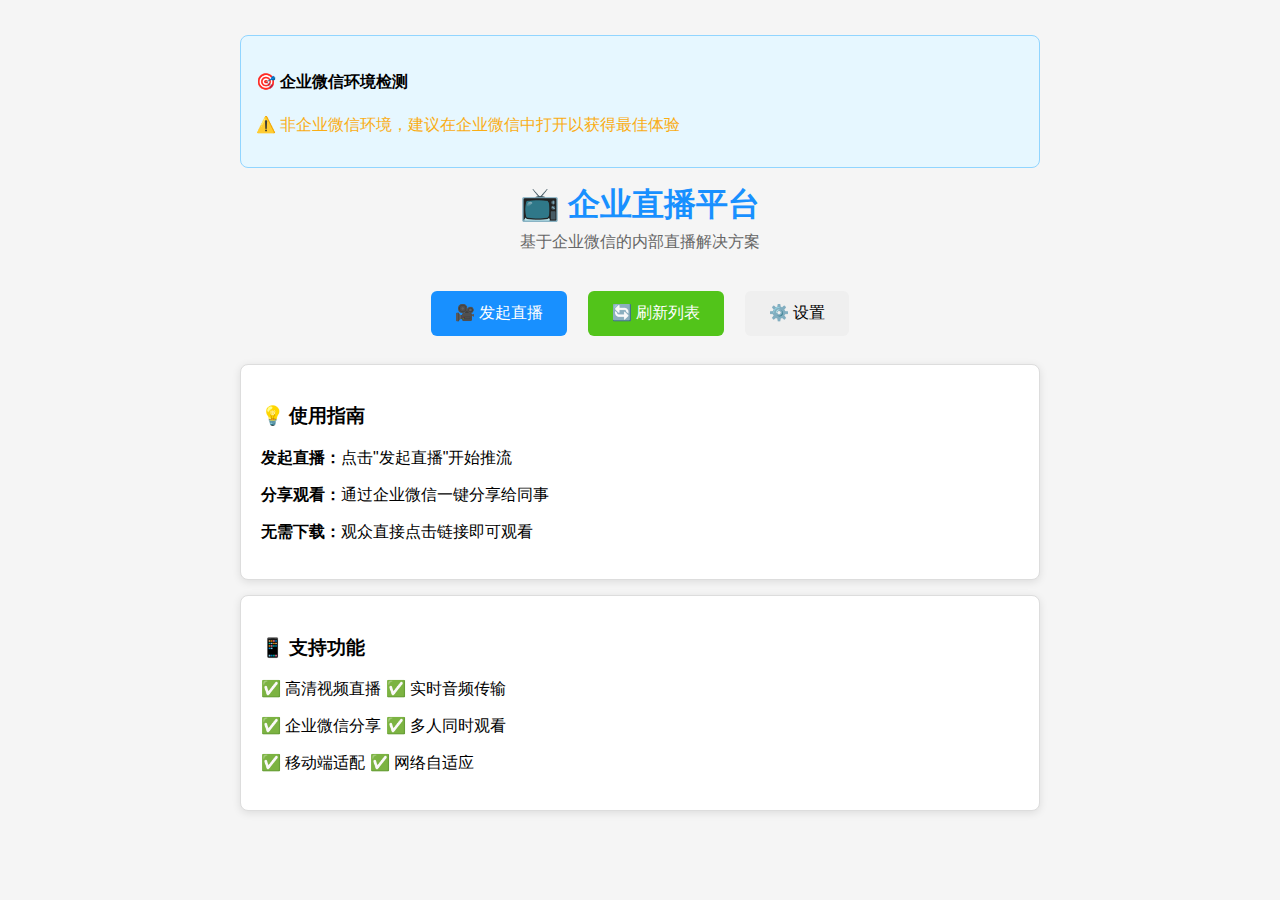
<file: wechatlive.html>
<!DOCTYPE html>
<html lang="zh">
<head>
    <meta charset="UTF-8">
    <meta name="viewport" content="width=device-width, initial-scale=1.0">
    <title>企业直播</title>
    <script src="https://res.wx.qq.com/open/js/jweixin-1.6.0.js"></script>
    <script src="https://download.agora.io/sdk/release/AgoraRTC_N-4.19.0.js"></script>
    <style>
        body { margin: 0; padding: 20px; font-family: Arial, sans-serif; background: #f5f5f5; }
        .container { max-width: 800px; margin: 0 auto; }
        .header { text-align: center; margin-bottom: 30px; }
        .header h1 { color: #1890ff; margin: 0; }
        .header p { color: #666; margin: 5px 0; }
        .video-container { width: 100%; height: 300px; background: #000; margin: 10px 0; border-radius: 8px; overflow: hidden; position: relative; }
        .video-overlay { position: absolute; top: 50%; left: 50%; transform: translate(-50%, -50%); color: white; text-align: center; z-index: 10; }
        .controls { margin: 20px 0; text-align: center; }
        .btn { padding: 12px 24px; margin: 8px; border: none; border-radius: 6px; cursor: pointer; font-size: 16px; transition: all 0.3s; }
        .btn-primary { background: #1890ff; color: white; }
        .btn-primary:hover { background: #0056b3; }
        .btn-danger { background: #ff4d4f; color: white; }
        .btn-danger:hover { background: #d9363e; }
        .btn-success { background: #52c41a; color: white; }
        .btn-success:hover { background: #389e0d; }
        .btn-share { background: #09bb07; color: white; }
        .btn-share:hover { background: #078d05; }
        .live-list { margin: 20px 0; }
        .live-item { padding: 20px; border: 1px solid #ddd; margin: 15px 0; border-radius: 8px; background: white; box-shadow: 0 2px 8px rgba(0,0,0,0.1); }
        #localVideo, #remoteVideo { width: 100%; height: 100%; object-fit: cover; }
        .page { display: none; }
        .page.active { display: block; }
        .status-bar { padding: 15px; background: white; border-radius: 8px; margin: 15px 0; box-shadow: 0 2px 8px rgba(0,0,0,0.1); }
        .status-item { display: flex; justify-content: space-between; margin: 8px 0; }
        .status-label { color: #666; }
        .status-value { font-weight: bold; color: #1890ff; }
        .wework-tips { background: #e6f7ff; border: 1px solid #91d5ff; border-radius: 8px; padding: 15px; margin: 15px 0; }
        .share-modal { position: fixed; top: 0; left: 0; width: 100%; height: 100%; background: rgba(0,0,0,0.7); z-index: 9999; display: none; align-items: center; justify-content: center; }
        .share-content { background: white; padding: 30px; border-radius: 12px; text-align: center; max-width: 320px; }
        .share-steps { text-align: left; margin: 20px 0; }
        .share-steps li { margin: 10px 0; padding: 8px; background: #f0f0f0; border-radius: 4px; }
        .copy-success { background: #f6ffed; color: #52c41a; padding: 10px; border-radius: 4px; margin: 10px 0; }
    </style>
</head>
<body>
    <div class="container">
        <!-- 企业微信环境提示 -->
        <div id="weworkTips" class="wework-tips" style="display:none;">
            <h4>🎯 企业微信环境检测</h4>
            <p id="envStatus">正在检测企业微信环境...</p>
        </div>

        <!-- 直播列表页 -->
        <div id="listPage" class="page active">
            <div class="header">
                <h1>📺 企业直播平台</h1>
                <p>基于企业微信的内部直播解决方案</p>
            </div>
            <div class="controls">
                <button class="btn btn-primary" onclick="createLive()">🎥 发起直播</button>
                <button class="btn btn-success" onclick="refreshList()">🔄 刷新列表</button>
                <button class="btn" onclick="showSettings()">⚙️ 设置</button>
            </div>
            <div id="liveList" class="live-list">
                <div class="live-item">
                    <h3>💡 使用指南</h3>
                    <p><strong>发起直播：</strong>点击"发起直播"开始推流</p>
                    <p><strong>分享观看：</strong>通过企业微信一键分享给同事</p>
                    <p><strong>无需下载：</strong>观众直接点击链接即可观看</p>
                </div>
                <div class="live-item">
                    <h3>📱 支持功能</h3>
                    <p>✅ 高清视频直播 ✅ 实时音频传输</p>
                    <p>✅ 企业微信分享 ✅ 多人同时观看</p>
                    <p>✅ 移动端适配 ✅ 网络自适应</p>
                </div>
            </div>
        </div>

        <!-- 直播推流页 -->
        <div id="pushPage" class="page">
            <div class="header">
                <h1>🔴 正在直播</h1>
            </div>
            <div class="video-container">
                <video id="localVideo" autoplay muted></video>
                <div class="video-overlay" id="videoOverlay">
                    <h3>📹 点击开始直播</h3>
                    <p>将会请求摄像头和麦克风权限</p>
                </div>
            </div>
            <div class="controls">
                <button id="startBtn" class="btn btn-primary" onclick="startLive()">▶️ 开始直播</button>
                <button id="stopBtn" class="btn btn-danger" onclick="stopLive()" style="display:none">⏹️ 停止直播</button>
                <button id="shareBtn" class="btn btn-share" onclick="shareLive()" style="display:none">📤 分享给同事</button>
                <button class="btn" onclick="showPage('listPage')">🔙 返回列表</button>
            </div>
            <div class="status-bar">
                <div class="status-item">
                    <span class="status-label">直播间ID:</span>
                    <span class="status-value" id="channelName">未分配</span>
                </div>
                <div class="status-item">
                    <span class="status-label">直播状态:</span>
                    <span class="status-value" id="liveStatusHost">准备中</span>
                </div>
                <div class="status-item">
                    <span class="status-label">观看人数:</span>
                    <span class="status-value" id="audienceCount">0</span>
                </div>
            </div>
        </div>

        <!-- 直播观看页 -->
        <div id="watchPage" class="page">
            <div class="header">
                <h1>👀 观看直播</h1>
            </div>
            <div class="video-container">
                <video id="remoteVideo" autoplay controls></video>
                <div class="video-overlay" id="watchOverlay">
                    <h3>📺 等待连接直播</h3>
                    <p>点击下方按钮加入观看</p>
                </div>
            </div>
            <div class="controls">
                <button id="joinBtn" class="btn btn-primary" onclick="joinLive()">👁️ 加入观看</button>
                <button id="leaveBtn" class="btn btn-danger" onclick="leaveLive()" style="display:none">🚪 退出观看</button>
                <button class="btn btn-share" onclick="shareToColleagues()">📤 分享给其他同事</button>
                <button class="btn" onclick="showPage('listPage')">🔙 返回列表</button>
            </div>
            <div class="status-bar">
                <div class="status-item">
                    <span class="status-label">直播间:</span>
                    <span class="status-value" id="watchChannelName">未连接</span>
                </div>
                <div class="status-item">
                    <span class="status-label">连接状态:</span>
                    <span class="status-value" id="liveStatus">等待连接...</span>
                </div>
            </div>
        </div>

        <!-- 分享引导弹窗 -->
        <div class="share-modal" id="shareModal">
            <div class="share-content">
                <h3>📱 企业微信分享</h3>
                <div id="shareResult" class="copy-success" style="display:none;">
                    ✅ 链接已复制到剪贴板
                </div>
                <div class="share-steps">
                    <h4>📋 分享步骤：</h4>
                    <ol>
                        <li>点击右上角 <strong>···</strong> 菜单</li>
                        <li>选择 <strong>发送给同事</strong></li>
                        <li>选择同事或群组发送</li>
                        <li>同事点击链接即可观看</li>
                    </ol>
                </div>
                <div style="margin-top: 20px;">
                    <button class="btn btn-share" onclick="copyShareLink()">📋 复制链接</button>
                    <button class="btn" onclick="closeShareModal()">关闭</button>
                </div>
            </div>
        </div>
    </div>

    <script>
        // 配置信息 - 请替换为您的实际配置
        const AGORA_CONFIG = {
            appId: "e2d14f62ccd74c47a053b74175fa912b", // 您的声网AppID
            token: null // 简化版本不使用token
        };

        // 企业微信配置 - 请替换为您的实际配置
        const WEWORK_CONFIG = {
            corpId: "ww619439206ed8f40e",        // 替换为你的企业ID
            agentId: "1000002"       // 替换为你的应用ID
        };

        // 全局变量
        let agoraClient = null;
        let localTracks = [];
        let currentChannel = '';
        let isHost = false;
        let isWeworkEnv = false;
        let shareUrl = '';

        // 应用主类
        class EnterpriseWeworkLive {
            constructor() {
                this.initApp();
            }

            async initApp() {
                console.log('🚀 初始化企业直播应用...');
                
                // 检测运行环境
                this.detectEnvironment();
                
                // 初始化声网客户端
                await this.initAgora();
                
                // 初始化企业微信
                if (isWeworkEnv) {
                    await this.initWework();
                }
                
                // 检查URL参数（支持分享链接直接观看）
                this.checkUrlParams();
            }

            detectEnvironment() {
                const ua = navigator.userAgent;
                isWeworkEnv = ua.includes('wxwork') || ua.includes('micromessenger');
                
                const tipsDiv = document.getElementById('weworkTips');
                const statusDiv = document.getElementById('envStatus');
                
                if (isWeworkEnv) {
                    tipsDiv.style.display = 'block';
                    statusDiv.innerHTML = '✅ 检测到企业微信环境，支持一键分享功能';
                    statusDiv.style.color = '#52c41a';
                } else {
                    tipsDiv.style.display = 'block';
                    statusDiv.innerHTML = '⚠️ 非企业微信环境，建议在企业微信中打开以获得最佳体验';
                    statusDiv.style.color = '#faad14';
                }
            }

            async initAgora() {
                try {
                    agoraClient = AgoraRTC.createClient({ mode: "live", codec: "vp8" });
                    
                    // 监听远程用户事件
                    agoraClient.on("user-published", this.handleUserPublished.bind(this));
                    agoraClient.on("user-unpublished", this.handleUserUnpublished.bind(this));
                    agoraClient.on("user-joined", this.handleUserJoined.bind(this));
                    agoraClient.on("user-left", this.handleUserLeft.bind(this));
                    
                    console.log('✅ 声网客户端初始化成功');
                } catch (error) {
                    console.error('❌ 声网客户端初始化失败:', error);
                }
            }

            async initWework() {
                try {
                    // 简化版企业微信配置（生产环境需要后端签名）
                    if (typeof wx !== 'undefined') {
                        wx.config({
                            beta: true,
                            debug: false, // 生产环境设为false
                            appId: WEWORK_CONFIG.corpId,
                            timestamp: Math.floor(Date.now() / 1000),
                            nonceStr: Math.random().toString(36).substr(2),
                            signature: 'temp_signature', // 实际需要后端计算
                            jsApiList: [
                                'updateAppMessageShareData',
                                'updateTimelineShareData',
                                'onMenuShareAppMessage',
                                'chooseImage',
                                'previewImage'
                            ]
                        });

                        wx.ready(() => {
                            console.log('✅ 企业微信JS-SDK初始化成功');
                            this.setupWeworkShare();
                        });

                        wx.error((res) => {
                            console.log('⚠️ 企业微信JS-SDK初始化警告:', res);
                            // 即使失败也不影响基本功能
                        });
                    }
                } catch (error) {
                    console.log('⚠️ 企业微信集成失败，将使用基础分享功能:', error);
                }
            }

            checkUrlParams() {
                const urlParams = new URLSearchParams(window.location.search);
                const channel = urlParams.get('channel');
                const mode = urlParams.get('mode');

                if (channel && mode === 'watch') {
                    console.log('🔗 检测到分享链接，自动进入观看模式');
                    this.watchLive(channel);
                }
            }

            // 创建直播间
            async createLive() {
                const channelName = 'live_' + Date.now();
                currentChannel = channelName;
                isHost = true;
                
                document.getElementById('channelName').textContent = channelName;
                document.getElementById('liveStatusHost').textContent = '准备中';
                showPage('pushPage');
                
                console.log('📡 创建直播间:', channelName);
            }

            // 开始直播
            async startLive() {
                try {
                    console.log('🎬 开始直播...');
                    
                    // 设置为主播角色
                    await agoraClient.setClientRole("host");
                    
                    // 创建本地音视频轨道
                    localTracks = await AgoraRTC.createMicrophoneAndCameraTracks({
                        videoConfig: {
                            width: 640,
                            height: 480,
                            frameRate: 15,
                            bitrateMin: 300,
                            bitrateMax: 1000
                        },
                        audioConfig: {
                            sampleRate: 48000,
                            stereo: true,
                            bitrate: 128
                        }
                    });
                    
                    const [audioTrack, videoTrack] = localTracks;
                    
                    // 播放本地视频
                    videoTrack.play('localVideo');
                    
                    // 隐藏覆盖层
                    document.getElementById('videoOverlay').style.display = 'none';
                    
                    // 加入频道
                    await agoraClient.join(AGORA_CONFIG.appId, currentChannel, AGORA_CONFIG.token);
                    
                    // 发布本地流
                    await agoraClient.publish(localTracks);
                    
                    // 更新UI
                    document.getElementById('startBtn').style.display = 'none';
                    document.getElementById('stopBtn').style.display = 'inline-block';
                    document.getElementById('shareBtn').style.display = 'inline-block';
                    document.getElementById('liveStatusHost').textContent = '直播中';
                    
                    // 生成分享链接
                    shareUrl = `${window.location.origin}${window.location.pathname}?channel=${currentChannel}&mode=watch`;
                    
                    console.log('✅ 直播开始成功，分享链接:', shareUrl);
                    
                } catch (error) {
                    console.error('❌ 开始直播失败:', error);
                    alert('开始直播失败: ' + error.message + '\n\n请检查:\n1. 网络连接\n2. 摄像头和麦克风权限\n3. 声网配置');
                    document.getElementById('videoOverlay').style.display = 'block';
                }
            }

            // 停止直播
            async stopLive() {
                try {
                    // 停止本地轨道
                    localTracks.forEach(track => {
                        track.stop();
                        track.close();
                    });
                    localTracks = [];
                    
                    // 离开频道
                    await agoraClient.leave();
                    
                    // 更新UI
                    document.getElementById('startBtn').style.display = 'inline-block';
                    document.getElementById('stopBtn').style.display = 'none';
                    document.getElementById('shareBtn').style.display = 'none';
                    document.getElementById('liveStatusHost').textContent = '直播已结束';
                    document.getElementById('videoOverlay').style.display = 'block';
                    
                    console.log('⏹️ 直播停止成功');
                    
                } catch (error) {
                    console.error('❌ 停止直播失败:', error);
                }
            }

            // 观看直播
            async watchLive(channelName = null) {
                if (!channelName) {
                    channelName = prompt('请输入直播间ID:');
                    if (!channelName) return;
                }
                
                currentChannel = channelName;
                isHost = false;
                shareUrl = `${window.location.origin}${window.location.pathname}?channel=${currentChannel}&mode=watch`;
                
                document.getElementById('watchChannelName').textContent = channelName;
                showPage('watchPage');
                
                console.log('👀 准备观看直播:', channelName);
            }

            // 加入观看
            async joinLive() {
                try {
                    console.log('🔗 连接直播间...');
                    
                    // 设置为观众角色
                    await agoraClient.setClientRole("audience");
                    
                    // 加入频道
                    await agoraClient.join(AGORA_CONFIG.appId, currentChannel, AGORA_CONFIG.token);
                    
                    // 更新UI
                    document.getElementById('joinBtn').style.display = 'none';
                    document.getElementById('leaveBtn').style.display = 'inline-block';
                    document.getElementById('liveStatus').textContent = '已连接，等待主播...';
                    
                    console.log('✅ 加入直播成功');
                    
                } catch (error) {
                    console.error('❌ 加入直播失败:', error);
                    alert('加入直播失败: ' + error.message);
                }
            }

            // 退出观看
            async leaveLive() {
                try {
                    await agoraClient.leave();
                    
                    // 更新UI
                    document.getElementById('joinBtn').style.display = 'inline-block';
                    document.getElementById('leaveBtn').style.display = 'none';
                    document.getElementById('liveStatus').textContent = '已断开连接';
                    document.getElementById('watchOverlay').style.display = 'block';
                    
                    // 清空视频
                    document.getElementById('remoteVideo').srcObject = null;
                    
                    console.log('🚪 退出观看成功');
                    
                } catch (error) {
                    console.error('❌ 退出观看失败:', error);
                }
            }

            // 分享直播
            shareLive() {
                console.log('📤 分享直播:', shareUrl);
                this.showShareModal();
                this.copyToClipboard(shareUrl);
            }

            // 分享给同事
            shareToColleagues() {
                console.log('📤 分享给同事:', shareUrl);
                this.showShareModal();
                this.copyToClipboard(shareUrl);
            }

            // 显示分享弹窗
            showShareModal() {
                document.getElementById('shareModal').style.display = 'flex';
                
                // 如果在企业微信环境中，设置分享信息
                if (isWeworkEnv && typeof wx !== 'undefined') {
                    this.setupWeworkShare();
                }
            }

            // 关闭分享弹窗
            closeShareModal() {
                document.getElementById('shareModal').style.display = 'none';
            }

            // 复制分享链接
            copyShareLink() {
                this.copyToClipboard(shareUrl);
                document.getElementById('shareResult').style.display = 'block';
                setTimeout(() => {
                    document.getElementById('shareResult').style.display = 'none';
                }, 3000);
            }

            // 设置企业微信分享
            setupWeworkShare() {
                if (typeof wx !== 'undefined') {
                    const title = isHost ? '我正在企业直播，快来观看！' : '精彩企业直播正在进行中';
                    const desc = `直播间: ${currentChannel}\n点击立即观看`;
                    
                    wx.updateAppMessageShareData({
                        title: title,
                        desc: desc,
                        link: shareUrl,
                        imgUrl: window.location.origin + '/favicon.ico',
                        success: () => {
                            console.log('✅ 企业微信分享配置成功');
                        },
                        fail: (res) => {
                            console.log('⚠️ 企业微信分享配置失败:', res);
                        }
                    });
                }
            }

            // 复制到剪贴板
            copyToClipboard(text) {
                if (navigator.clipboard) {
                    navigator.clipboard.writeText(text).then(() => {
                        console.log('📋 链接已复制到剪贴板');
                    });
                } else {
                    // 降级方案
                    const textarea = document.createElement('textarea');
                    textarea.value = text;
                    document.body.appendChild(textarea);
                    textarea.select();
                    document.execCommand('copy');
                    document.body.removeChild(textarea);
                    console.log('📋 链接已复制到剪贴板（降级方案）');
                }
            }

            // 处理远程用户发布
            async handleUserPublished(user, mediaType) {
                console.log('👤 远程用户发布:', user.uid, mediaType);
                await agoraClient.subscribe(user, mediaType);
                
                if (mediaType === 'video') {
                    const remoteVideoTrack = user.videoTrack;
                    remoteVideoTrack.play('remoteVideo');
                    document.getElementById('liveStatus').textContent = '正在观看直播';
                    document.getElementById('watchOverlay').style.display = 'none';
                }
                
                if (mediaType === 'audio') {
                    const remoteAudioTrack = user.audioTrack;
                    remoteAudioTrack.play();
                }
            }

            // 处理远程用户取消发布
            handleUserUnpublished(user, mediaType) {
                console.log('👤 远程用户取消发布:', user.uid, mediaType);
                if (mediaType === 'video') {
                    document.getElementById('remoteVideo').srcObject = null;
                    document.getElementById('liveStatus').textContent = '主播已离开';
                    document.getElementById('watchOverlay').style.display = 'block';
                }
            }

            // 处理用户加入
            handleUserJoined(user) {
                console.log('👤 用户加入:', user.uid);
                if (isHost) {
                    this.updateAudienceCount();
                }
            }

            // 处理用户离开
            handleUserLeft(user) {
                console.log('👤 用户离开:', user.uid);
                if (isHost) {
                    this.updateAudienceCount();
                }
            }

            // 更新观众数量
            updateAudienceCount() {
                if (agoraClient && agoraClient.remoteUsers) {
                    const count = agoraClient.remoteUsers.length;
                    document.getElementById('audienceCount').textContent = count;
                }
            }
        }

        // 页面切换函数
        function showPage(pageId) {
            document.querySelectorAll('.page').forEach(page => {
                page.classList.remove('active');
            });
            document.getElementById(pageId).classList.add('active');
        }

        // 全局函数（供HTML调用）
        let app;
        
        window.onload = function() {
            app = new EnterpriseWeworkLive();
        };

        // 导出全局函数
        function createLive() { app.createLive(); }
        function startLive() { app.startLive(); }
        function stopLive() { app.stopLive(); }
        function joinLive() { app.joinLive(); }
        function leaveLive() { app.leaveLive(); }
        function shareLive() { app.shareLive(); }
        function shareToColleagues() { app.shareToColleagues(); }
        function copyShareLink() { app.copyShareLink(); }
        function closeShareModal() { app.closeShareModal(); }

        function refreshList() {
            alert('功能提示：\n\n在实际应用中，这里可以从后端API获取：\n• 正在进行的直播列表\n• 历史直播回放\n• 预约直播安排');
        }

        function showSettings() {
            alert('设置功能：\n\n可配置项目：\n• 视频质量设置\n• 音频质量设置\n• 企业微信集成配置\n• 通知偏好设置');
        }
    </script>
</body>
</html>
</file>
<file: EatJiuQ/static/index.css>
body {
    font-family: "Helvetica Neue", Helvetica, STHeiTi, sans-serif;
    margin: 0;
    padding: 0;
}

.loading {
    background-image: url("[data-uri]");
    background-repeat: no-repeat;
    background-position: center center;
    background-size: auto 60%;
}

.start_btn{
    display:inline-block;
    margin:0 auto;
    width:8em;
    height:1.7em;
    line-height:1.7em;
    font-size:2.2em;
    color:#fff;
}

.SHADE {
    top: 0;
    left: 0;
    width: 100%;
    bottom: 0;
    z-index: 11;
}

.BOX-V {
    box-orient: vertical;
    -webkit-box-orient: vertical;
    -moz-box-orient: vertical;
    -ms-flex-direction: column;
}

.BOX-D {
    box-align: end;
    box-pack: center;
    -webkit-box-align: end;
    -webkit-box-pack: center;
    -ms-flex-align: end;
    -ms-flex-pack: center;
}

.BOX-M {
    box-align: center;
    box-pack: center;
    -webkit-box-align: center;
    -webkit-box-pack: center;
    -ms-flex-align: center;
    -ms-flex-pack: center;
}

.BOX-S {
    display: block;
    box-flex: 1;
    -webkit-box-flex: 1;
    -moz-box-flex: 1;
    -ms-flex: 1;
}

.BOX,
.BOX-V,
.BOX-D,
.BOX-M,
.FOOTER {
    display: box;
    display: -webkit-box;
    display: -moz-box;
    display: -ms-flexbox;
}

.BBOX,
.BOX,
.APP-STAGE,
.INSET-STAGE,
.STAGE,
.PAGE-STAGE,
.PAGE,
.PAGE-BOX,
.INSET-PAGE,
.FOOTER {
    box-sizing: border-box;
    -webkit-box-sizing: border-box;
    -moz-box-sizing: border-box;
}


#welcome {
    background-color: rgba(0, 0, 0, .8);
    text-align: center;
    font-weight: bold;
    overflow: hidden;
}

.welcome-bg {
    position: absolute;
    top: 0;
    left: 0;
    right: 0;
    bottom: 0;
    background-size: 100% 100%;
    opacity: .4;
    overflow: hidden;
}

#GameTimeLayer {
    top: 1em;
    left: 0;
    width: 100%;
    text-align: center;
    color: rgb(233, 138, 131);
    font-size: 4em;
    text-shadow: 0 0 3px #fff, 0 0 3px #fff, 0 0 3px #fff;
    overflow: hidden;
}

#GameLayerBG {
    top: 0;
    left: 0;
    right: 0;
    bottom: 0;
    overflow: hidden;
    background: #fff;
}

.GameLayer {
    position: absolute;
    bottom: 0;
    left: 0;
}

.block {
    position: absolute;
    border-top: 1px solid #b8dfe6;
    background-repeat: no-repeat;
    background-position: center;
}

.t1,
.t2,
.t3,
.t4,
.t5 {
    background-size: auto 100%;
    background-image: url(./image/ClickBefore.png);
}

.tt1,
.tt2,
.tt3,
.tt4,
.tt5 {
    background-size: auto 86%;
    background-image: url(./image/AfterClicking.png);
}

.bl {
    border-left: 1px solid #b8dfe6;
}

@-ms-keyframes flash {
    0% {
        opacity: 1;
    }
    50% {
        opacity: 0;
    }
    100% {
        opacity: 1;
    }
}

@-webkit-keyframes flash {
    0% {
        opacity: 1;
    }
    50% {
        opacity: 0;
    }
    100% {
        opacity: 1;
    }
}

.flash {
    -webkit-animation: flash .2s 3;
    animation: flash .2s 3;
}

.bad {
    background-color: rgb(211, 91, 91);
    -webkit-animation: flash .2s 3;
    animation: flash .2s 3;
}

* {
    -webkit-tap-highlight-color: rgba(0, 0, 0, 0);
    -ms-tap-highlight-color: rgba(0, 0, 0, 0);
    -ms-user-select: none;
}

#GameScoreLayer {
    padding-top: 2em;
    font-size: 2em;
    font-weight: bold;
    color: #251c1c;
    text-align: center;
    overflow: hidden;
}

.share-icon {
    width: 1.7em;
    background-repeat: no-repeat;
    background-size: auto 100%;
}



#GameScoreLayer-btn .btn,
#GameScoreLayer-share .btn {
    text-align: center;
    font-size: 1.1em;
    color: rgba(0, 0, 0, 0.3);
    height: 2em;
    line-height: 2em;
}

.btn:active {
    opacity: 0.2;
}

#landscape {
    display: none;
}

#gameBody {
    position: relative;
    width: 640px;
    margin: 0 auto;
}

#share-wx {
    background: rgba(0, 0, 0, 0.8);
    position: absolute;
    top: 0px;
    left: 0px;
    width: 100%;
    z-index: 10000;
    display: none;
}
</file>
<file: EatKAEDE/static/index.css>
body {
    font-family: "Helvetica Neue", Helvetica, STHeiTi, sans-serif;
    margin: 0;
    padding: 0;
}

.loading {
    background-image: url("[data-uri]");
    background-repeat: no-repeat;
    background-position: center center;
    background-size: auto 60%;
}

.start_btn{
    display:inline-block;
    margin:0 auto;
    width:8em;
    height:1.7em;
    line-height:1.7em;
    font-size:2.2em;
    color:#fff;
}

.SHADE {
    top: 0;
    left: 0;
    width: 100%;
    bottom: 0;
    z-index: 11;
}

.BOX-V {
    box-orient: vertical;
    -webkit-box-orient: vertical;
    -moz-box-orient: vertical;
    -ms-flex-direction: column;
}

.BOX-D {
    box-align: end;
    box-pack: center;
    -webkit-box-align: end;
    -webkit-box-pack: center;
    -ms-flex-align: end;
    -ms-flex-pack: center;
}

.BOX-M {
    box-align: center;
    box-pack: center;
    -webkit-box-align: center;
    -webkit-box-pack: center;
    -ms-flex-align: center;
    -ms-flex-pack: center;
}

.BOX-S {
    display: block;
    box-flex: 1;
    -webkit-box-flex: 1;
    -moz-box-flex: 1;
    -ms-flex: 1;
}

.BOX,
.BOX-V,
.BOX-D,
.BOX-M,
.FOOTER {
    display: box;
    display: -webkit-box;
    display: -moz-box;
    display: -ms-flexbox;
}

.BBOX,
.BOX,
.APP-STAGE,
.INSET-STAGE,
.STAGE,
.PAGE-STAGE,
.PAGE,
.PAGE-BOX,
.INSET-PAGE,
.FOOTER {
    box-sizing: border-box;
    -webkit-box-sizing: border-box;
    -moz-box-sizing: border-box;
}


#welcome {
    background-color: rgba(0, 0, 0, .8);
    text-align: center;
    font-weight: bold;
    overflow: hidden;
}

.welcome-bg {
    position: absolute;
    top: 0;
    left: 0;
    right: 0;
    bottom: 0;
    background-size: 100% 100%;
    opacity: .4;
    overflow: hidden;
}

#GameTimeLayer {
    top: 1em;
    left: 0;
    width: 100%;
    text-align: center;
    color: rgb(233, 138, 131);
    font-size: 4em;
    text-shadow: 0 0 3px #fff, 0 0 3px #fff, 0 0 3px #fff;
    overflow: hidden;
}

#GameLayerBG {
    top: 0;
    left: 0;
    right: 0;
    bottom: 0;
    overflow: hidden;
    background: #fff;
}

.GameLayer {
    position: absolute;
    bottom: 0;
    left: 0;
}

.block {
    position: absolute;
    border-top: 1px solid #b8dfe6;
    background-repeat: no-repeat;
    background-position: center;
}

.t1,
.t2,
.t3,
.t4,
.t5 {
    background-size: auto 100%;
    background-image: url(./image/ClickBefore.png);
}

.tt1,
.tt2,
.tt3,
.tt4,
.tt5 {
    background-size: auto 86%;
    background-image: url(./image/AfterClicking.png);
}

.bl {
    border-left: 1px solid #b8dfe6;
}

@-ms-keyframes flash {
    0% {
        opacity: 1;
    }
    50% {
        opacity: 0;
    }
    100% {
        opacity: 1;
    }
}

@-webkit-keyframes flash {
    0% {
        opacity: 1;
    }
    50% {
        opacity: 0;
    }
    100% {
        opacity: 1;
    }
}

.flash {
    -webkit-animation: flash .2s 3;
    animation: flash .2s 3;
}

.bad {
    background-color: rgb(211, 91, 91);
    -webkit-animation: flash .2s 3;
    animation: flash .2s 3;
}

* {
    -webkit-tap-highlight-color: rgba(0, 0, 0, 0);
    -ms-tap-highlight-color: rgba(0, 0, 0, 0);
    -ms-user-select: none;
}

#GameScoreLayer {
    padding-top: 2em;
    font-size: 2em;
    font-weight: bold;
    color: #251c1c;
    text-align: center;
    overflow: hidden;
}

.share-icon {
    width: 1.7em;
    background-repeat: no-repeat;
    background-size: auto 100%;
}



#GameScoreLayer-btn .btn,
#GameScoreLayer-share .btn {
    text-align: center;
    font-size: 1.1em;
    color: rgba(0, 0, 0, 0.3);
    height: 2em;
    line-height: 2em;
}

.btn:active {
    opacity: 0.2;
}

#landscape {
    display: none;
}

#gameBody {
    position: relative;
    width: 640px;
    margin: 0 auto;
}

#share-wx {
    background: rgba(0, 0, 0, 0.8);
    position: absolute;
    top: 0px;
    left: 0px;
    width: 100%;
    z-index: 10000;
    display: none;
}
</file>
<file: EatLBT/static/index.css>
body {
    font-family: "Helvetica Neue", Helvetica, STHeiTi, sans-serif;
    margin: 0;
    padding: 0;
}

.loading {
    background-image: url("[data-uri]");
    background-repeat: no-repeat;
    background-position: center center;
    background-size: auto 60%;
}

.start_btn{
    display:inline-block;
    margin:0 auto;
    width:8em;
    height:1.7em;
    line-height:1.7em;
    font-size:2.2em;
    color:#fff;
}

.SHADE {
    top: 0;
    left: 0;
    width: 100%;
    bottom: 0;
    z-index: 11;
}

.BOX-V {
    box-orient: vertical;
    -webkit-box-orient: vertical;
    -moz-box-orient: vertical;
    -ms-flex-direction: column;
}

.BOX-D {
    box-align: end;
    box-pack: center;
    -webkit-box-align: end;
    -webkit-box-pack: center;
    -ms-flex-align: end;
    -ms-flex-pack: center;
}

.BOX-M {
    box-align: center;
    box-pack: center;
    -webkit-box-align: center;
    -webkit-box-pack: center;
    -ms-flex-align: center;
    -ms-flex-pack: center;
}

.BOX-S {
    display: block;
    box-flex: 1;
    -webkit-box-flex: 1;
    -moz-box-flex: 1;
    -ms-flex: 1;
}

.BOX,
.BOX-V,
.BOX-D,
.BOX-M,
.FOOTER {
    display: box;
    display: -webkit-box;
    display: -moz-box;
    display: -ms-flexbox;
}

.BBOX,
.BOX,
.APP-STAGE,
.INSET-STAGE,
.STAGE,
.PAGE-STAGE,
.PAGE,
.PAGE-BOX,
.INSET-PAGE,
.FOOTER {
    box-sizing: border-box;
    -webkit-box-sizing: border-box;
    -moz-box-sizing: border-box;
}


#welcome {
    background-color: rgba(0, 0, 0, .8);
    text-align: center;
    font-weight: bold;
    overflow: hidden;
}

.welcome-bg {
    position: absolute;
    top: 0;
    left: 0;
    right: 0;
    bottom: 0;
    background-size: 100% 100%;
    opacity: .4;
    overflow: hidden;
}

#GameTimeLayer {
    top: 1em;
    left: 0;
    width: 100%;
    text-align: center;
    color: rgb(233, 138, 131);
    font-size: 4em;
    text-shadow: 0 0 3px #fff, 0 0 3px #fff, 0 0 3px #fff;
    overflow: hidden;
}

#GameLayerBG {
    top: 0;
    left: 0;
    right: 0;
    bottom: 0;
    overflow: hidden;
    background: #fff;
}

.GameLayer {
    position: absolute;
    bottom: 0;
    left: 0;
}

.block {
    position: absolute;
    border-top: 1px solid #b8dfe6;
    background-repeat: no-repeat;
    background-position: center;
}

.t1,
.t2,
.t3,
.t4,
.t5 {
    background-size: auto 100%;
    background-image: url(./image/ClickBefore.png);
}

.tt1,
.tt2,
.tt3,
.tt4,
.tt5 {
    background-size: auto 86%;
    background-image: url(./image/AfterClicking.png);
}

.bl {
    border-left: 1px solid #b8dfe6;
}

@-ms-keyframes flash {
    0% {
        opacity: 1;
    }
    50% {
        opacity: 0;
    }
    100% {
        opacity: 1;
    }
}

@-webkit-keyframes flash {
    0% {
        opacity: 1;
    }
    50% {
        opacity: 0;
    }
    100% {
        opacity: 1;
    }
}

.flash {
    -webkit-animation: flash .2s 3;
    animation: flash .2s 3;
}

.bad {
    background-color: rgb(211, 91, 91);
    -webkit-animation: flash .2s 3;
    animation: flash .2s 3;
}

* {
    -webkit-tap-highlight-color: rgba(0, 0, 0, 0);
    -ms-tap-highlight-color: rgba(0, 0, 0, 0);
    -ms-user-select: none;
}

#GameScoreLayer {
    padding-top: 2em;
    font-size: 2em;
    font-weight: bold;
    color: #251c1c;
    text-align: center;
    overflow: hidden;
}

.share-icon {
    width: 1.7em;
    background-repeat: no-repeat;
    background-size: auto 100%;
}



#GameScoreLayer-btn .btn,
#GameScoreLayer-share .btn {
    text-align: center;
    font-size: 1.1em;
    color: rgba(0, 0, 0, 0.3);
    height: 2em;
    line-height: 2em;
}

.btn:active {
    opacity: 0.2;
}

#landscape {
    display: none;
}

#gameBody {
    position: relative;
    width: 640px;
    margin: 0 auto;
}

#share-wx {
    background: rgba(0, 0, 0, 0.8);
    position: absolute;
    top: 0px;
    left: 0px;
    width: 100%;
    z-index: 10000;
    display: none;
}
</file>
<file: EatMiZai/static/index.css>
body {
    font-family: "Helvetica Neue", Helvetica, STHeiTi, sans-serif;
    margin: 0;
    padding: 0;
}

.loading {
    background-image: url("[data-uri]");
    background-repeat: no-repeat;
    background-position: center center;
    background-size: auto 60%;
}

.start_btn{
    display:inline-block;
    margin:0 auto;
    width:8em;
    height:1.7em;
    line-height:1.7em;
    font-size:2.2em;
    color:#fff;
}

.SHADE {
    top: 0;
    left: 0;
    width: 100%;
    bottom: 0;
    z-index: 11;
}

.BOX-V {
    box-orient: vertical;
    -webkit-box-orient: vertical;
    -moz-box-orient: vertical;
    -ms-flex-direction: column;
}

.BOX-D {
    box-align: end;
    box-pack: center;
    -webkit-box-align: end;
    -webkit-box-pack: center;
    -ms-flex-align: end;
    -ms-flex-pack: center;
}

.BOX-M {
    box-align: center;
    box-pack: center;
    -webkit-box-align: center;
    -webkit-box-pack: center;
    -ms-flex-align: center;
    -ms-flex-pack: center;
}

.BOX-S {
    display: block;
    box-flex: 1;
    -webkit-box-flex: 1;
    -moz-box-flex: 1;
    -ms-flex: 1;
}

.BOX,
.BOX-V,
.BOX-D,
.BOX-M,
.FOOTER {
    display: box;
    display: -webkit-box;
    display: -moz-box;
    display: -ms-flexbox;
}

.BBOX,
.BOX,
.APP-STAGE,
.INSET-STAGE,
.STAGE,
.PAGE-STAGE,
.PAGE,
.PAGE-BOX,
.INSET-PAGE,
.FOOTER {
    box-sizing: border-box;
    -webkit-box-sizing: border-box;
    -moz-box-sizing: border-box;
}


#welcome {
    background-color: rgba(0, 0, 0, .8);
    text-align: center;
    font-weight: bold;
    overflow: hidden;
}

.welcome-bg {
    position: absolute;
    top: 0;
    left: 0;
    right: 0;
    bottom: 0;
    background-size: 100% 100%;
    opacity: .4;
    overflow: hidden;
}

#GameTimeLayer {
    top: 1em;
    left: 0;
    width: 100%;
    text-align: center;
    color: rgb(233, 138, 131);
    font-size: 4em;
    text-shadow: 0 0 3px #fff, 0 0 3px #fff, 0 0 3px #fff;
    overflow: hidden;
}

#GameLayerBG {
    top: 0;
    left: 0;
    right: 0;
    bottom: 0;
    overflow: hidden;
    background: #fff;
}

.GameLayer {
    position: absolute;
    bottom: 0;
    left: 0;
}

.block {
    position: absolute;
    border-top: 1px solid #b8dfe6;
    background-repeat: no-repeat;
    background-position: center;
}

.t1,
.t2,
.t3,
.t4,
.t5 {
    background-size: auto 100%;
    background-image: url(./image/ClickBefore.png);
}

.tt1,
.tt2,
.tt3,
.tt4,
.tt5 {
    background-size: auto 86%;
    background-image: url(./image/AfterClicking.png);
}

.bl {
    border-left: 1px solid #b8dfe6;
}

@-ms-keyframes flash {
    0% {
        opacity: 1;
    }
    50% {
        opacity: 0;
    }
    100% {
        opacity: 1;
    }
}

@-webkit-keyframes flash {
    0% {
        opacity: 1;
    }
    50% {
        opacity: 0;
    }
    100% {
        opacity: 1;
    }
}

.flash {
    -webkit-animation: flash .2s 3;
    animation: flash .2s 3;
}

.bad {
    background-color: rgb(211, 91, 91);
    -webkit-animation: flash .2s 3;
    animation: flash .2s 3;
}

* {
    -webkit-tap-highlight-color: rgba(0, 0, 0, 0);
    -ms-tap-highlight-color: rgba(0, 0, 0, 0);
    -ms-user-select: none;
}

#GameScoreLayer {
    padding-top: 2em;
    font-size: 2em;
    font-weight: bold;
    color: #251c1c;
    text-align: center;
    overflow: hidden;
}

.share-icon {
    width: 1.7em;
    background-repeat: no-repeat;
    background-size: auto 100%;
}



#GameScoreLayer-btn .btn,
#GameScoreLayer-share .btn {
    text-align: center;
    font-size: 1.1em;
    color: rgba(0, 0, 0, 0.3);
    height: 2em;
    line-height: 2em;
}

.btn:active {
    opacity: 0.2;
}

#landscape {
    display: none;
}

#gameBody {
    position: relative;
    width: 640px;
    margin: 0 auto;
}

#share-wx {
    background: rgba(0, 0, 0, 0.8);
    position: absolute;
    top: 0px;
    left: 0px;
    width: 100%;
    z-index: 10000;
    display: none;
}
</file>
<file: EatMIZAI/static/index.css>
body {
    font-family: "Helvetica Neue", Helvetica, STHeiTi, sans-serif;
    margin: 0;
    padding: 0;
}

.loading {
    background-image: url("[data-uri]");
    background-repeat: no-repeat;
    background-position: center center;
    background-size: auto 60%;
}

.start_btn{
    display:inline-block;
    margin:0 auto;
    width:8em;
    height:1.7em;
    line-height:1.7em;
    font-size:2.2em;
    color:#fff;
}

.SHADE {
    top: 0;
    left: 0;
    width: 100%;
    bottom: 0;
    z-index: 11;
}

.BOX-V {
    box-orient: vertical;
    -webkit-box-orient: vertical;
    -moz-box-orient: vertical;
    -ms-flex-direction: column;
}

.BOX-D {
    box-align: end;
    box-pack: center;
    -webkit-box-align: end;
    -webkit-box-pack: center;
    -ms-flex-align: end;
    -ms-flex-pack: center;
}

.BOX-M {
    box-align: center;
    box-pack: center;
    -webkit-box-align: center;
    -webkit-box-pack: center;
    -ms-flex-align: center;
    -ms-flex-pack: center;
}

.BOX-S {
    display: block;
    box-flex: 1;
    -webkit-box-flex: 1;
    -moz-box-flex: 1;
    -ms-flex: 1;
}

.BOX,
.BOX-V,
.BOX-D,
.BOX-M,
.FOOTER {
    display: box;
    display: -webkit-box;
    display: -moz-box;
    display: -ms-flexbox;
}

.BBOX,
.BOX,
.APP-STAGE,
.INSET-STAGE,
.STAGE,
.PAGE-STAGE,
.PAGE,
.PAGE-BOX,
.INSET-PAGE,
.FOOTER {
    box-sizing: border-box;
    -webkit-box-sizing: border-box;
    -moz-box-sizing: border-box;
}


#welcome {
    background-color: rgba(0, 0, 0, .8);
    text-align: center;
    font-weight: bold;
    overflow: hidden;
}

.welcome-bg {
    position: absolute;
    top: 0;
    left: 0;
    right: 0;
    bottom: 0;
    background-size: 100% 100%;
    opacity: .4;
    overflow: hidden;
}

#GameTimeLayer {
    top: 1em;
    left: 0;
    width: 100%;
    text-align: center;
    color: rgb(233, 138, 131);
    font-size: 4em;
    text-shadow: 0 0 3px #fff, 0 0 3px #fff, 0 0 3px #fff;
    overflow: hidden;
}

#GameLayerBG {
    top: 0;
    left: 0;
    right: 0;
    bottom: 0;
    overflow: hidden;
    background: #fff;
}

.GameLayer {
    position: absolute;
    bottom: 0;
    left: 0;
}

.block {
    position: absolute;
    border-top: 1px solid #b8dfe6;
    background-repeat: no-repeat;
    background-position: center;
}

.t1,
.t2,
.t3,
.t4,
.t5 {
    background-size: auto 100%;
    background-image: url(./image/ClickBefore.png);
}

.tt1,
.tt2,
.tt3,
.tt4,
.tt5 {
    background-size: auto 86%;
    background-image: url(./image/AfterClicking.png);
}

.bl {
    border-left: 1px solid #b8dfe6;
}

@-ms-keyframes flash {
    0% {
        opacity: 1;
    }
    50% {
        opacity: 0;
    }
    100% {
        opacity: 1;
    }
}

@-webkit-keyframes flash {
    0% {
        opacity: 1;
    }
    50% {
        opacity: 0;
    }
    100% {
        opacity: 1;
    }
}

.flash {
    -webkit-animation: flash .2s 3;
    animation: flash .2s 3;
}

.bad {
    background-color: rgb(211, 91, 91);
    -webkit-animation: flash .2s 3;
    animation: flash .2s 3;
}

* {
    -webkit-tap-highlight-color: rgba(0, 0, 0, 0);
    -ms-tap-highlight-color: rgba(0, 0, 0, 0);
    -ms-user-select: none;
}

#GameScoreLayer {
    padding-top: 2em;
    font-size: 2em;
    font-weight: bold;
    color: #251c1c;
    text-align: center;
    overflow: hidden;
}

.share-icon {
    width: 1.7em;
    background-repeat: no-repeat;
    background-size: auto 100%;
}



#GameScoreLayer-btn .btn,
#GameScoreLayer-share .btn {
    text-align: center;
    font-size: 1.1em;
    color: rgba(0, 0, 0, 0.3);
    height: 2em;
    line-height: 2em;
}

.btn:active {
    opacity: 0.2;
}

#landscape {
    display: none;
}

#gameBody {
    position: relative;
    width: 640px;
    margin: 0 auto;
}

#share-wx {
    background: rgba(0, 0, 0, 0.8);
    position: absolute;
    top: 0px;
    left: 0px;
    width: 100%;
    z-index: 10000;
    display: none;
}
</file>
<file: vpet/vpet.css>
body{
background-color: pink;
margin: 0;
padding: 0;
}

.title{
    background-color: palevioletred;
    height: 10vh;
    width: 100vw;
    background-size: cover
}

.main{
background-image: url("/vpet/material/untitle.png");
height: 600px;
width: 1430px;
background-size: cover;
}


h1{
height: 20px;
width: 1415px;
text-align: center;
font-family: 'Segoe UI', Tahoma, Geneva, Verdana, sans-serif;
color:white;
font-size:70px;
position:static;
top: 0;
}



/* 顶部导航栏 */
ul {
    list-style-type: none;
    margin: 0;
    padding: 0;
    overflow: hidden;
    background-color: palevioletred;
  }
  
  li {
    float: left;
  }
  
  li a {
    display: block;
    color: white;
    text-align: center;
    padding: 14px 16px;
    text-decoration: none;
  }
  
  li a:hover {
    background-color: darkgrey;
  }
  .active {
    background-color: darkgray;
    color: white;
  }
</file>
<file: vpet/vpet-g/static/index.css>
body {
    font-family: "Helvetica Neue", Helvetica, STHeiTi, sans-serif;
    margin: 0;
    padding: 0;
}

.loading {
    background-image: url("[data-uri]");
    background-repeat: no-repeat;
    background-position: center center;
    background-size: auto 60%;
}

.start_btn{
    display:inline-block;
    margin:0 auto;
    width:8em;
    height:1.7em;
    line-height:1.7em;
    font-size:2.2em;
    color:#fff;
}

.SHADE {
    top: 0;
    left: 0;
    width: 100%;
    bottom: 0;
    z-index: 11;
}

.BOX-V {
    box-orient: vertical;
    -webkit-box-orient: vertical;
    -moz-box-orient: vertical;
    -ms-flex-direction: column;
}

.BOX-D {
    box-align: end;
    box-pack: center;
    -webkit-box-align: end;
    -webkit-box-pack: center;
    -ms-flex-align: end;
    -ms-flex-pack: center;
}

.BOX-M {
    box-align: center;
    box-pack: center;
    -webkit-box-align: center;
    -webkit-box-pack: center;
    -ms-flex-align: center;
    -ms-flex-pack: center;
}

.BOX-S {
    display: block;
    box-flex: 1;
    -webkit-box-flex: 1;
    -moz-box-flex: 1;
    -ms-flex: 1;
}

.BOX,
.BOX-V,
.BOX-D,
.BOX-M,
.FOOTER {
    display: box;
    display: -webkit-box;
    display: -moz-box;
    display: -ms-flexbox;
}

.BBOX,
.BOX,
.APP-STAGE,
.INSET-STAGE,
.STAGE,
.PAGE-STAGE,
.PAGE,
.PAGE-BOX,
.INSET-PAGE,
.FOOTER {
    box-sizing: border-box;
    -webkit-box-sizing: border-box;
    -moz-box-sizing: border-box;
}


#welcome {
    background-color: rgba(0, 0, 0, .8);
    text-align: center;
    font-weight: bold;
    overflow: hidden;
}

.welcome-bg {
    position: absolute;
    top: 0;
    left: 0;
    right: 0;
    bottom: 0;
    background-size: 100% 100%;
    opacity: .4;
    overflow: hidden;
}

#GameTimeLayer {
    top: 1em;
    left: 0;
    width: 100%;
    text-align: center;
    color: rgb(233, 138, 131);
    font-size: 4em;
    text-shadow: 0 0 3px #fff, 0 0 3px #fff, 0 0 3px #fff;
    overflow: hidden;
}

#GameLayerBG {
    top: 0;
    left: 0;
    right: 0;
    bottom: 0;
    overflow: hidden;
    background: #fff;
}

.GameLayer {
    position: absolute;
    bottom: 0;
    left: 0;
}

.block {
    position: absolute;
    border-top: 1px solid #b8dfe6;
    background-repeat: no-repeat;
    background-position: center;
}

.t1,
.t2,
.t3,
.t4,
.t5 {
    background-size: auto 100%;
    background-image: url(./image/ClickBefore.png);
}

.tt1,
.tt2,
.tt3,
.tt4,
.tt5 {
    background-size: auto 86%;
    background-image: url(./image/AfterClicking.png);
}

.bl {
    border-left: 1px solid #b8dfe6;
}

@-ms-keyframes flash {
    0% {
        opacity: 1;
    }
    50% {
        opacity: 0;
    }
    100% {
        opacity: 1;
    }
}

@-webkit-keyframes flash {
    0% {
        opacity: 1;
    }
    50% {
        opacity: 0;
    }
    100% {
        opacity: 1;
    }
}

.flash {
    -webkit-animation: flash .2s 3;
    animation: flash .2s 3;
}

.bad {
    background-color: rgb(211, 91, 91);
    -webkit-animation: flash .2s 3;
    animation: flash .2s 3;
}

* {
    -webkit-tap-highlight-color: rgba(0, 0, 0, 0);
    -ms-tap-highlight-color: rgba(0, 0, 0, 0);
    -ms-user-select: none;
}

#GameScoreLayer {
    padding-top: 2em;
    font-size: 2em;
    font-weight: bold;
    color: #251c1c;
    text-align: center;
    overflow: hidden;
}

.share-icon {
    width: 1.7em;
    background-repeat: no-repeat;
    background-size: auto 100%;
}



#GameScoreLayer-btn .btn,
#GameScoreLayer-share .btn {
    text-align: center;
    font-size: 1.1em;
    color: rgba(0, 0, 0, 0.3);
    height: 2em;
    line-height: 2em;
}

.btn:active {
    opacity: 0.2;
}

#landscape {
    display: none;
}

#gameBody {
    position: relative;
    width: 640px;
    margin: 0 auto;
}

#share-wx {
    background: rgba(0, 0, 0, 0.8);
    position: absolute;
    top: 0px;
    left: 0px;
    width: 100%;
    z-index: 10000;
    display: none;
}
</file>
